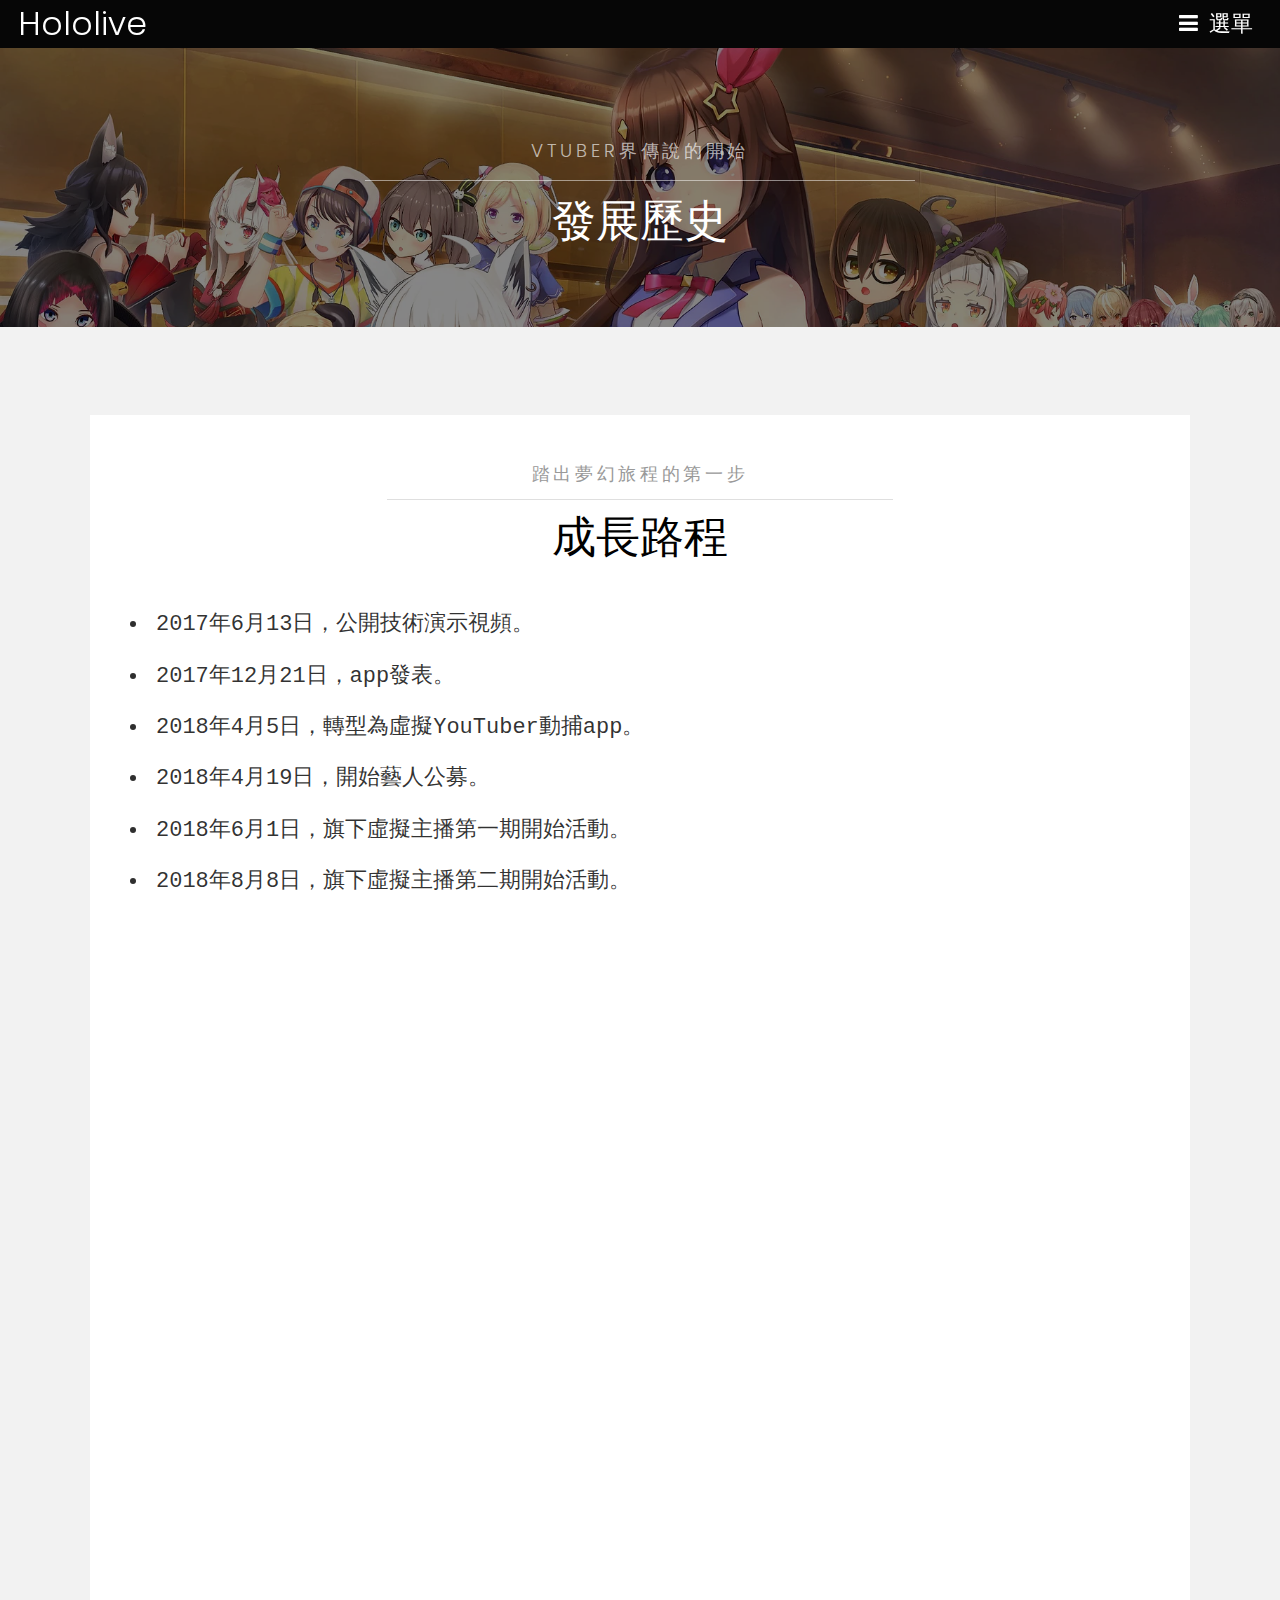
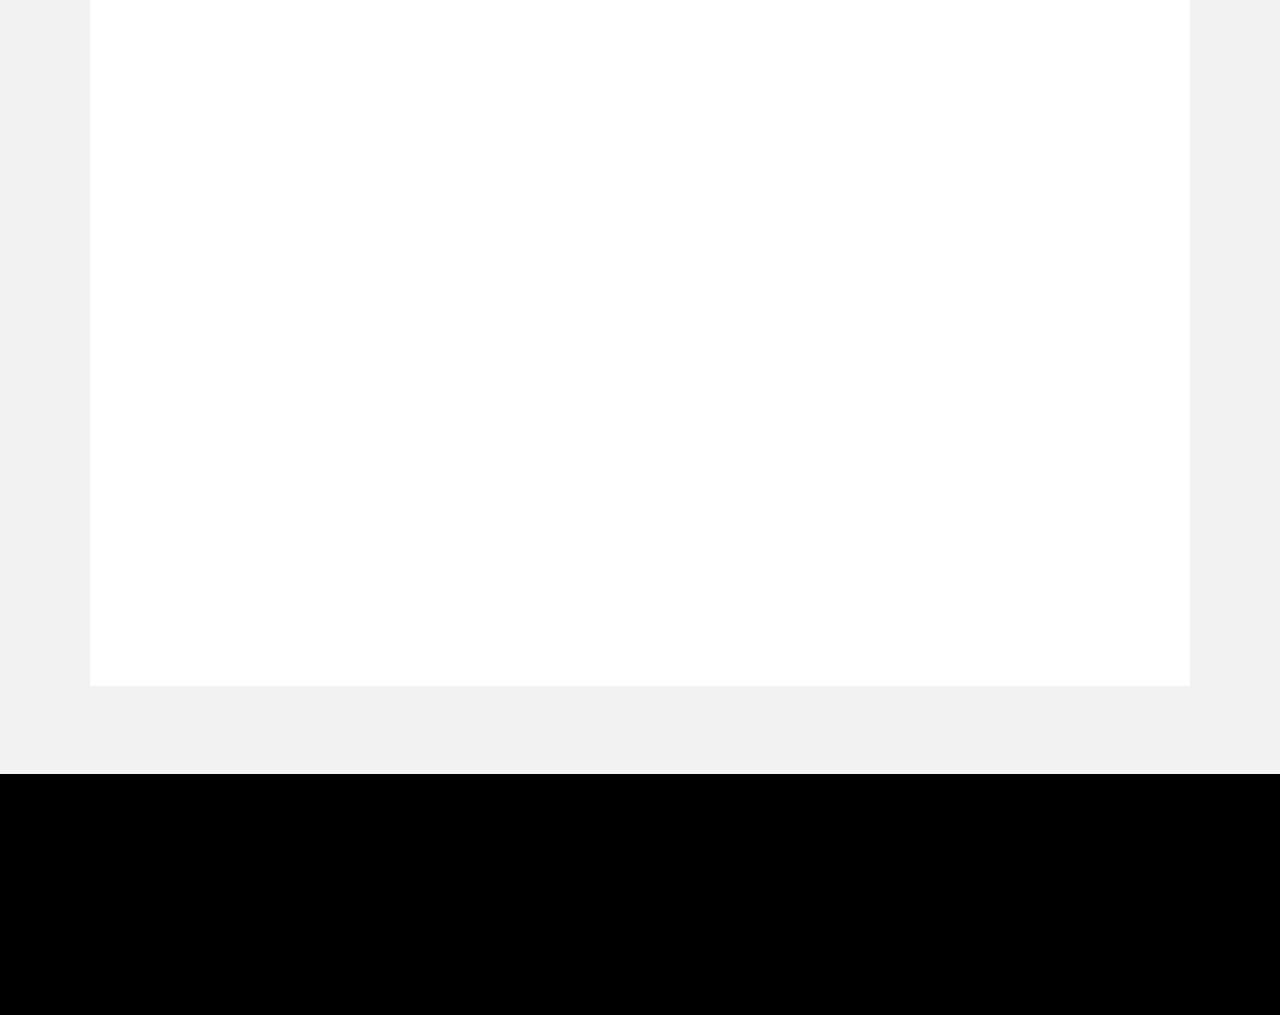
<file: history.html>
<!DOCTYPE HTML>
<!--
	Hielo by TEMPLATED
	templated.co @templatedco
	Released for free under the Creative Commons Attribution 3.0 license (templated.co/license)
-->
<html>

<head>
    <title>Hielo by TEMPLATED</title>
    <meta charset="utf-8" />
    <meta name="viewport" content="width=device-width, initial-scale=1" />
    <link href="https://cdn.jsdelivr.net/npm/bootstrap@5.0.0-beta1/dist/css/bootstrap.min.css" rel="stylesheet" integrity="sha384-giJF6kkoqNQ00vy+HMDP7azOuL0xtbfIcaT9wjKHr8RbDVddVHyTfAAsrekwKmP1" crossorigin="anonymous">
    <link rel="stylesheet" href="assets/css/main.css" />
    <link rel="stylesheet" href="https://cdnjs.cloudflare.com/ajax/libs/animate.css/4.1.1/animate.min.css" />
    <link rel="stylesheet" href="wow/WOW-master/css/libs/animate.css">
    <script src="wow/WOW-master/dist/wow.min.js"></script>
    <script>
        new WOW().init();
    </script>
</head>

<body class="subpage">

    <!-- Header -->
    <header id="header">
        <div class="logo"><a href="index.html">Hololive</a></div>
        <a href="#menu">選單</a>
    </header>

    <!-- Nav -->
    <nav id="menu">
        <ul class="links">
            <li><a href="index.html">首頁</a></li>
            <li><a href="vtuber.html">藝人</a></li>
            <li><a href="history.html">歷史</a></li>
            <li><a href="news.html">新聞</a></li>

            <li><a href="music_player.html">音樂</a></li>
            <li><a href="list.html">表單</a></li>
        </ul>
    </nav>

    <!-- One -->
    <div class="style3background">

        <div>
            <section id="One" class="wrapper style4">

                <div class="inner animate__animated animate__fadeInUp animate__slow wow">
                    <header class="align-center">
                        <p>vtuber界傳說的開始</p>
                        <h2>發展歷史</h2>
                    </header>

                </div>

            </section>
        </div>

    </div>
    <!-- Two -->
    <section id="two" class="wrapper style2">
        <div class="inner">
            <div class="box">
                <div class="content">
                    <header class="align-center animate__animated animate__zoomInDown animate__slow wow">
                        <p>踏出夢幻旅程的第一步</p>
                        <h2>成長路程</h2>
                    </header>
                    <ul class="historywords">
                        <li class="animate__animated animate__zoomInRight wow">2017年6月13日，公開技術演示視頻。</li>
                        <li class="animate__animated animate__zoomInRight wow"> 2017年12月21日，app發表。</li>
                        <li class="animate__animated animate__zoomInRight wow">2018年4月5日，轉型為虛擬YouTuber動捕app。</li>
                        <li class="animate__animated animate__zoomInRight wow">2018年4月19日，開始藝人公募。</li>
                        <li class="animate__animated animate__zoomInRight wow">2018年6月1日，旗下虛擬主播第一期開始活動。</li>
                        <li class="animate__animated animate__zoomInRight wow">2018年8月8日，旗下虛擬主播第二期開始活動。</li>
                        <li class="animate__animated animate__zoomInRight wow">2018年12月6日，創立新虛擬主播組織hololive Gamers，旗下成員“大神澪”開始活動。</li>
                        <li class="animate__animated animate__zoomInRight wow">2018年12月25日，公布由旗下VTuber出演的短篇動畫品牌“ホロアニメ”，主角“櫻巫女”加入hololive。</li>
                        <li class="animate__animated animate__zoomInRight wow">2019年1月8日，事務所與bilibili達成合作，正式開展中國地區活動。</li>
                        <li class="animate__animated animate__zoomInRight wow">2019年4月6日/4月13日，虛擬主播組織hololive Gamers旗下成員“貓又小粥”和“戌神沁音”先後開始活動。</li>
                        <li class="animate__animated animate__zoomInRight wow">2019年5月19日，創立新的虛擬主播組織INNK（INoNaKa） MUSIC，“星街彗星”和“AZKi”兩位成員已正式併入該組織。</li>
                        <li class="animate__animated animate__zoomInRight wow">2019年7月17日，旗下虛擬主播第三期開始活動。 </li>
                        <li class="animate__animated animate__zoomInRight wow">2019年9月6日，旗下虛擬主播中國區第一期開始活動。</li>
                        <li class="animate__animated animate__zoomInRight wow">2019年9月16日，第一首官方原創曲「Shiny Smily Story」正式發售。</li>
                        <li class="animate__animated animate__zoomInRight wow">2019年12月1日，INNK Music旗下成員“星街彗星”移籍至hololive所屬。</li>
                        <li class="animate__animated animate__zoomInRight wow">2019年12月2日，宣布將hololive、holostars、INNK Music合併，統稱為hololive production</li>
                        <li class="animate__animated animate__zoomInRight wow">2019年12月27日，旗下虛擬主播第四期開始活動。</li>
                        <li class="animate__animated animate__zoomInRight wow">2020年1月24日，於豐州PIT舉辦hololive春晚hololive 1st Fes. "NONSTOP STORY"演唱會。</li>
                        <li class="animate__animated animate__zoomInRight wow">2020年2月17日，第二首官方原創曲「夢見る空へ」正式發售。</li>
                        <li class="animate__animated animate__zoomInRight wow"> 2020年2月24日，第三首官方原創曲「キラメキライダー☆」正式發售。</li>
                        <li class="animate__animated animate__zoomInRight wow"> 2020年4月1日，宣布進駐論壇reddit。</li>
                        <li class="animate__animated animate__zoomInRight wow">2020年4月3日，旗下虛擬主播中國區第二期開始活動。</li>
                        <li class="animate__animated animate__zoomInRight wow">2020年4月10日，旗下虛擬主播印尼區第一期開始活動。</li>
                        <li class="animate__animated animate__zoomInRight wow"> 2020年8月12日，旗下虛擬主播第五期開始活動。</li>
                        <li class="animate__animated animate__zoomInRight wow">2020年9月12日，旗下克蘇魯主題英文虛擬主播第一期開始活動。</li>
                        <li class="animate__animated animate__zoomInRight wow">2020年11月12日，宣布旗下虛擬主播中國區其中五人將於不久後畢業。</li>
                        <li class="animate__animated animate__zoomInRight wow">2020年12月1日，旗下虛擬主播印尼區第二期開始活動。
                        </li>
                        <img class="animate__animated animate__zoomInLeft animate__slower wow" id="historyphoto" src="./images/history1.png" alt="">
                    </ul>

                </div>
            </div>
        </div>
    </section>

    <!-- Footer -->
    <footer id="footer">
        <div class="container animate__animated animate__zoomInUp wow">
            <ul class="icons">
                <div class="logolol">
                    <li><a href="https://twitter.com/hololivetv" class="icon fa-twitter "><span class="label">Twitter</span></a></li>
                    <li><a href="https://www.facebook.com/hololivetv/" class="icon fa-facebook"><span class="label">Facebook</span></a></li>
                    <li><a href="https://www.youtube.com/channel/UCJFZiqLMntJufDCHc6bQixg" class="icon fa-youtube"><span class="label">Instagram</span></a></li>
                    <li><a href="https://www.reddit.com/r/Hololive/" class="icon fa-reddit"><span class="label">Email</span></a></li>
                </div>
            </ul>
        </div>
        <div class="copyright animate__animated animate__zoomInUp wow">
            &copy; Young.
        </div>
    </footer>

    <!-- Scripts -->
    <script src="assets/js/jquery.min.js"></script>
    <script src="assets/js/jquery.scrollex.min.js"></script>
    <script src="assets/js/skel.min.js"></script>
    <script src="assets/js/util.js"></script>
    <script src="assets/js/main.js"></script>

</body>

</html>
</file>
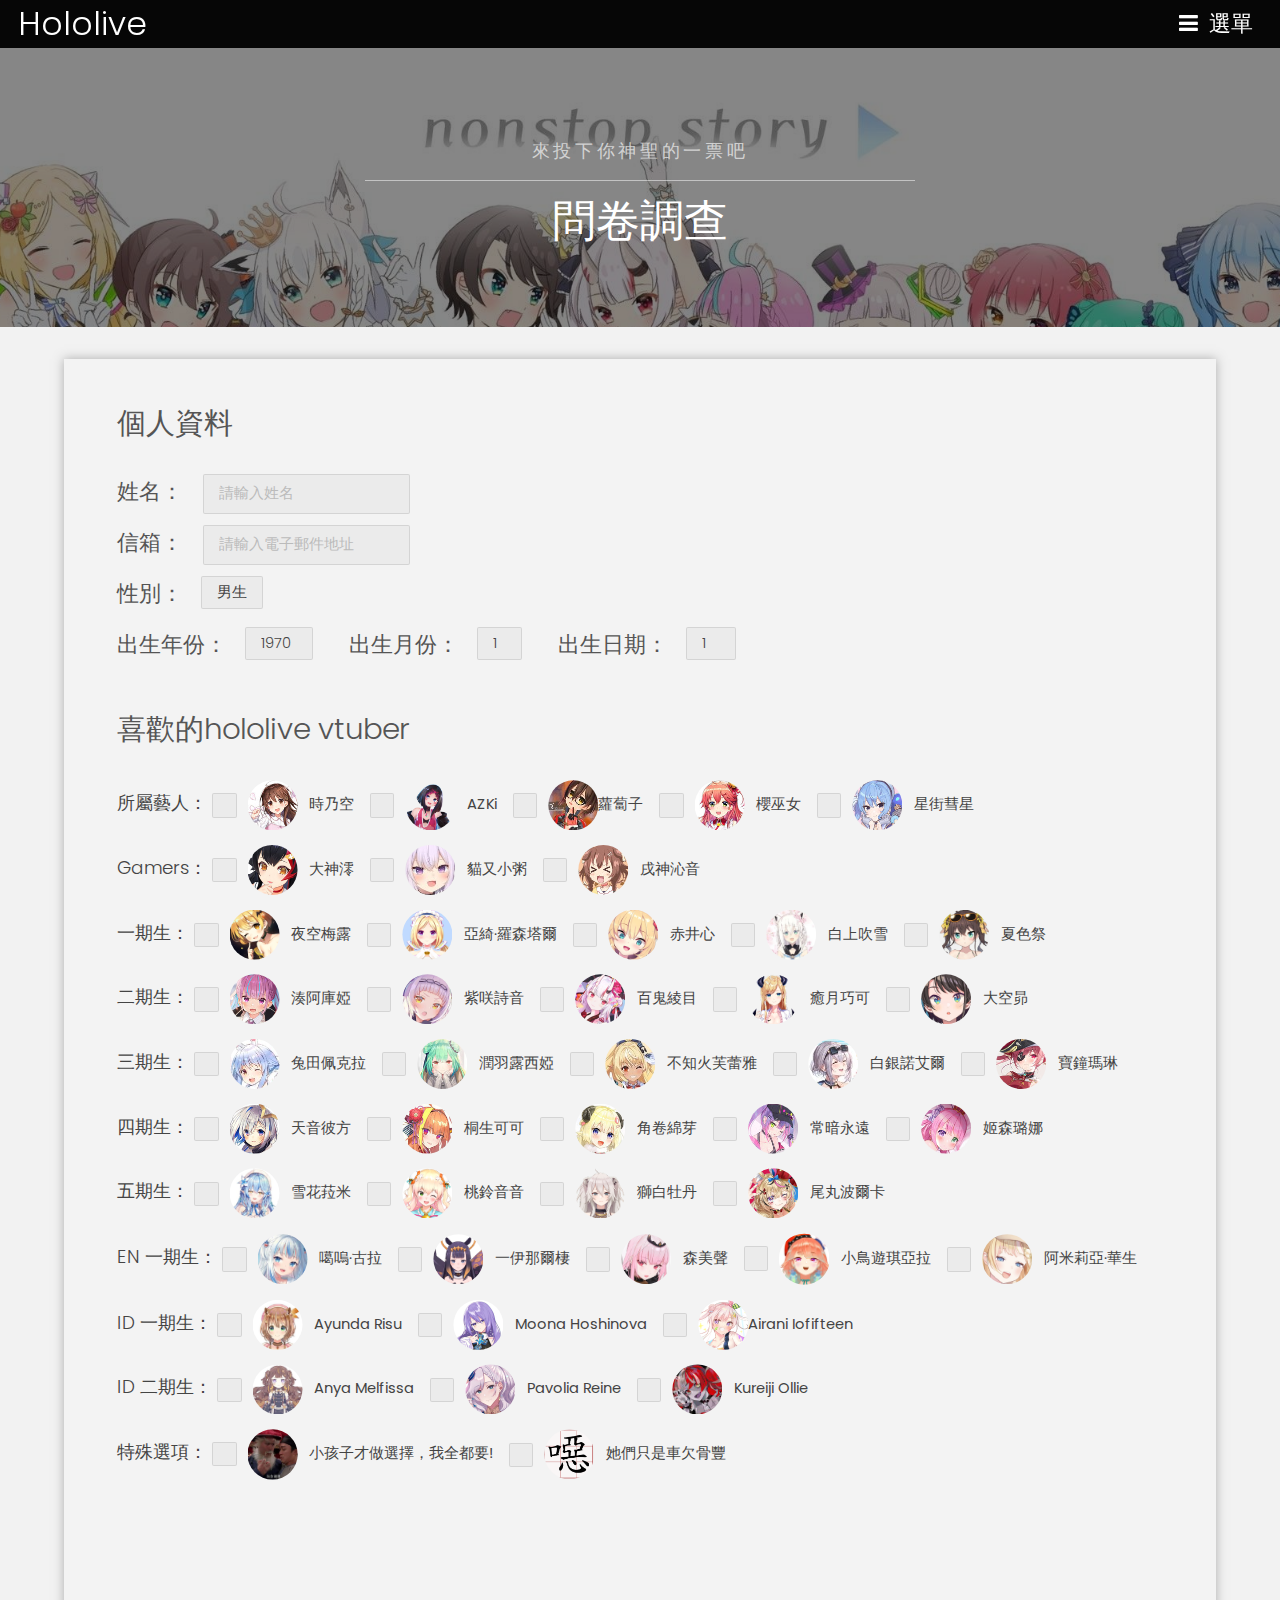
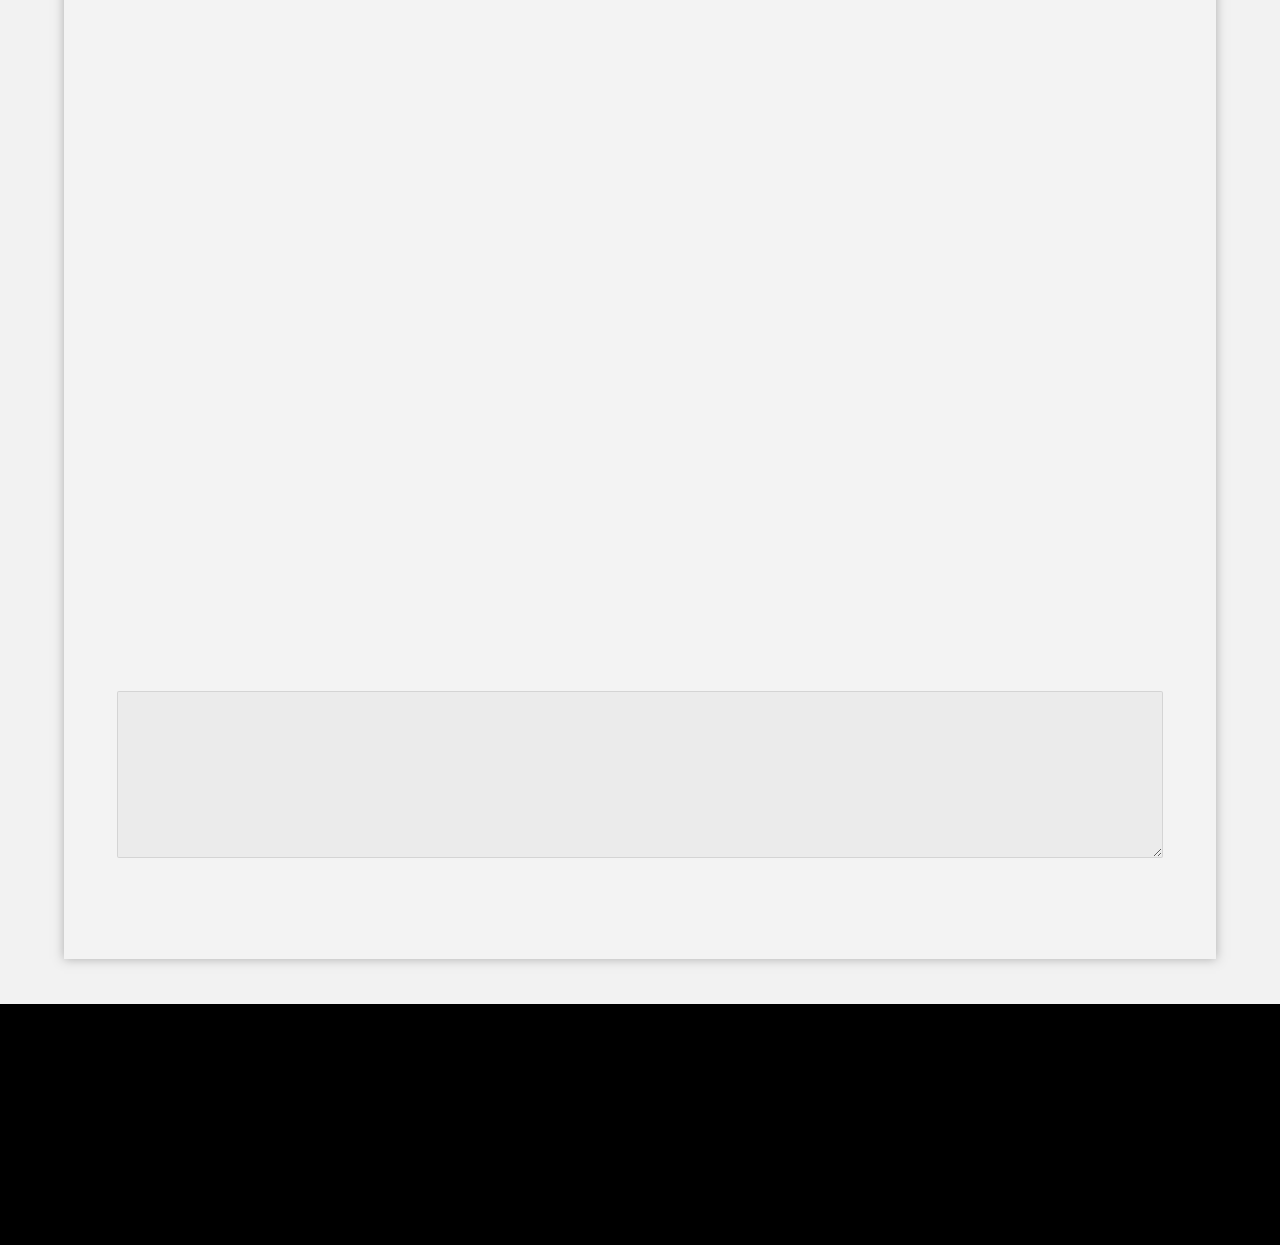
<file: list.html>
<!DOCTYPE html>
<html lang="en">

<head>

    <meta charset="UTF-8">
    <meta name="viewport" content="width=device-width, initial-scale=1.0">
    <title>Document</title>
    <link rel="stylesheet" href="assets/css/main.css" />
    <link rel="stylesheet" href="https://cdnjs.cloudflare.com/ajax/libs/animate.css/4.1.1/animate.min.css" />
    <link rel="stylesheet" href="wow/WOW-master/css/libs/animate.css">
    <script src="wow/WOW-master/dist/wow.min.js"></script>
    <script>
        new WOW().init();
    </script>

</head>

<body class="subpage">
    <!-- Header -->
    <header id="header">
        <div class="logo"><a href="index.html">Hololive</a></div>
        <a href="#menu">選單</a>
    </header>

    <!-- Nav -->
    <nav id="menu">
        <ul class="links">
            <li><a href="index.html">首頁</a></li>
            <li><a href="vtuber.html">藝人</a></li>
            <li><a href="history.html">歷史</a></li>
            <li><a href="news.html">新聞</a></li>

            <li><a href="music_player.html">音樂</a></li>
            <li><a href="list.html">表單</a></li>
        </ul>
    </nav>

    <!-- One -->
    <div class="style3background">

        <div>
            <section id="One" class="wrapper style6">

                <div class="inner">
                    <header class="align-center animate__animated animate__fadeInUp animate__slow  wow">
                        <p>來投下你神聖的一票吧</p>
                        <h2>問卷調查</h2>
                    </header>

                </div>

            </section>
        </div>

    </div>


    <div class="wrap">
        <span class="span1">

            <form action="index.html" class="pure-form" id='form' name='form'>


                <h2 class="listh2 animate__animated animate__lightSpeedInLeft animate__slow wow">個人資料</h2>
            
        <div class="personal animate__animated animate__lightSpeedInLeft animate__slow wow">
            <div class="pperson">
                <label for="person">姓名：</label>
                <input type="text" id="person" name="person" placeholder="請輸入姓名">
            </div><br>
            <div class="eemail">
                <label for="mail">信箱：</label>
                <input type="email" id="mail" name="mail" placeholder="請輸入電子郵件地址"></div>
            <br>
            <div class="sex">
                <label for="sex">性別：</label>
                <select name="sex" id="sex">
                        <option value="boy">男生</option>
                        <option value="girl">女生</option>
                        <option value="other">其他</option>
                    </select></div>
            <br>
            <div class="brith">
                <label for="birthyear">出生年份：</label>
                <select name="birthyear" id="birthyear">
                        <option value="1970">1970</option>
                        <option value="1971">1971</option>
                        <option value="1972">1972</option>
                        <option value="1973">1973</option>
                        <option value="1974">1974</option>
                        <option value="1975">1975</option>
                        <option value="1976">1976</option>
                        <option value="1977">1977</option>
                        <option value="1978">1978</option>
                        <option value="1979">1979</option>
                        <option value="1980">1980</option>
                        <option value="1981">1981</option>
                        <option value="1982">1982</option>
                        <option value="1983">1983</option>
                        <option value="1984">1984</option>
                        <option value="1985">1985</option>
                        <option value="1986">1986</option>
                        <option value="1987">1987</option>
                        <option value="1988">1988</option>
                        <option value="1989">1989</option>
                        <option value="1990">1990</option>
                        <option value="1991">1991</option>
                        <option value="1992">1992</option>
                        <option value="1993">1993</option>
                        <option value="1994">1994</option>
                        <option value="1995">1995</option>
                        <option value="1996">1996</option>
                        <option value="1997">1997</option>
                        <option value="1998">1998</option>
                        <option value="1999">1999</option>
                        <option value="2000">2000</option>
                        <option value="2001">2001</option>
                        <option value="2002">2002</option>
                        <option value="2003">2003</option>
                        <option value="2004">2004</option>
                        <option value="2005">2005</option>
                        <option value="2006">2006</option>
                        <option value="2007">2007</option>
                        <option value="2008">2008</option>
                        <option value="2009">2009</option>
                        <option value="2010">2010</option>
                        <option value="2011">2011</option>
                        <option value="2012">2012</option>
                        <option value="2013">2013</option>
                        <option value="2014">2014</option>
                        <option value="2015">2015</option>
                        <option value="2016">2016</option>
                        <option value="2017">2017</option>
                        <option value="2018">2018</option>
                        <option value="2019">2019</option>
                        <option value="2020">2020</option>
                    </select>
                <label for="birthmonth">出生月份：</label>
                <select name="birthmonth" id="birthmonth">
                        <option value="1">1</option>
                        <option value="2">2</option>
                        <option value="3">3</option>
                        <option value="4">4</option>
                        <option value="5">5</option>
                        <option value="6">6</option>
                        <option value="7">7</option>
                        <option value="8">8</option>
                        <option value="9">9</option>
                        <option value="10">10</option>
                        <option value="11">11</option>
                        <option value="12">12</option>
                    </select>
                <label for="birthday">出生日期：</label>
                <select name="birthday" id="birthday">
                        <option value="1">1</option>
                        <option value="2">2</option>
                        <option value="3">3</option>
                        <option value="4">4</option>
                        <option value="5">5</option>
                        <option value="6">6</option>
                        <option value="7">7</option>
                        <option value="8">8</option>
                        <option value="9">9</option>
                        <option value="10">10</option>
                        <option value="11">11</option>
                        <option value="12">12</option>
                        <option value="13">13</option>
                        <option value="14">14</option>
                        <option value="15">15</option>
                        <option value="16">16</option>
                        <option value="17">17</option>
                        <option value="18">18</option>
                        <option value="19">19</option>
                        <option value="20">20</option>
                        <option value="21">21</option>
                        <option value="22">22</option>
                        <option value="23">23</option>
                        <option value="24">24</option>
                        <option value="25">25</option>
                        <option value="26">26</option>
                        <option value="27">27</option>
                        <option value="28">28</option>
                        <option value="29">29</option>
                        <option value="30">30</option>
                        <option value="31">31</option>
                    </select>
            </div>
        </div>
        <h2 class="listh2 animate__animated animate__lightSpeedInLeft animate__slow wow">喜歡的hololive vtuber</h2>
        <div class="vtuberwords animate__animated animate__lightSpeedInLeft animate__slow wow">
            所屬藝人：
            <input type="checkbox" value="Tokino" name="vtuber" id="Tokino">
            <label for="Tokino"><img class=vtuberphoto src="./images/sticker1.jpg"
                            ><span>時乃空</span></label>
        <input type="checkbox" value="Yuujin" name="vtuber" id="Yuujin">
        <label for="Yuujin"><img class=vtuberphoto src="./images/sticker2.png"
                            ><span>AZKi</span></label>
        <input type="checkbox" value="Roboko" name="vtuber" id="Roboko">
        <label for="Roboko"><img class=vtuberphoto src="./images/sticker3.jpg">蘿蔔子</label>
        <input type="checkbox" value="Sakura" name="vtuber" id="Sakura">
        <label for="Sakura"><img class=vtuberphoto src="./images/sticker4.jpg"
                            ><span>櫻巫女</span></label>
        <input type="checkbox" value="Hoshimati" name="vtuber" id="Hoshimati">
        <label for="Hoshimati"><img class=vtuberphoto src="./images/sticker5.jpg"
                            ><span>星街彗星</span></label><br> Gamers：
        <input type="checkbox" value="Ookami" name="vtuber" id="Ookami">
        <label for="Ookami"><img class=vtuberphoto src="./images/sticker6.jpg"
                            ><span>大神澪</span></label>
        <input type="checkbox" value="Nekomata" name="vtuber" id="Nekomata">
        <label for="Nekomata"><img class=vtuberphoto src="./images/sticker7.jpg"
                            ><span>貓又小粥</span></label>
        <input type="checkbox" value="Inugami" name="vtuber" id="Inugami">
        <label for="Inugami"><img class=vtuberphoto src="./images/sticker8.jpg"
                            ><span>戌神沁音</span></label><br> 一期生：
        <input type="checkbox" value="Yozora" name="vtuber" id="Yozora">
        <label for="Yozora"><img class=vtuberphoto src="./images/sticker9.jpg"
                            ><span>夜空梅露</span></label>
        <input type="checkbox" value="Aki" name="vtuber" id="Aki">
        <label for="Aki"><img class=vtuberphoto src="./images/sticker10.jpg"
                            ><span>亞綺·羅森塔爾</span></label>
        <input type="checkbox" value="Akai" name="vtuber" id="Akai">
        <label for="Akai"><img class=vtuberphoto src="./images/sticker11.jpg"
                            ><span>赤井心</span></label>
        <input type="checkbox" value="Shirakami" name="vtuber" id="Shirakami">
        <label for="Shirakami"><img class=vtuberphoto src="./images/sticker12.jpg"
                            ><span>白上吹雪</span></label>
        <input type="checkbox" value="Natsuiro" name="vtuber" id="Natsuiro">
        <label for="Natsuiro"><img class=vtuberphoto src="./images/sticker13.jpg"
                            ><span>夏色祭</span></label><br> 二期生：
        <input type="checkbox" value="Minato" name="vtuber" id="Minato">
        <label for="Minato"><img class=vtuberphoto src="./images/sticker14.jpg"
                            ><span>湊阿庫婭</span></label>
        <input type="checkbox" value="Murasaki" name="vtuber" id="Murasaki">
        <label for="Murasaki"><img class=vtuberphoto src="./images/sticker15.jpg"
                            ><span>紫咲詩音</span></label>
        <input type="checkbox" value="Nakiri" name="vtuber" id="Nakiri">
        <label for="Nakiri"><img class=vtuberphoto src="./images/sticker16.jpg"
                            ><span>百鬼綾目</span></label>
        <input type="checkbox" value="Yuzuki" name="vtuber" id="Yuzuki">
        <label for="Yuzuki"><img class=vtuberphoto src="./images/sticker17.jpg"
                            ><span>癒月巧可</span></label>
        <input type="checkbox" value="Ozora" name="vtuber" id="Ozora">
        <label for="Ozora"><img class=vtuberphoto src="./images/sticker18.jpg"
                            ><span>大空昴</span></label><br> 三期生：
        <input type="checkbox" value="Usada" name="vtuber" id="Usada">
        <label for="Usada"><img class=vtuberphoto src="./images/sticker19.jpg"
                            ><span>兔田佩克拉</span></label>
        <input type="checkbox" value="Uruha" name="vtuber" id="Uruha">
        <label for="Uruha"><img class=vtuberphoto src="./images/sticker20.jpg"
                            ><span>潤羽露西婭</span></label>
        <input type="checkbox" value="Shiranui" name="vtuber" id="Shiranui">
        <label for="Shiranui"><img class=vtuberphoto src="./images/sticker21.jpg"
                            ><span>不知火芙蕾雅</span></label>
        <input type="checkbox" value="Shirogane" name="vtuber" id="Shirogane">
        <label for="Shirogane"><img class=vtuberphoto src="./images/sticker22.jpg"
                            ><span>白銀諾艾爾</span></label>
        <input type="checkbox" value="Houshou" name="vtuber" id="Houshou">
        <label for="Houshou"><img class=vtuberphoto src="./images/sticker23.jpg"
                            ><span>寶鐘瑪琳</span></label><br> 四期生：
        <input type="checkbox" value="Amane" name="vtuber" id="Amane">
        <label for="Amane"><img class=vtuberphoto src="./images/sticker24.jpg"
                            ><span>天音彼方</span></label>
        <input type="checkbox" value="Kiryuu" name="vtuber" id="Kiryuu">
        <label for="Kiryuu"><img class=vtuberphoto src="./images/sticker25.jpg"
                            ><span>桐生可可</span></label>
        <input type="checkbox" value="Tsunomaki" name="vtuber" id="Tsunomaki">
        <label for="Tsunomaki"><img class=vtuberphoto src="./images/sticker26.jpg"
                            ><span>角卷綿芽</span></label>
        <input type="checkbox" value="Tokoyami" name="vtuber" id="Tokoyami">
        <label for="Tokoyami"><img class=vtuberphoto src="./images/sticker27.jpg"
                            ><span>常暗永遠</span></label>
        <input type="checkbox" value="Himemori" name="vtuber" id="Himemori">
        <label for="Himemori"><img class=vtuberphoto src="./images/sticker28.jpg"
                            ><span>姬森璐娜</span></label><br> 五期生：
        <input type="checkbox" value="Yukihana" name="vtuber" id="Yukihana">
        <label for="Yukihana"><img class=vtuberphoto src="./images/sticker29.jpg"
                            ><span>雪花菈米</span></label>
        <input type="checkbox" value="Momosuzu" name="vtuber" id="Momosuzu">
        <label for="Momosuzu"><img class=vtuberphoto src="./images/sticker30.jpg"
                            ><span>桃鈴音音</span></label>
        <input type="checkbox" value="Shishiro" name="vtuber" id="Shishiro">
        <label for="Shishiro"><img class=vtuberphoto src="./images/sticker31.jpg"
                            ><span>獅白牡丹</span></label>
        <input type="checkbox" value="Omaru" name="vtuber" id="Omaru">
        <label for="Omaru"><img class=vtuberphoto src="./images/sticker32.jpg"
                            ><span>尾丸波爾卡</span></label><br> EN 一期生：
        <input type="checkbox" value="Gawr" name="vtuber" id="Gawr">
        <label for="Gawr"><img class=vtuberphoto src="./images/sticker33.jpg"
                            ><span>噶嗚·古拉</span></label>
        <input type="checkbox" value="Ninomae" name="vtuber" id="Ninomae">
        <label for="Ninomae"><img class=vtuberphoto src="./images/sticker34.jpg"
                            ><span>一伊那爾棲</span></label>
        <input type="checkbox" value="Mori" name="vtuber" id="Mori">
        <label for="Mori"><img class=vtuberphoto src="./images/sticker35.jpg"
                            ><span>森美聲</span></label>
        <input type="checkbox" value="Takanashi" name="vtuber" id="Takanashi">
        <label for="Takanashi"><img class=vtuberphoto src="./images/sticker36.jpg"
                            ><span>小鳥遊琪亞拉</span></label>
        <input type="checkbox" value="Amelia" name="vtuber" id="Amelia">
        <label for="Amelia"><img class=vtuberphoto src="./images/sticker37.jpg"
                            ><span>阿米莉亞·華生</span></label><br> ID 一期生：
        <input type="checkbox" value="Ayunda" name="vtuber" id="Ayunda">
        <label for="Ayunda"><img class=vtuberphoto src="./images/sticker38.jpg"
                            ><span>Ayunda Risu</span></label>
        <input type="checkbox" value="Moona" name="vtuber" id="Moona">
        <label for="Moona"><img class=vtuberphoto src="./images/sticker39.jpg" align=absmiddle><span>Moona
            Hoshinova</span></label>
        <input type="checkbox" value="Airani" name="vtuber" id="Airani">
        <label for="Airani"><img class=vtuberphoto src="./images/sticker40.jpg"
                            >Airani Iofifteen</label><br> ID 二期生：
        <input type="checkbox" value="Anya" name="vtuber" id="Anya">
        <label for="Anya"><img class=vtuberphoto src="./images/sticker41.jpg" align=absmiddle><span>Anya
            Melfissa</span></label>
        <input type="checkbox" value="Pavolia" name="vtuber" id="Pavolia">
        <label for="Pavolia"><img class=vtuberphoto src="./images/sticker42.jpg"
                            ><span>Pavolia Reine</span></label>
        <input type="checkbox" value="Kureiji" name="vtuber" id="Kureiji">
        <label for="Kureiji"><img class=vtuberphoto src="./images/sticker43.jpg"
                            ><span>Kureiji Ollie</span></label><br> 特殊選項：
        <input type="checkbox" value="wantall" name="vtuber" id="wantall">
        <label for="wantall"><img class=vtuberphoto src="./images/sticker44.jpg"
                            ><span>小孩子才做選擇，我全都要!</span></label>
        <input type="checkbox" value="notwantall" name="vtuber" id="notwantall">
        <label for="notwantall"><img class=vtuberphoto src="./images/sticker45.jpg"
                            ><span>她們只是車欠骨豐</span></label>
        <input type="checkbox" id="copy" name="copy">



        <h2 class="listh2 animate__animated animate__lightSpeedInLeft animate__slow wow">對hololive vtuber的癡迷程度</h2>
        <div class="likeword animate__animated animate__lightSpeedInLeft animate__slow wow">
            <input type="radio" value="aab" name="vtuberlike" id="aab">
            <label for="aab">根本聽都沒聽過</label><br>
            <input type="radio" value="aa" name="vtuberlike" id="aa">
            <label for="aa">無聊的時候稍微看一下</label><br>
            <input type="radio" value="bb" name="vtuberlike" id="bb">
            <label for="bb">積極找有出現的剪輯片段來看</label><br>
            <input type="radio" value="cc" name="vtuberlike" id="cc">
            <label for="cc">盡量追直播，加入會員</label><br>
            <input type="radio" value="dd" name="vtuberlike" id="dd">
            <label for="dd">必定追直播，觀看SC環節、會員限定</label><br>
            <input type="radio" value="ee" name="vtuberlike" id="ee">
            <label for="ee">有時看心情丟SC</label><br>
            <input type="radio" value="ff" name="vtuberlike" id="ff">
            <label for="ff">每場直播都會丟SC，偶爾丟高額SC</label><br>
            <input type="radio" value="gg" name="vtuberlike" id="gg">
            <label for="gg">每場直播丟一發紅SC</label><br>
            <input type="radio" value="hh" name="vtuberlike" id="hh">
            <label for="hh">每場紅SC連發</label><br>
            <input type="radio" value="ii" name="vtuberlike" id="ii">
            <label for="ii">連周邊都不放過，全部買好買滿</label>
        </div><br>
        <h2 class="listh2 animate__animated animate__lightSpeedInLeft animate__slow wow">對hololive vtuber的看法</h2>
        <div class="vtuberlook animate__animated animate__lightSpeedInLeft animate__slow wow">
            <span>好油喔~嘔嘔嘔</span>
            <input type="range" id="emoton" name="emotion" value="50">
            <span>我就愛這味~嘿嘿</span>
        </div>

        <h2 class="listh2 animate__animated animate__lightSpeedInLeft animate__slow wow">想要對hololive vtuber說什麼呢？</h2>
        <div class="vtubertextarea">
            <textarea name="content" id='content' rows="5" cols="30"></textarea>
        </div><br>
        <div class="purebuttonbox animate__animated animate__lightSpeedInLeft animate__slow wow">
            <button class="pure-button " onclick="TheAlert() ">送出</button></div>

        <script>
            function TheAlert() {
                alert("感謝你的參與~ ");
            }
        </script>
        </form>
        </span>
    </div>

    <div class="slider_container ">

        <div>
            <img src="images/list_img5.jpg" class="bbackground " height="100%" width="100%" />
            <span class=" info"></span>
        </div>
        <div>
            <img src="images/list_img4.jpg" class="bbackground " height="100%" width="100%" />
            <span class="info"></span>
        </div>
        <div>
            <img src="images/list_img3.jpg" class="bbackground " height="100%" width="100%" />
            <span class="info"></span>
        </div>
        <div>
            <img src="images/list_img2.jpg" class="bbackground " height="100%" width="100%" />
            <span class="info"></span>
        </div>
        <div>
            <img src="images/list_img1.jpg" class="bbackground " height="100%" width="100%" />
            <span class="info"></span>
        </div>
    </div>
    <!-- Footer -->
    <footer id="footer">
        <div class="container animate__animated animate__lightSpeedInLeft animate__slow wow">
            <ul class="icons">
                <div class="logolol">
                    <li><a href="https://twitter.com/hololivetv" class="icon fa-twitter "><span
                            class="label">Twitter</span></a></li>
                    <li><a href="https://www.facebook.com/hololivetv/" class="icon fa-facebook"><span
                            class="label">Facebook</span></a></li>
                    <li><a href="https://www.youtube.com/channel/UCJFZiqLMntJufDCHc6bQixg" class="icon fa-youtube"><span
                            class="label">Instagram</span></a></li>
                    <li><a href="https://www.reddit.com/r/Hololive/" class="icon fa-reddit"><span
                            class="label">Reddit</span></a></li>
                </div>
            </ul>
        </div>
        <div class="copyright icons animate__animated animate__lightSpeedInLeft animate__slow wow">
            &copy; Young.
        </div>
    </footer>

    <!-- Scripts -->
    <script src="assets/js/jquery.min.js"></script>
    <script src="assets/js/jquery.scrollex.min.js"></script>
    <script src="assets/js/skel.min.js"></script>
    <script src="assets/js/util.js"></script>
    <script src="assets/js/main.js"></script>

</body>

</html>
</file>
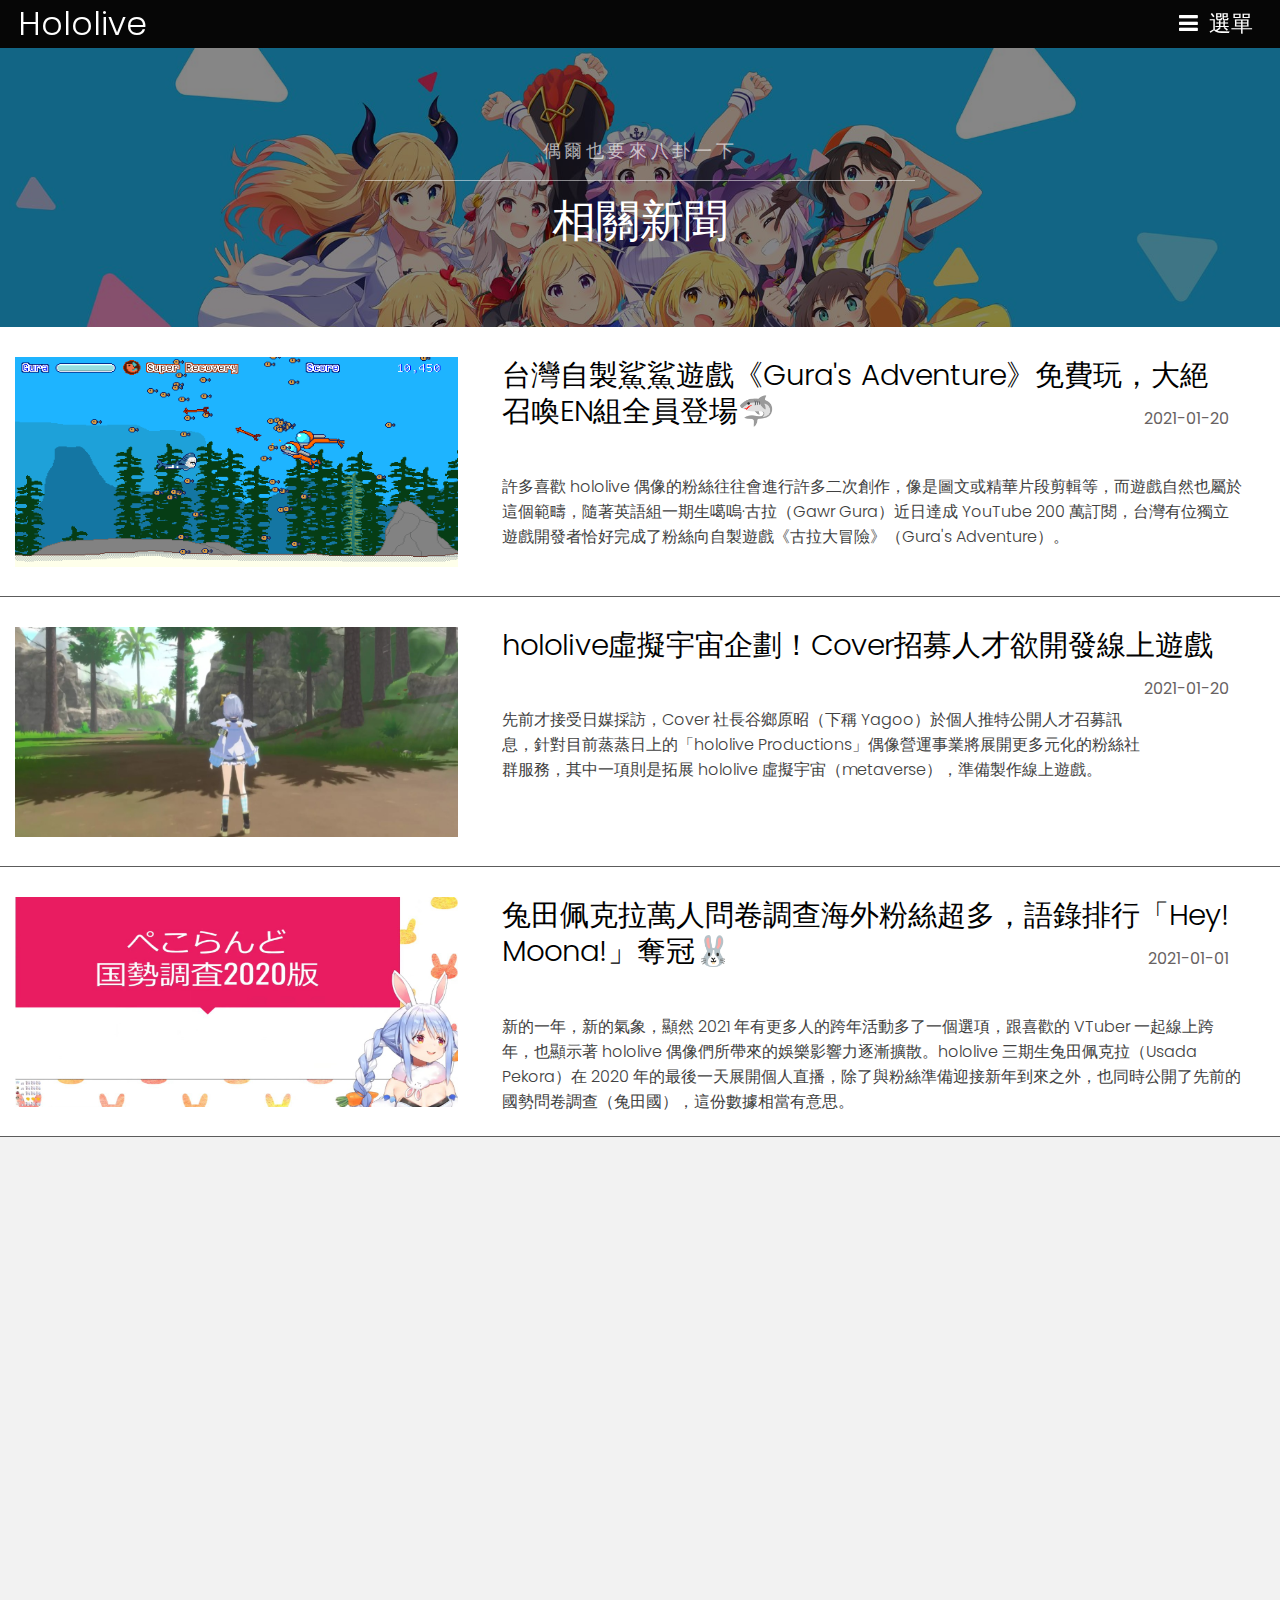
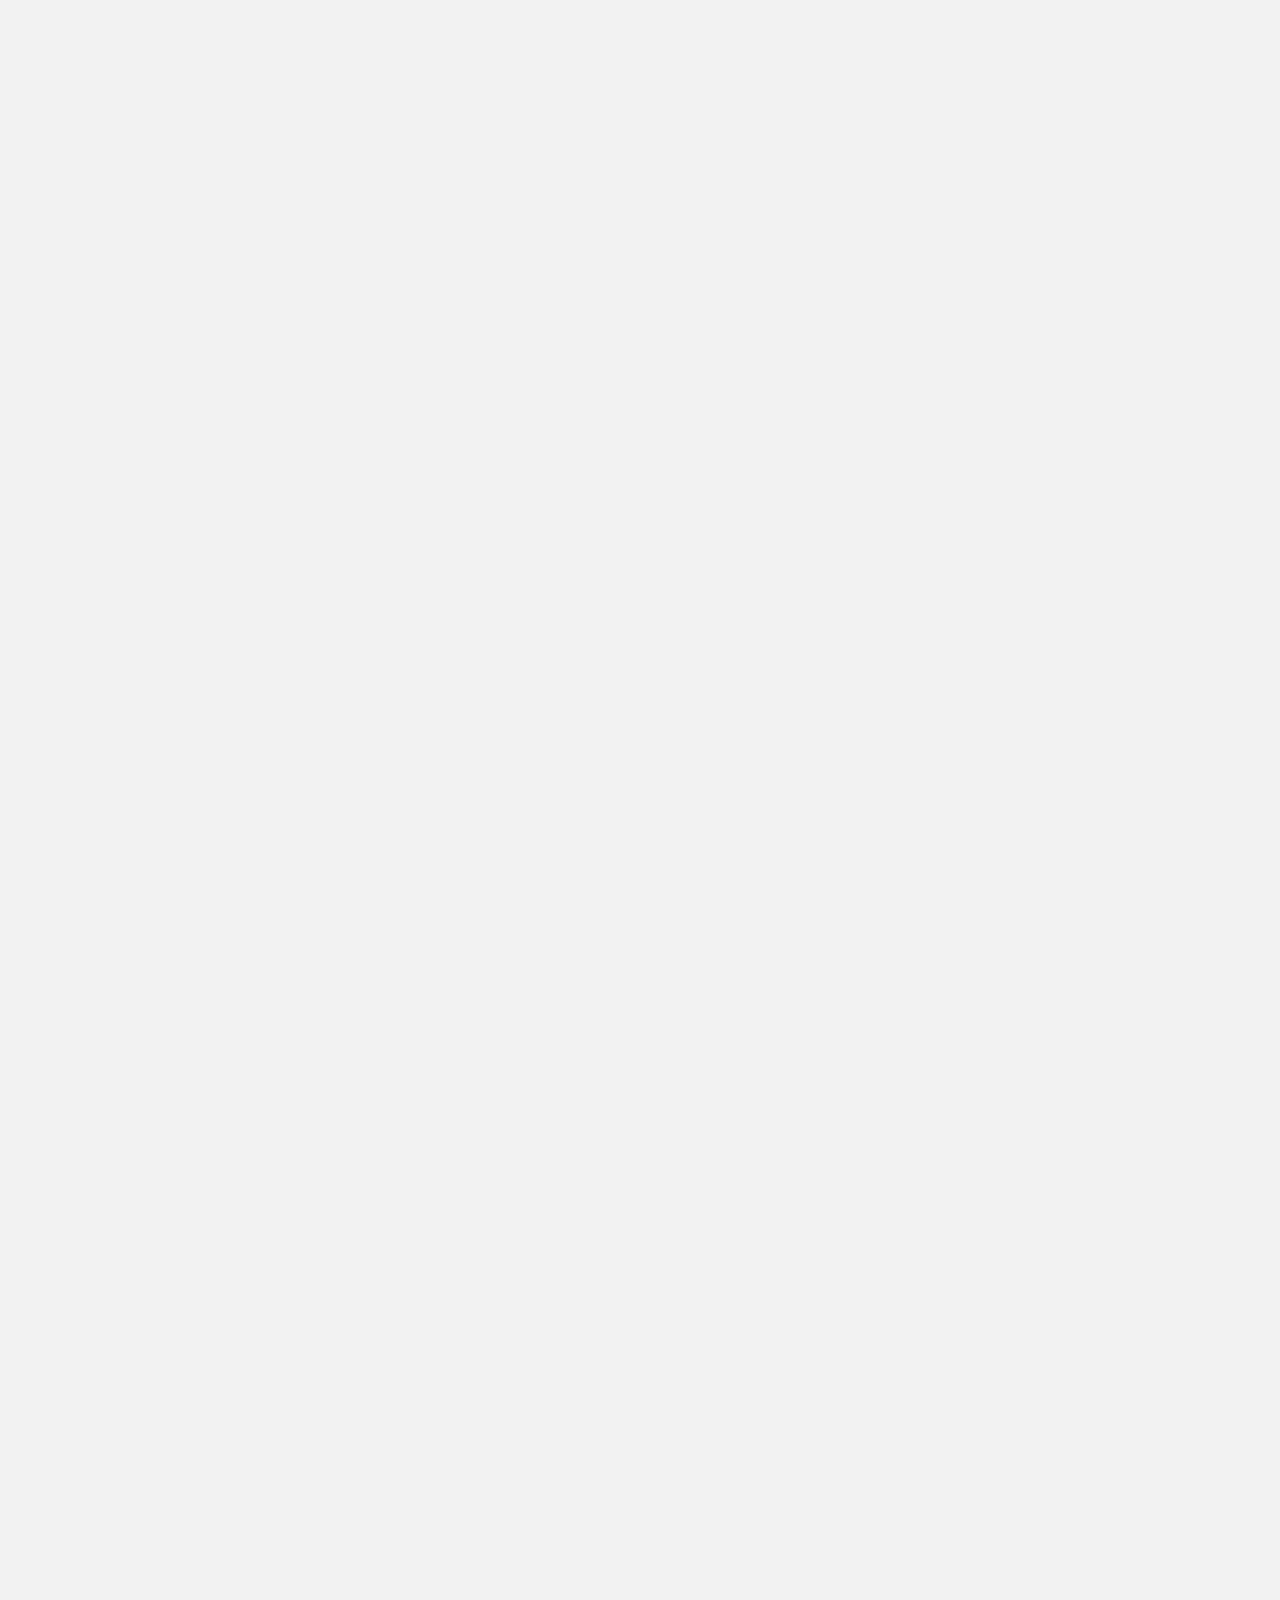
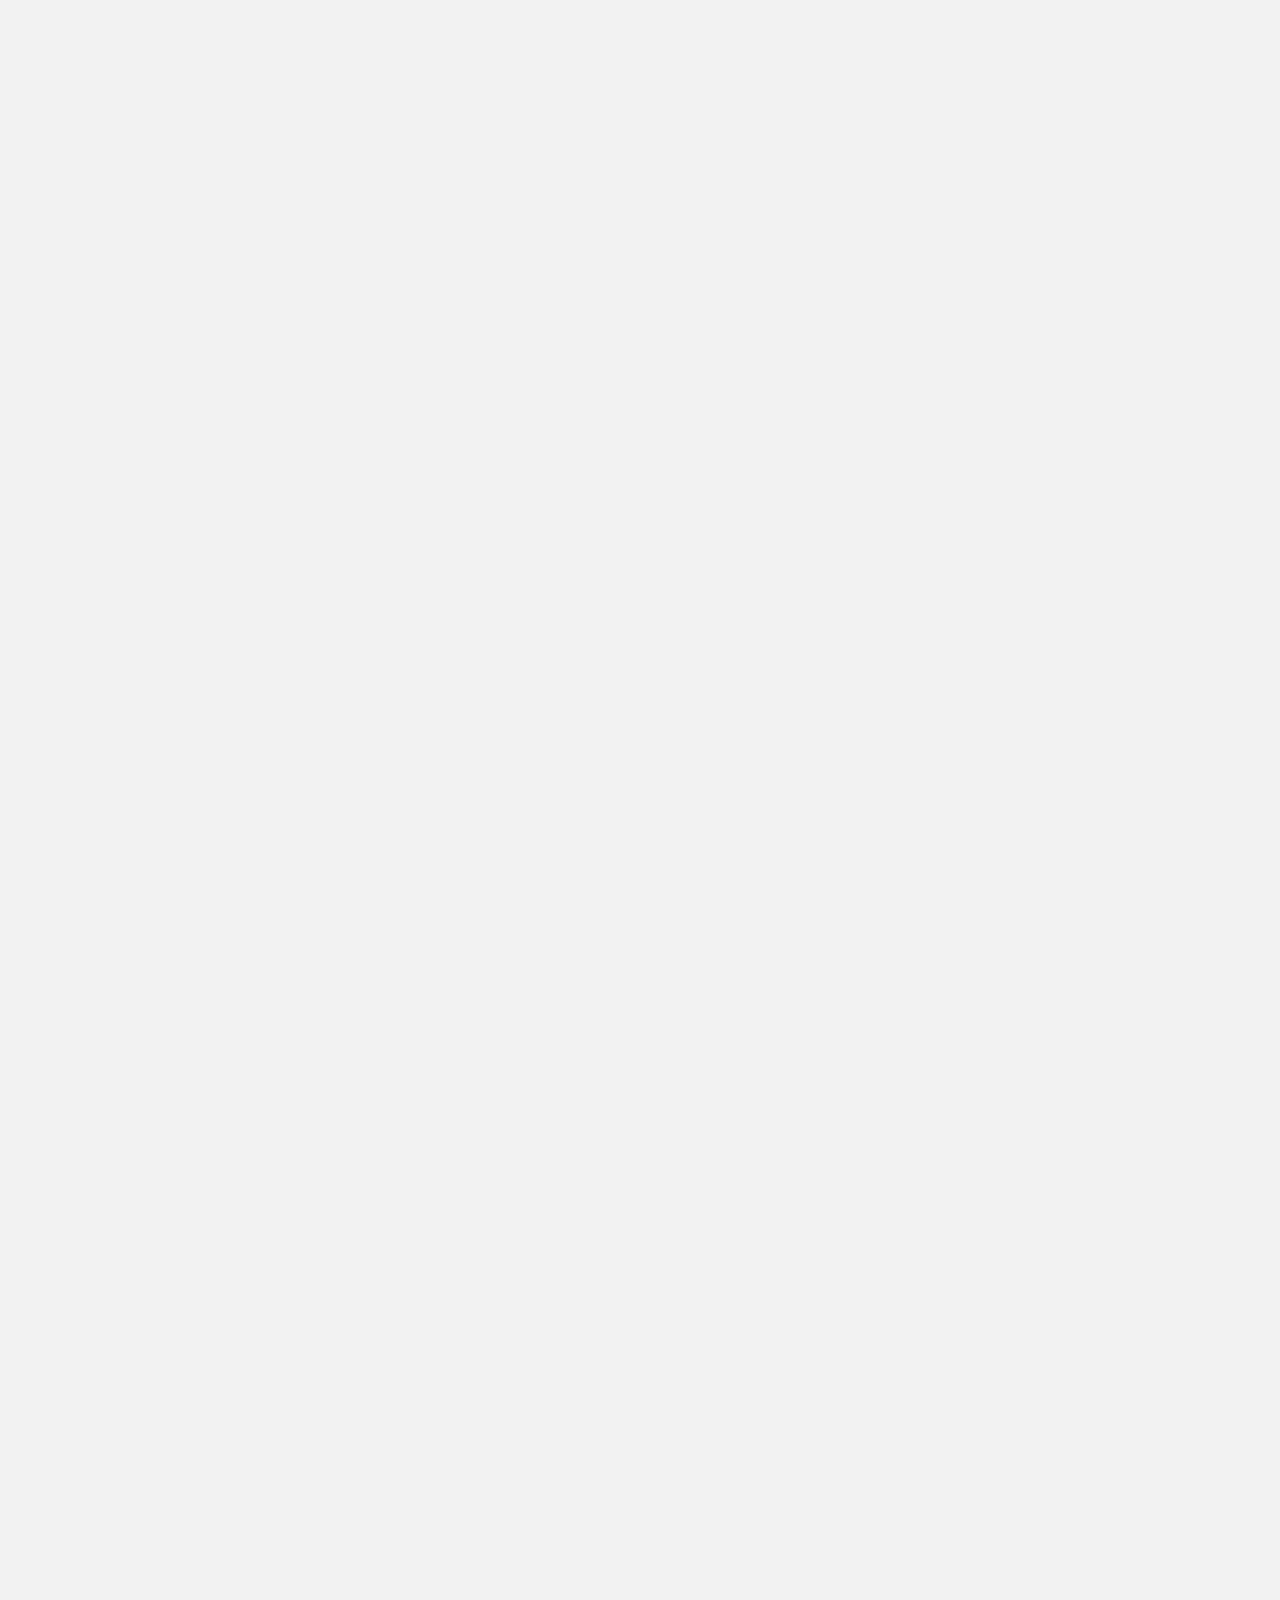
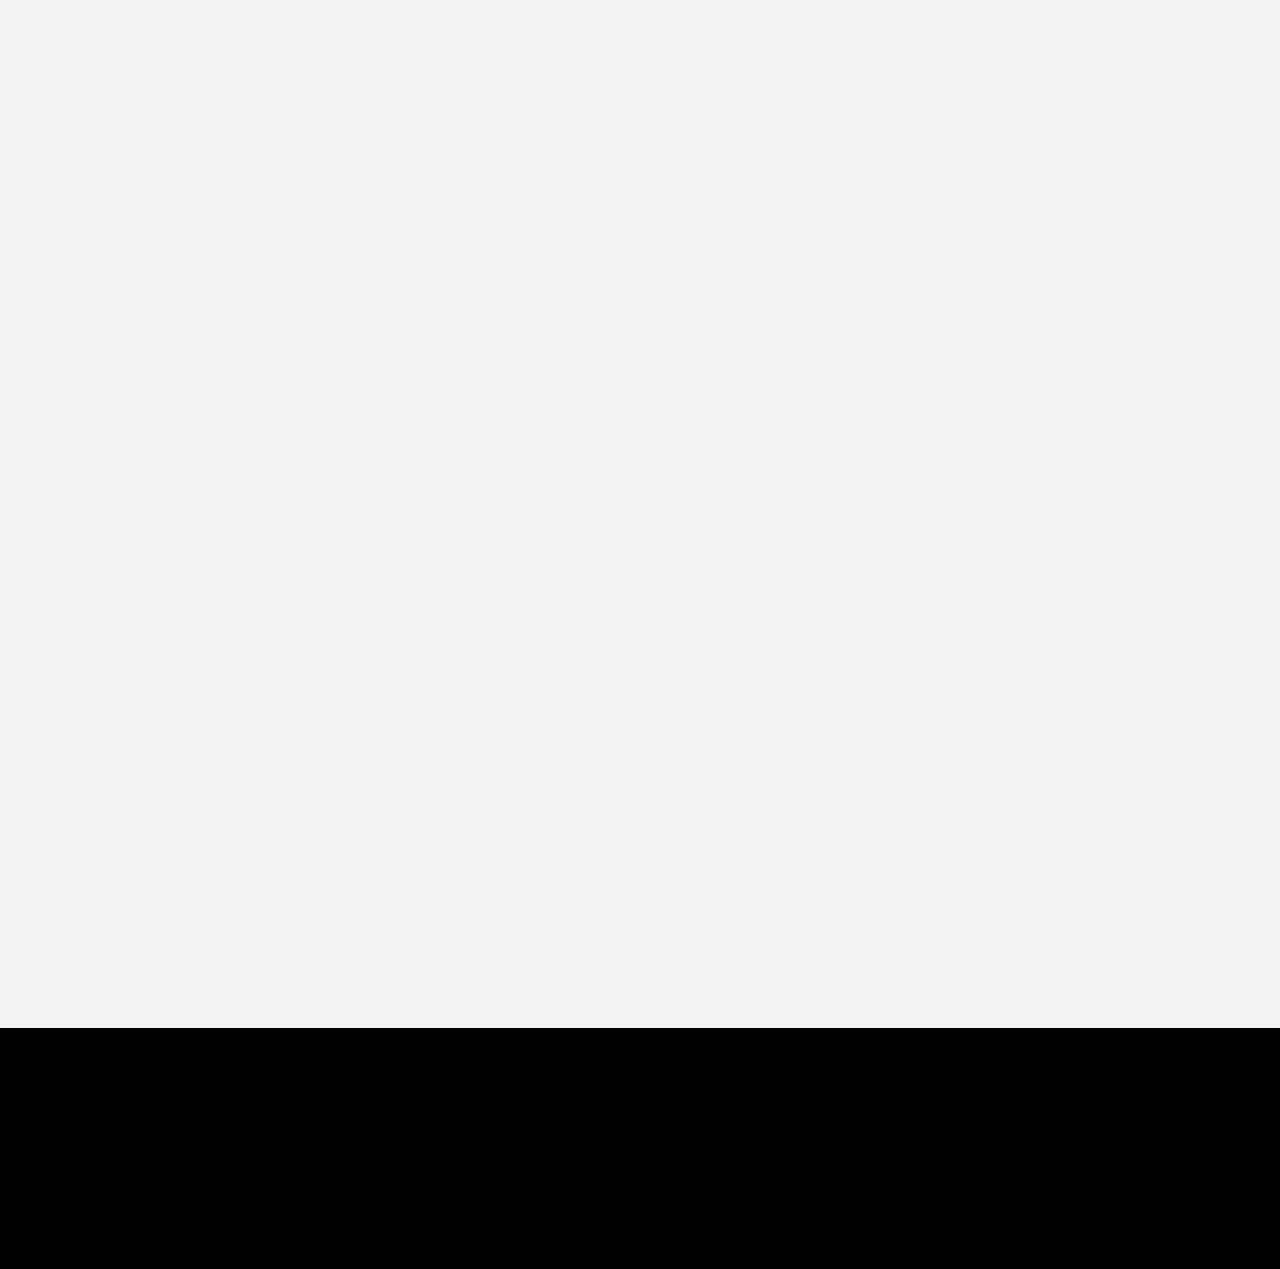
<file: news.html>
<!DOCTYPE HTML>

<html>

<head>
    <title>Hielo by TEMPLATED</title>
    <meta charset="utf-8" />
    <meta name="viewport" content="width=device-width, initial-scale=1" />
    <link href="https://cdn.jsdelivr.net/npm/bootstrap@5.0.0-beta1/dist/css/bootstrap.min.css" rel="stylesheet" integrity="sha384-giJF6kkoqNQ00vy+HMDP7azOuL0xtbfIcaT9wjKHr8RbDVddVHyTfAAsrekwKmP1" crossorigin="anonymous">
    <link rel="stylesheet" href="assets/css/main.css" />
    <link rel="stylesheet" href="https://cdnjs.cloudflare.com/ajax/libs/animate.css/4.1.1/animate.min.css" />
    <link rel="stylesheet" href="wow/WOW-master/css/libs/animate.css">
    <script src="wow/WOW-master/dist/wow.min.js"></script>
    <script>
        new WOW().init();
    </script>
</head>

<body class="subpage">

    <!-- Header -->
    <header id="header">
        <div class="logo"><a href="index.html">Hololive</a></div>
        <a href="#menu">選單</a>
    </header>

    <!-- Nav -->
    <nav id="menu">
        <ul class="links">
            <li><a href="index.html">首頁</a></li>
            <li><a href="vtuber.html">藝人</a></li>
            <li><a href="history.html">歷史</a></li>
            <li><a href="news.html">新聞</a></li>

            <li><a href="music_player.html">音樂</a></li>
            <li><a href="list.html">表單</a></li>
        </ul>
    </nav>

    <!-- One -->
    <div class="style3background">

        <div>
            <section id="One" class="wrapper style7">

                <div class="inner animate__animated animate__fadeInUp animate__slow wow">
                    <header class="align-center">
                        <p>偶爾也要來八卦一下</p>
                        <h2>相關新聞</h2>
                    </header>

                </div>

            </section>
        </div>

    </div>
    <!-- Two -->


    <section id="one" class="">


        <div class="inner animate__animated animate__bounceInUp  wow">
            <a href="https://www.4gamers.com.tw/news/detail/46380/taiwan-developer-made-a-fan-game-for-gawr-gura">
                <div class="news-list">
                    <ul class="clearfix">
                        <li><img src="images/news0.jpg" alt="">
                            <h3>台灣自製鯊鯊遊戲《Gura's Adventure》免費玩，大絕召喚EN組全員登場🦈<span>2021-01-20</span></h3>
                            <p>許多喜歡 hololive 偶像的粉絲往往會進行許多二次創作，像是圖文或精華片段剪輯等，而遊戲自然也屬於這個範疇，隨著英語組一期生噶嗚·古拉（Gawr Gura）近日達成 YouTube 200 萬訂閱，台灣有位獨立遊戲開發者恰好完成了粉絲向自製遊戲《古拉大冒險》（Gura's Adventure）。

                            </p>

                        </li>

                    </ul>



                </div>

            </a>



        </div>
        <div class="inner animate__animated animate__bounceInUp  wow">
            <a href="https://www.4gamers.com.tw/news/detail/46373/hololive-hiring-for-metaverse-project-online-game-development">
                <div class="news-list ">
                    <ul class="clearfix">
                        <li><img src="images/news01.jpg" alt="">
                            <h3>hololive虛擬宇宙企劃！Cover招募人才欲開發線上遊戲<span>2021-01-20</span></h3>
                            <p>先前才接受日媒採訪，Cover 社長谷鄉原昭（下稱 Yagoo）於個人推特公開人才召募訊息，針對目前蒸蒸日上的「hololive Productions」偶像營運事業將展開更多元化的粉絲社群服務，其中一項則是拓展 hololive 虛擬宇宙（metaverse），準備製作線上遊戲。

                            </p>

                        </li>

                    </ul>



                </div>

            </a>



        </div>


        <div class="inner animate__animated animate__bounceInUp  wow">
            <a href="https://www.4gamers.com.tw/news/detail/46130/usada-pekora-questionnaire-revealed">
                <div class="news-list">
                    <ul class="clearfix">
                        <li><img src="images/news1.jpg" alt="">
                            <h3>兔田佩克拉萬人問卷調查海外粉絲超多，語錄排行「Hey! Moona!」奪冠🐰<span>2021-01-01</span></h3>
                            <p>新的一年，新的氣象，顯然 2021 年有更多人的跨年活動多了一個選項，跟喜歡的 VTuber 一起線上跨年，也顯示著 hololive 偶像們所帶來的娛樂影響力逐漸擴散。hololive 三期生兔田佩克拉（Usada Pekora）在 2020 年的最後一天展開個人直播，除了與粉絲準備迎接新年到來之外，也同時公開了先前的國勢問卷調查（兔田國），這份數據相當有意思。</p>

                        </li>

                    </ul>



                </div>

            </a>



        </div>

        <div class="inner  animate__animated animate__bounceInUp wow">
            <a href="https://www.4gamers.com.tw/news/detail/46109/hololive-en-joins-princess-connect-re-dive-journey-to-global-launch">
                <div class="news-list">
                    <ul class="clearfix">
                        <li><img src="images/news2.jpg" alt="">
                            <h3>《超異域公主連結 Re:Dive》國際版將與hololive EN全員進行合作宣傳<span>2020-12-30 </span></h3>
                            <p>由 Cygames 開發的手機遊戲《超異域公主連結 Re:Dive》（Princess Connect! Re: Dive）將在明年進軍海外市場推出國際版，海外代理發行商 Crunchyroll Games 於今（30）日宣布將與 hololive EN 進行合作，一期生將全員加入國際版宣傳活動。 根據 Crunchyroll Games 官方公告，這一次合作將會與 Gawr Gura（噶嗚·古拉）、Mori Calliope（森美聲）、Ninomae
                                Ina'nis（一伊那爾棲）、Takanashi Kiara（小鳥遊琪亞拉）、Amelia Watson（艾米莉亞·華生）一期生 5 位全員參與宣傳推廣，而直播日期尚未公開。</p>
                        </li>
                    </ul>
                </div>
            </a>





        </div>
        <div class="inner animate__animated animate__bounceInUp  wow">
            <a href="https://www.4gamers.com.tw/news/detail/46103/hololive-buzzwords-ranking-2020-inculding-sneeze-helping">
                <div class="news-list">
                    <ul class="clearfix">
                        <li><img src="images/news3.jpg" alt="">
                            <h3>hololive流行語大賞「打噴嚏幫大忙」、貼貼、Ahoy!、「哈洽馬!?」皆入榜🤧<span>2020-12-29</span></h3>
                            <p>這陣子許多人應該看到網路統計今年的台灣爆紅流行語，其中兔田佩克拉的口癖「Peko」也入榜，也證明了 hololive 在台灣網路圈的影響力。日本也有專業鄉民自行推出了「hololive 流行語大賞 2020」，透過 Google Cloud 平台整理出過往數據，秀出粉絲們最常用的流行語——令人意外的是，連「打噴嚏幫大忙」都有入榜，並且還有進一步的分析。</p>
                        </li>
                    </ul>
                </div>
            </a>





        </div>

        <div class="inner animate__animated animate__bounceInUp wow">
            <a href="https://www.4gamers.com.tw/news/detail/46050/hololive-publish-bloom-concert">
                <div class="news-list">
                    <ul class="clearfix">
                        <li><img src="images/news4.jpg" alt="">
                            <h3>hololive演唱會剛落幕新演唱會計畫啟動，音音決定換裝<span>2020-12-22</span></h3>
                            <p>hololive 旗下的 VTuber們稍早結束 hololive 2nd fes. Beyond the Stage 第二天的演唱會，同時在演唱會中發表接下來下一場演唱會「Bloom」的計畫。 繼第一天的演唱會以 50 多萬篇推文在推特一度攻佔趨勢第一後，第二天的演唱會風潮更盛，爆出 70 多萬篇推文，在推特同樣拿下了趨勢第一。演唱會後 hololive 也公布了接下來的計畫，除了將發售本次演唱會的 BD 外，還將於 2021 年 2 月
                                17 日再度舉辦演唱會「Bloom hololive IDOL PROJECT 1st Live」，將是 hololive 首場全原創曲的演唱會，即日起開始售票，線上票價為未稅價 6,000 日圓，同樣於 SPWN 與 niconico 進行直播，另有開放抽選制的線下售票。

                            </p>
                        </li>
                    </ul>
                </div>
            </a>


        </div>

        <div class="inner animate__animated animate__bounceInUp wow">
            <a href="https://www.4gamers.com.tw/news/detail/46029/hololive-concert-got-twitter-no1">
                <div class="news-list">
                    <ul class="clearfix">
                        <li><img src="images/news5.jpg" alt="">
                            <h3>hololive演唱會力壓日本群星聖誕特別節目，一度衝上推特趨勢第一<span>2020-12-21</span></h3>
                            <p>日本 VTuber 品牌 hololive 於今日舉行旗下第二次大型官方售票演唱會，一度衝上日本推特趨勢第一。 首日由四期生的五位成員擔綱開場後，首日演唱會的主要成員包括了時乃空、AZKi、樱巫女、夜空梅露、赤井心、湊阿庫婭、癒月巧可、紫咲詩音、兔田佩克拉、潤羽露西婭、寶鐘瑪琳。整場演唱會以即時 3D 投影的方式進行，最後也直接輸出 3D 模組。由於疫情緣故，本次並沒有開放線下入場，而是全部採網路購票線上觀看。



                            </p>
                        </li>
                    </ul>
                </div>
            </a>





        </div>

        <div class="inner animate__animated animate__bounceInUp wow">
            <a href="https://www.4gamers.com.tw/news/detail/45985/china-asus-pressure-japan-asus-cooperate-with-hololive">
                <div class="news-list">
                    <ul class="clearfix">
                        <li><img src="images/news6.jpg" alt="">
                            <h3>華碩內戰，中國施壓日本撤掉ROG與Hololive合作直播<span>2020-12-17</span></h3>
                            <p>

                                華碩（ASUS）電競品牌 ROG 在今日捲入「中國認同」戰火，而且演出自家人打自家人的鬧劇。 日本 ROG 長期經營日本 PC 市場有著不錯的名聲，市場感覺敏銳的他們早就看上了 Hololive Vtuber 們，過去有過幾次合作的紀錄。今（17）日日本 ROG ，原本再次預定與 Hololive 的 Vtuber們合作，在晚間請到了白上吹雪（白上フブキ）、貓又小粥（猫又おかゆ）、獅白牡丹（獅白ぼたん）三位，要來為自家的產品來一波年度工商，而且連專屬的商城頁面都已經準備好。





                            </p>
                        </li>
                    </ul>
                </div>
            </a>

        </div>

        <div class="inner animate__animated animate__bounceInUp wow">
            <a href="https://www.4gamers.com.tw/news/detail/45847/game-played-by-those-hololive-vtubers-in-store">
                <div class="news-list">
                    <ul class="clearfix">
                        <li><img src="images/news7.jpg" alt="">
                            <h3>「這是Hololive Vtuber玩的遊戲」，遊戲賣店專屬貨架讓網友感嘆新時代到了<span>2020-12-08 </span></h3>
                            <p>

                                多數玩家都很能理解實況主能帶動遊戲曝光，日本就有遊戲賣店將近期火紅的 Hololive Vtuber 們做出了一個專屬貨架，將他們實況過的遊戲放在一起來吸引消費者目光，也讓日本網友感嘆「新時代到了」。從網友 @Hashi6001 的推特可以看得出來，這間遊戲賣店把 Hololive Vtuber 們作為了二手遊戲片的宣傳（因為是二手所以可以推論應該不是官方合作），這個貨架擺放的就是她們曾經實況的遊戲。







                            </p>
                        </li>
                    </ul>
                </div>
            </a>

        </div>
        <div class="inner animate__animated animate__bounceInUp wow">
            <a href="https://www.4gamers.com.tw/news/detail/45830/hololive-indonesia-2nd-generation-debut-first-day-have-earned-their-silver">
                <div class="news-list">
                    <ul class="clearfix">
                        <li><img src="images/news8.jpg" alt="">
                            <h3>hololive印尼二期生全員銀盾達成，Anya、Reine出道前即破10萬訂閱<span>2020-12-01 </span></h3>
                            <p>

                                上週末 hololive 印尼組「hololive Indonesia」二期生出道的 Kureiji Ollie、Anya Melfissa、Pavolia Reine 等三位 VTuber 於 4 日起依序出道，成績斐然，皆在出道第一天即達成 10 萬訂閱的 YouTube「白銀創作者獎」。 事實上，自 Cover 公告印尼二期生與公開其各自 YouTube 頻道後，三位新人的頻道未出道前便湧入破萬人訂閱追蹤，而殭屍女高中生 Ollie 出道直播更是一鳴一驚人，目前已擁有 21 萬追蹤訂閱，武器少女
                                Anya 與孔雀大小姐 Reine 在出道直播前便達成 10 萬訂閱。









                            </p>
                        </li>
                    </ul>
                </div>
            </a>

        </div>
        <div class="inner animate__animated animate__bounceInUp wow">
            <a href="https://www.4gamers.com.tw/news/detail/45675/hololive-hold-their-olympic">
                <div class="news-list">
                    <ul class="clearfix">
                        <li><img src="images/news9.jfif" alt="">
                            <h3>VTuber紅白對抗「hololive運動會」沒有輸家，推特趨勢衝上第一<span>2020-11-23 </span></h3>
                            <p>原先預計在今年夏季於日本舉辦的 2020 年奧林匹克運動會延到了明年，但對於關注 VTbuer 實況圈的網友來說，11 月 21 日有過一場比奧運還要更令人開心的事，那就是集結 hololive Productions 旗下多名主播共同舉行的實況合作活動——「hololive 運動會」（ホロライブ運動会）。就在上週末，由零期生櫻巫女（さくらみこ）與 Gamers 組大神澪（大神ミオ）主辦，集結 hololive 品牌近 30 位 VTuber
                                齊聚一堂協力打造舞台，在《Minecraft》hololive 伺服器中進行了「hololive 秋季運動會」。在這場盛會中，最值得一提的便是舞台的設計，靠著 VTuber 合力私下抽空作業，共同打造了鳥人











                            </p>
                        </li>
                    </ul>
                </div>
            </a>

        </div>
        <div class="inner animate__animated animate__bounceInUp wow">
            <a href="https://www.4gamers.com.tw/news/detail/45600/nikkei-news-published-vtuber-research-about-hololive-trending">
                <div class="news-list">
                    <ul class="clearfix">
                        <li><img src="images/news10.jpg" alt="">
                            <h3>hololive獲日經新聞關注！桐生可可、潤羽露希婭、兔田佩克拉SuperChat斗內世界前三<span>2020-11-17 </span></h3>
                            <p>日本經濟新聞（日本経済新聞）於今（17）日以《VTuber，聊天賺1億元，斗內世界排名前三獨佔》（Vチューバー、雑談で1億円　投げ銭世界トップ3独占）篇幅報導關於目前 VTuber 興起的驚人經濟現象，並以世界斗內排名前三的 VTuber 進行焦點專題，這三位皆為 hololive 旗下的虛擬主播，分別為桐生可可（桐生ココ｜Kiryu Coco）、潤羽露希婭（潤羽るしあ｜Uruha Rushia）、兔田佩克拉（兎田ぺこら｜Usada Pekora）。













                            </p>
                        </li>
                    </ul>
                </div>
            </a>

        </div>
        <div class="inner animate__animated animate__bounceInUp wow">
            <a href="https://www.4gamers.com.tw/news/detail/45593/cover-dismiss-hololive-cn-group-members-update">
                <div class="news-list">
                    <ul class="clearfix">
                        <li><img src="images/news11.jpg" alt="">
                            <h3>Cover更新「hololiveCN」全成員畢業確定，谷郷元昭：會繼續努力<span>2020-11-16 </span></h3>
                            <p>

                                日本 Cover 公司在上週發布官方公告宣布旗下「hololive 中國」（hololive CN）5 名 VTuber 主播畢業訊息，今（16）日再度更新進度，一期生黑桃影也確定在本月畢業離開 hololive，至此似乎也宣告 hololive 退出中國市場的經營。 11 月 12 日，Cover 公司宣布夜霧（Yogiri）、希薇婭（Civia）、朵莉絲（Doris）、阿媂婭（Artia）、羅莎琳（Rosalyn）等五名成員畢業時間點，獨缺一期生黑桃影訊息，今日則正式宣布畢業時間點落在 11
                                月 21 日，同時一期生希薇婭的畢業時間也提前一個月，至 11 月 19 日離開 hololive。













                            </p>
                        </li>
                    </ul>
                </div>
            </a>

        </div>
        <div class="inner animate__animated animate__bounceInUp wow">
            <a href="https://www.4gamers.com.tw/news/detail/45497/now-we-have-13000-vtubers-since-jan-plus-3000">
                <div class="news-list">
                    <ul class="clearfix">
                        <li><img src="images/news12.jpg" alt="">
                            <h3>VTuber全球總數13000位突破，訂閱前十幾乎都是hololive<span>2020-11-09 </span></h3>
                            <p>日本數據調研公司 User Local 最新報告，備受網路世代歡迎的虛擬主播（Virtual YouTuber；VTuber）市場逐漸增長，全球目前已正式突破 13,000 位 VTuber 活躍當中，其中訂閱數排行前十位中，就有 8 位是 hololive Production 旗下的 VTuber。 根據報告，User Local 從 2018 年超過 1,000 位起便開始持續追蹤，人數增長最快時期在 2018 年，2019 年後稍微趨緩但仍持續增長，2020
                                年 1 月 15 日 VTuber 全球突破 1 萬人，等於今年增加了有 3000 位以上的 VTuber。















                            </p>
                        </li>
                    </ul>
                </div>
            </a>

        </div>
        <div class="inner animate__animated animate__bounceInUp wow">
            <a href="https://www.4gamers.com.tw/news/detail/45442/sakura-kakumei-hanasaku-otome-tachi-pre-register">
                <div class="news-list">
                    <ul class="clearfix">
                        <li><img src="images/news13.jpg" alt="">
                            <h3>看好VTuber人氣，《櫻花革命》事前登錄破30萬就邀白上吹雪+寶鐘瑪琳聲優<span>2020-11-04 </span></h3>
                            <p>由 SEGA 與 Delightworks 開發的櫻花大戰系列首款手遊 《櫻花革命～綻放的少女們～》事前登錄人數在 10 月底達成 20 萬，官方於推特宣布，事前登錄超過 30 萬將邀請 hololive 旗下 VTuber 白上吹雪（白上フブキ）和寶鐘瑪琳（宝鐘マリン）的聲優加入遊戲陣容。《櫻花革命～綻放的少女們～》承襲了櫻花大戰的多項特色與設定，也有其餘原創特徵，像是過往的女角們駕駛的機器人「靈子甲冑／戰鬥機」在本作則化身為「靈子戰裝」，和角色融為一體。在故事上則著重於
                                「帝國華擊團」與「大帝國華擊團 B.L.A.C.K」 的對抗，和過去由華擊團對抗降魔的設定不太相同。

















                            </p>
                        </li>
                    </ul>
                </div>
            </a>

        </div>
        <div class="inner animate__animated animate__bounceInUp wow">
            <a href="https://www.4gamers.com.tw/news/detail/45428/spotify-taiwan-pop-trending-list-has-houshou-marines-ep">
                <div class="news-list">
                    <ul class="clearfix">
                        <li><img src="images/news14.jpg" alt="">
                            <h3>hololive「寶鐘瑪琳」單曲出現在Spotify台灣流行樂歌單，鄉民笑稱被自己滑倒<span>2020-11-03 </span></h3>
                            <p>
                                作為目前主流的串流音樂平台之一，Spotify 掌握即時的使用者數據來製訂各種不同排行榜與時下流行歌單，讓使用者能定時收聽最新的音樂流行趨勢，不過我們並不清楚這個機制究竟有沒有 BUG，有網友在 Spotify 官方建立的「台灣流行樂」清單中，看見了一首全是日語的歌曲，hololive 旗下 VTuber 寶鐘瑪琳（宝鐘マリン｜Houshou Marine）所演唱的《Ahoy!! 我們是寶鐘海賊團☆》（Ahoy!! 我ら宝鐘海賊団 ☆）。


















                            </p>
                        </li>
                    </ul>
                </div>
            </a>

        </div>
        <div class="inner animate__animated animate__bounceInUp wow">
            <a href="https://www.4gamers.com.tw/news/detail/45396/upd8-will-close-down-on-dec-31st">
                <div class="news-list">
                    <ul class="clearfix">
                        <li><img src="images/news15.jpg" alt="">
                            <h3>Vtuber平台upd8宣布今年終止營運，虛擬主播經營邁向新時代<span>2020-11-02 </span></h3>
                            <p>
                                由 Activ8 成立的 upd8 平台宣布將於 12 月 31 日正式終止營運，也意味著虛擬直播主（Vtuber）邁向了一個新時代。 包含了 Vtuber 的開山祖師「絆愛」，還有 Omega Sisters、音無Rhythm、YuNi 等 Vtuber 都是過去 upd8 合作的對象，upd8 並非是個統籌 Vtuber 的經紀公司，而較為類似一個中介的媒和平台，用來解決 Vtuber 方與廣告主方的需求。




















                            </p>
                        </li>
                    </ul>
                </div>
            </a>

        </div>
        <div class="inner animate__animated animate__bounceInUp wow">
            <a href="https://www.4gamers.com.tw/news/detail/45284/vtuber-gawr-gura-have-reach-1-million-subscribes-only-40-days">
                <div class="news-list">
                    <ul class="clearfix">
                        <li><img src="images/news16.jpg" alt="">
                            <h3>萌鯊魚VTuber「Gawr Gura」出道40天破百萬訂閱，hololive社內第一人<span>2020-10-23 </span></h3>
                            <p>

                                就在昨晚，虛擬偶像事務所 hololive production 旗下迎來了首位 YouTube 百萬訂閱的藝人，噶嗚·古拉（Gawr Gura），一位出道才滿一個多月便引起海外粉絲風靡的鯊魚萌妹，而她創下百萬訂閱的時間僅花了約 40 天的時間，成為 hololive 旗下第一位百萬訂閱 YouTuber。 人設是亞特蘭蒂斯的後裔，因為海底太無聊於是上岸來當 YouTuber 的噶嗚·古拉（Gawr Gura），其虛擬造型是個戴著鯊魚頭套的萌妹，是 hololive 在今年 9 月第一批主攻英語市場的
                                hololive English 品牌旗下藝人之一。





















                            </p>
                        </li>
                    </ul>
                </div>
            </a>

        </div>
        <div class="inner animate__animated animate__bounceInUp wow">
            <a href="https://www.4gamers.com.tw/news/detail/44972/haachama-and-coco-is-going--be-ban-for-3-weeks">
                <div class="news-list">
                    <ul class="clearfix">
                        <li><img src="images/news17.jpg" alt="">
                            <h3>遭中國網友出征，hololive赤井心&桐生可可停止活動3週<span>2020-09-27 </span></h3>
                            <p>

                                日本 COVER 株式會社旗下虛擬偶像事務 hololive 品牌的 VTuber「赤井心」（赤井はあと）與「桐生可可」（桐生ココ），兩人因近日實況直播活動中分享了頻道內各國粉絲佔比數據時，意外掀起中國粉絲激烈反彈，導致兩人直播活動暫時遭到停止。 事情起因為 hololive 一期生 VTuber 赤井心在上週 24 日實況時（網友備份），公開了自己 YouTube 頻道的各國粉絲佔比，其中顯示了台灣粉絲佔了 7% 訂閱數。然而，該直播中赤井心以國家區域來公布，引起中國網友不滿台灣被視為國家的事實，遂引發中國網友撻伐。























                            </p>
                        </li>
                    </ul>
                </div>
            </a>

        </div>
        <div class="inner animate__animated animate__bounceInUp wow">
            <a href="https://www.4gamers.com.tw/news/detail/44861/how-hololive-rise-up-and-won-vtuber-market-on-internet">
                <div class="news-list">
                    <ul class="clearfix">
                        <li><img src="images/news18.jpg" alt="">
                            <h3>1小時被斗內近千萬元！hololive崛起的VTuber奇蹟世代<span>2020-09-20 </span></h3>
                            <p>隨著時代的進步，向來被視為次文化的「虛擬偶像」在近年來逐漸發光發熱，而如果你是稍有注意 VTuber 市場的朋友，你一定很難忽略自去年來開始崛起、並在海內外擁有龐大粉絲支持的一群 VTuber，例如湊阿庫婭、兔田佩克拉、白上吹雪、潤羽露西婭、以及桐生可可等名字，而她們全都來自同一家經紀公司，hololive production。 前一陣子，北美 SNS 社群開始傳起一隻可愛的鯊魚娘 VTuber 粉絲圖文創作，一開始我還不以為意，只是覺得鯊魚娘

























                            </p>
                        </li>
                    </ul>
                </div>
            </a>

        </div>



        <div class="newsbutton animate__animated animate__bounceInUp  wow">
            <a href="https://www.4gamers.com.tw/news/tag/hololive" class="button alt icon fa-newspaper-o">點我看更多</a>
        </div>








    </section>





    <!-- Footer -->
    <footer id="footer">
        <div class="container animate__animated animate__bounceInUp  wow">
            <ul class="icons">
                <div class="logolol">
                    <li><a href="https://twitter.com/hololivetv" class="icon fa-twitter "><span class="label">Twitter</span></a></li>
                    <li><a href="https://www.facebook.com/hololivetv/" class="icon fa-facebook"><span class="label">Facebook</span></a></li>
                    <li><a href="https://www.youtube.com/channel/UCJFZiqLMntJufDCHc6bQixg" class="icon fa-youtube"><span class="label">Instagram</span></a></li>
                    <li><a href="https://www.reddit.com/r/Hololive/" class="icon fa-reddit"><span class="label">Email</span></a></li>
                </div>
            </ul>
        </div>
        <div class="copyright animate__animated animate__bounceInUp  wow">
            &copy; Young.
        </div>
    </footer>

    <!-- Scripts -->
    <script src="assets/js/jquery.min.js"></script>
    <script src="assets/js/jquery.scrollex.min.js"></script>
    <script src="assets/js/skel.min.js"></script>
    <script src="assets/js/util.js"></script>
    <script src="assets/js/main.js"></script>

</body>

</html>
</file>
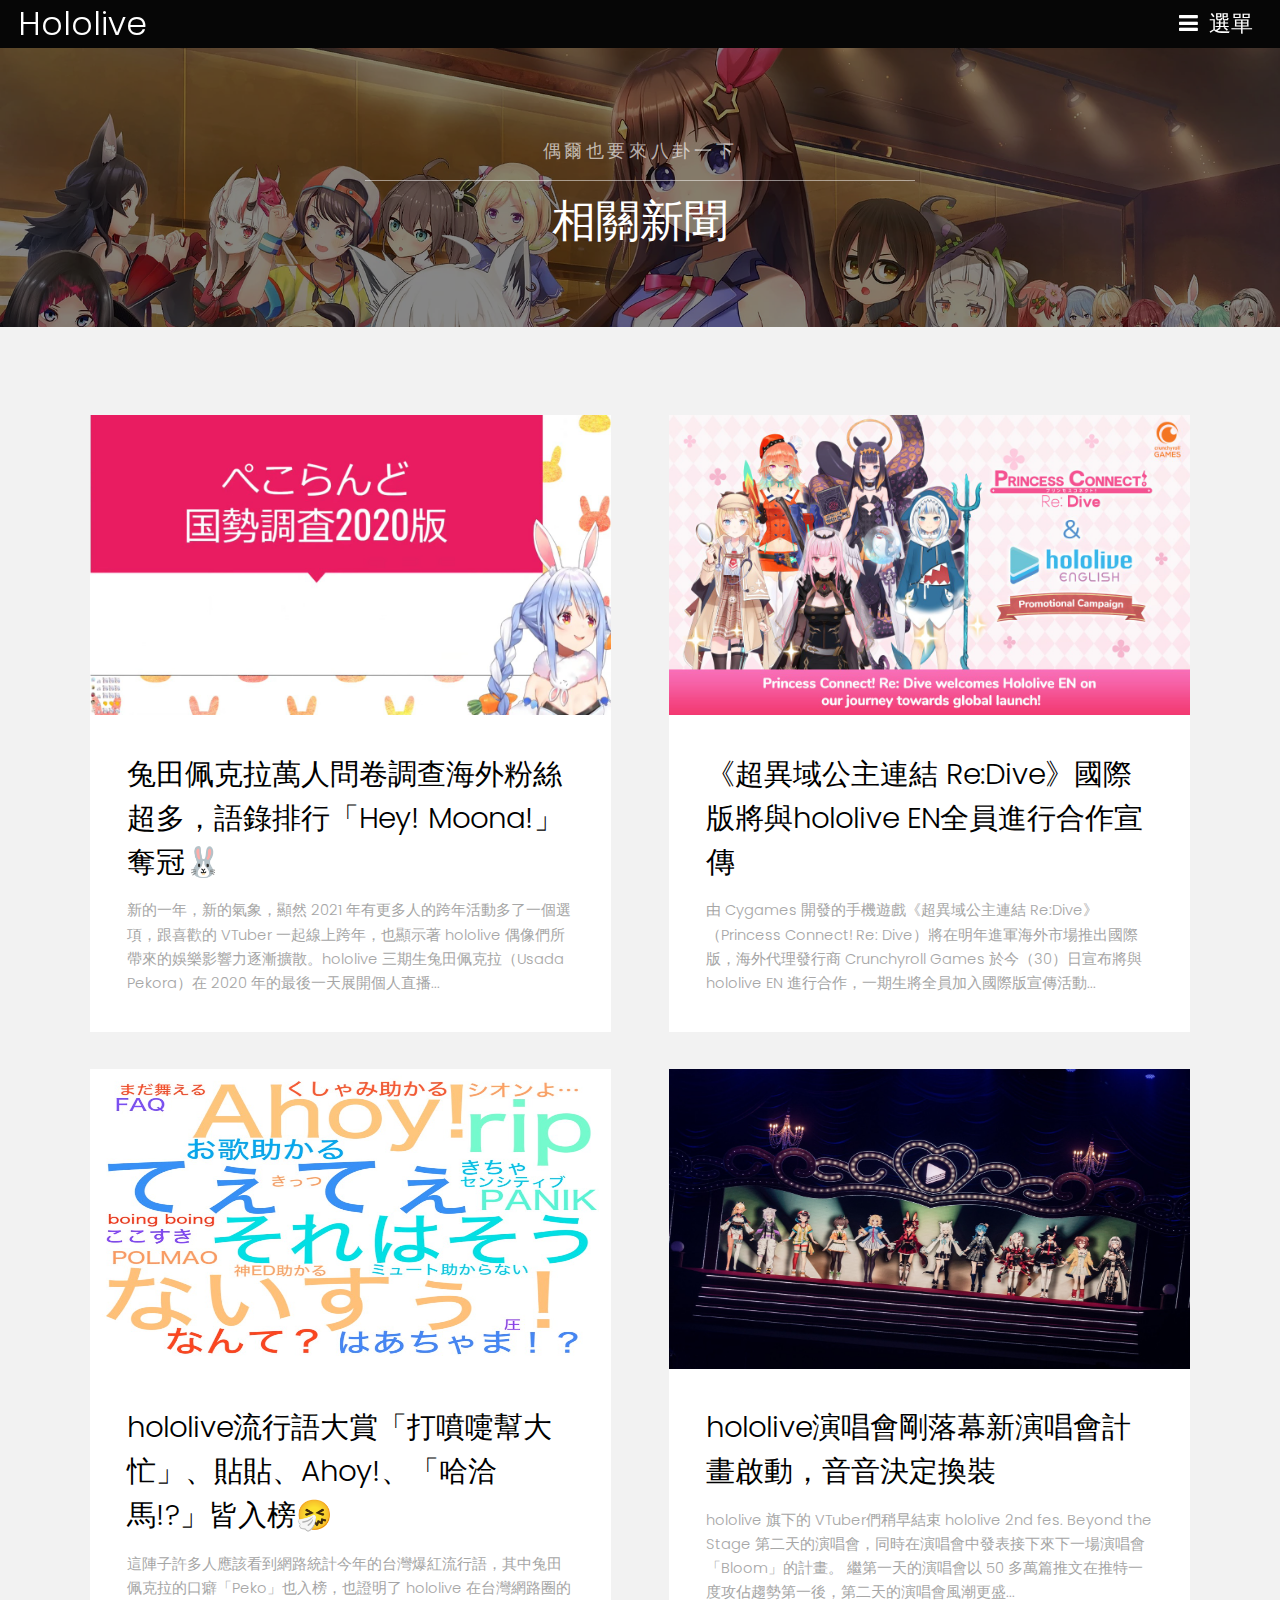
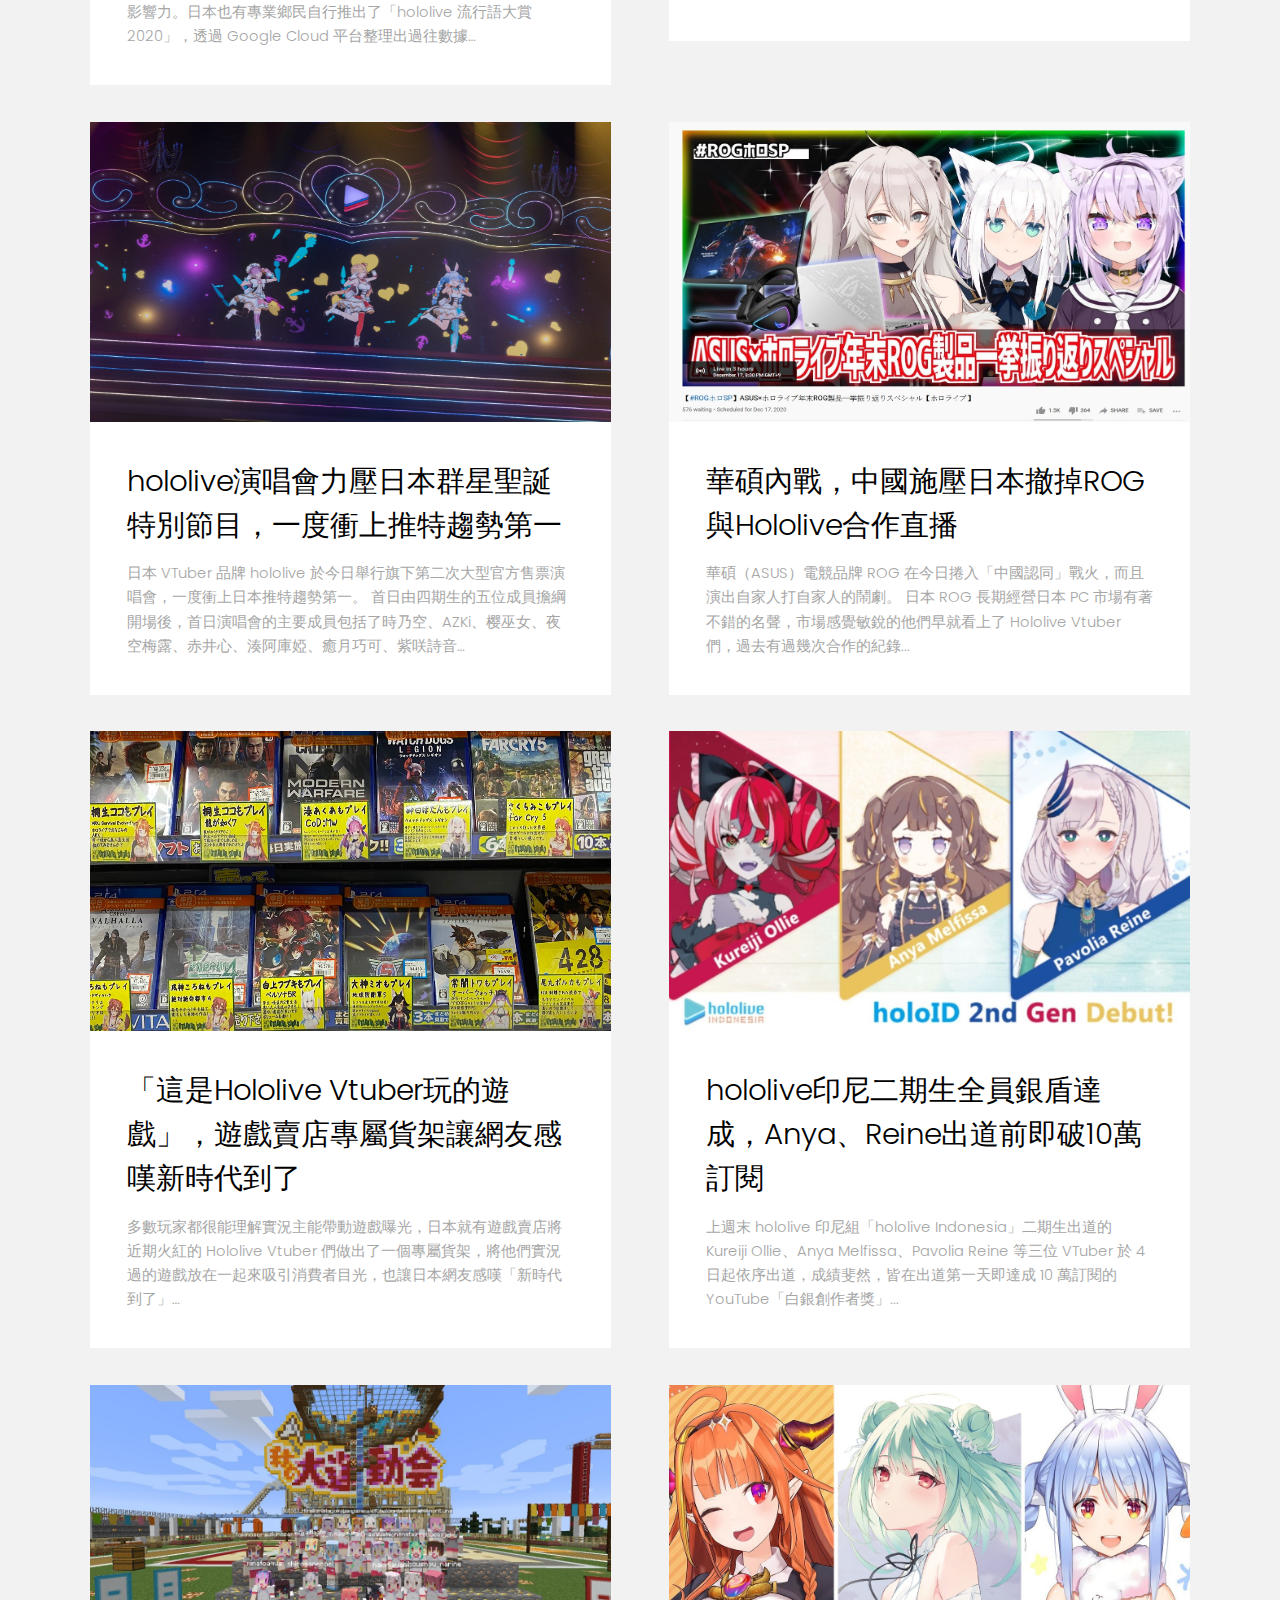
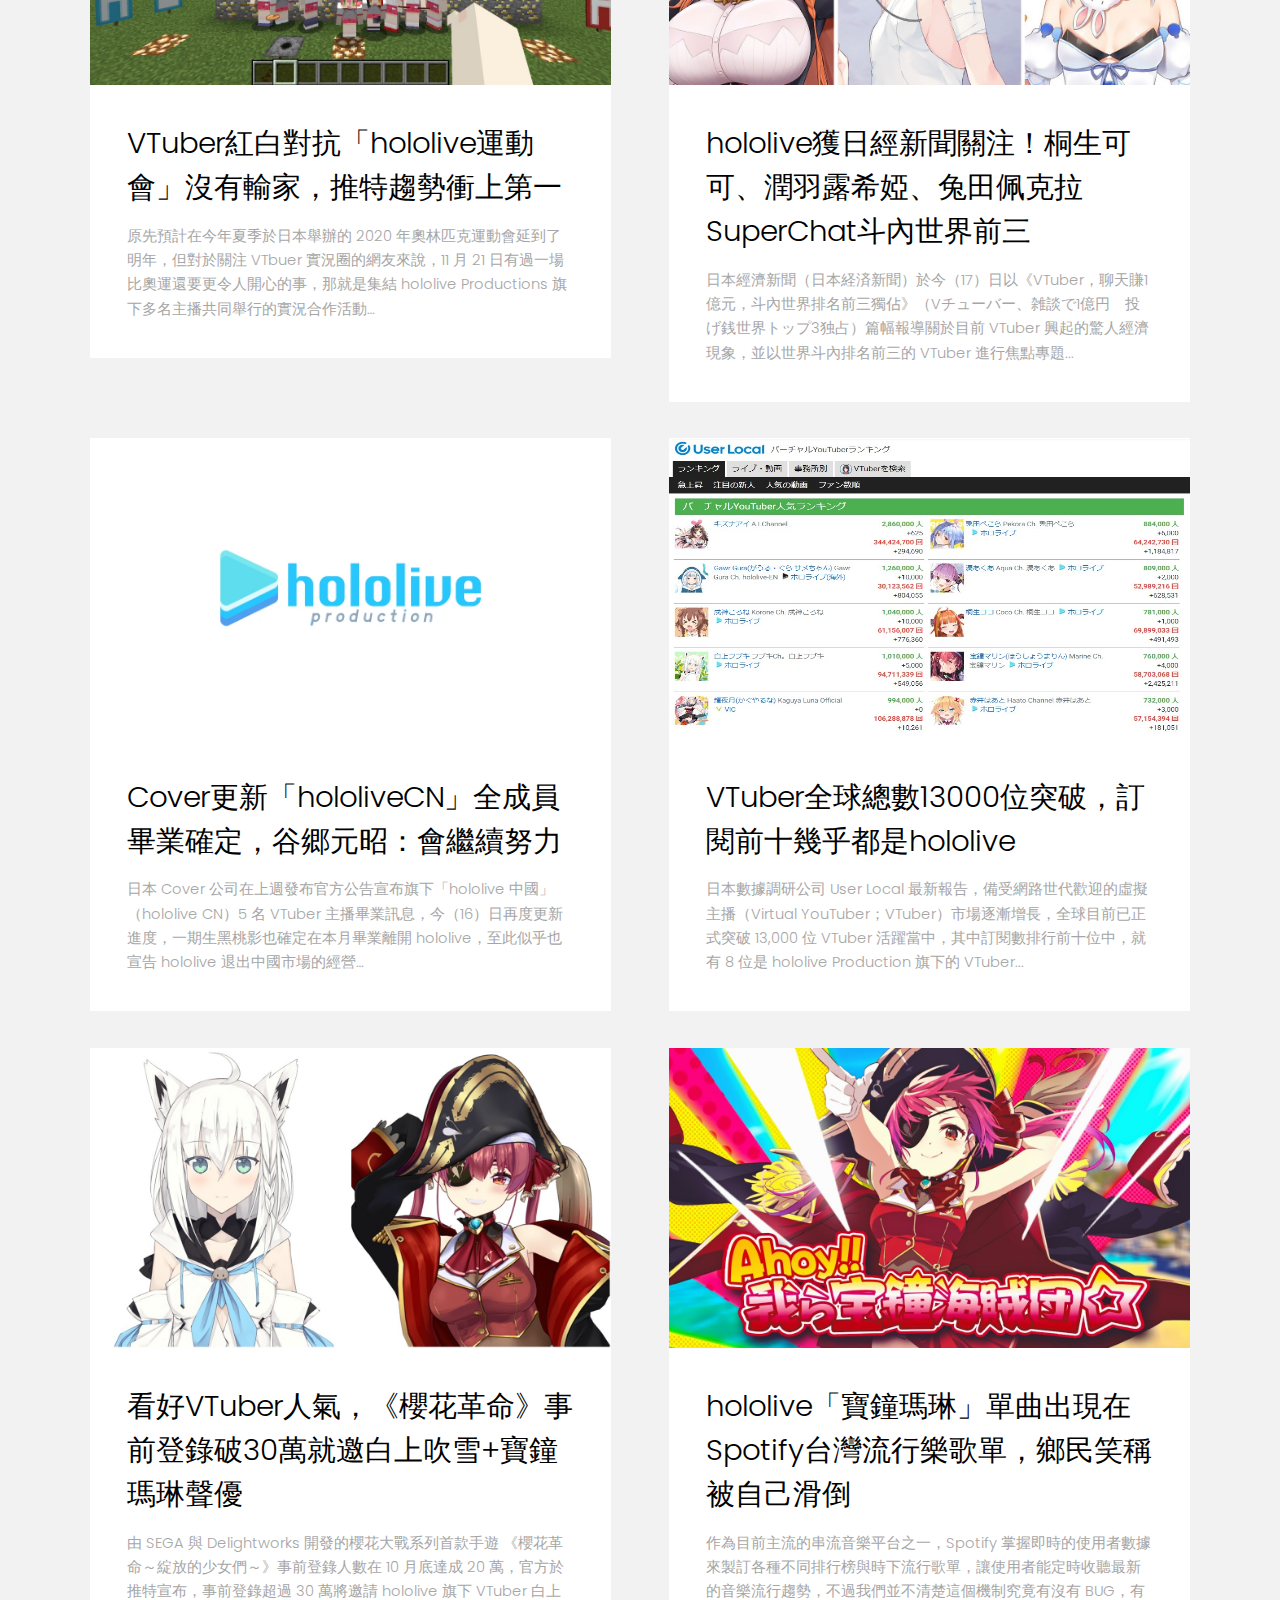
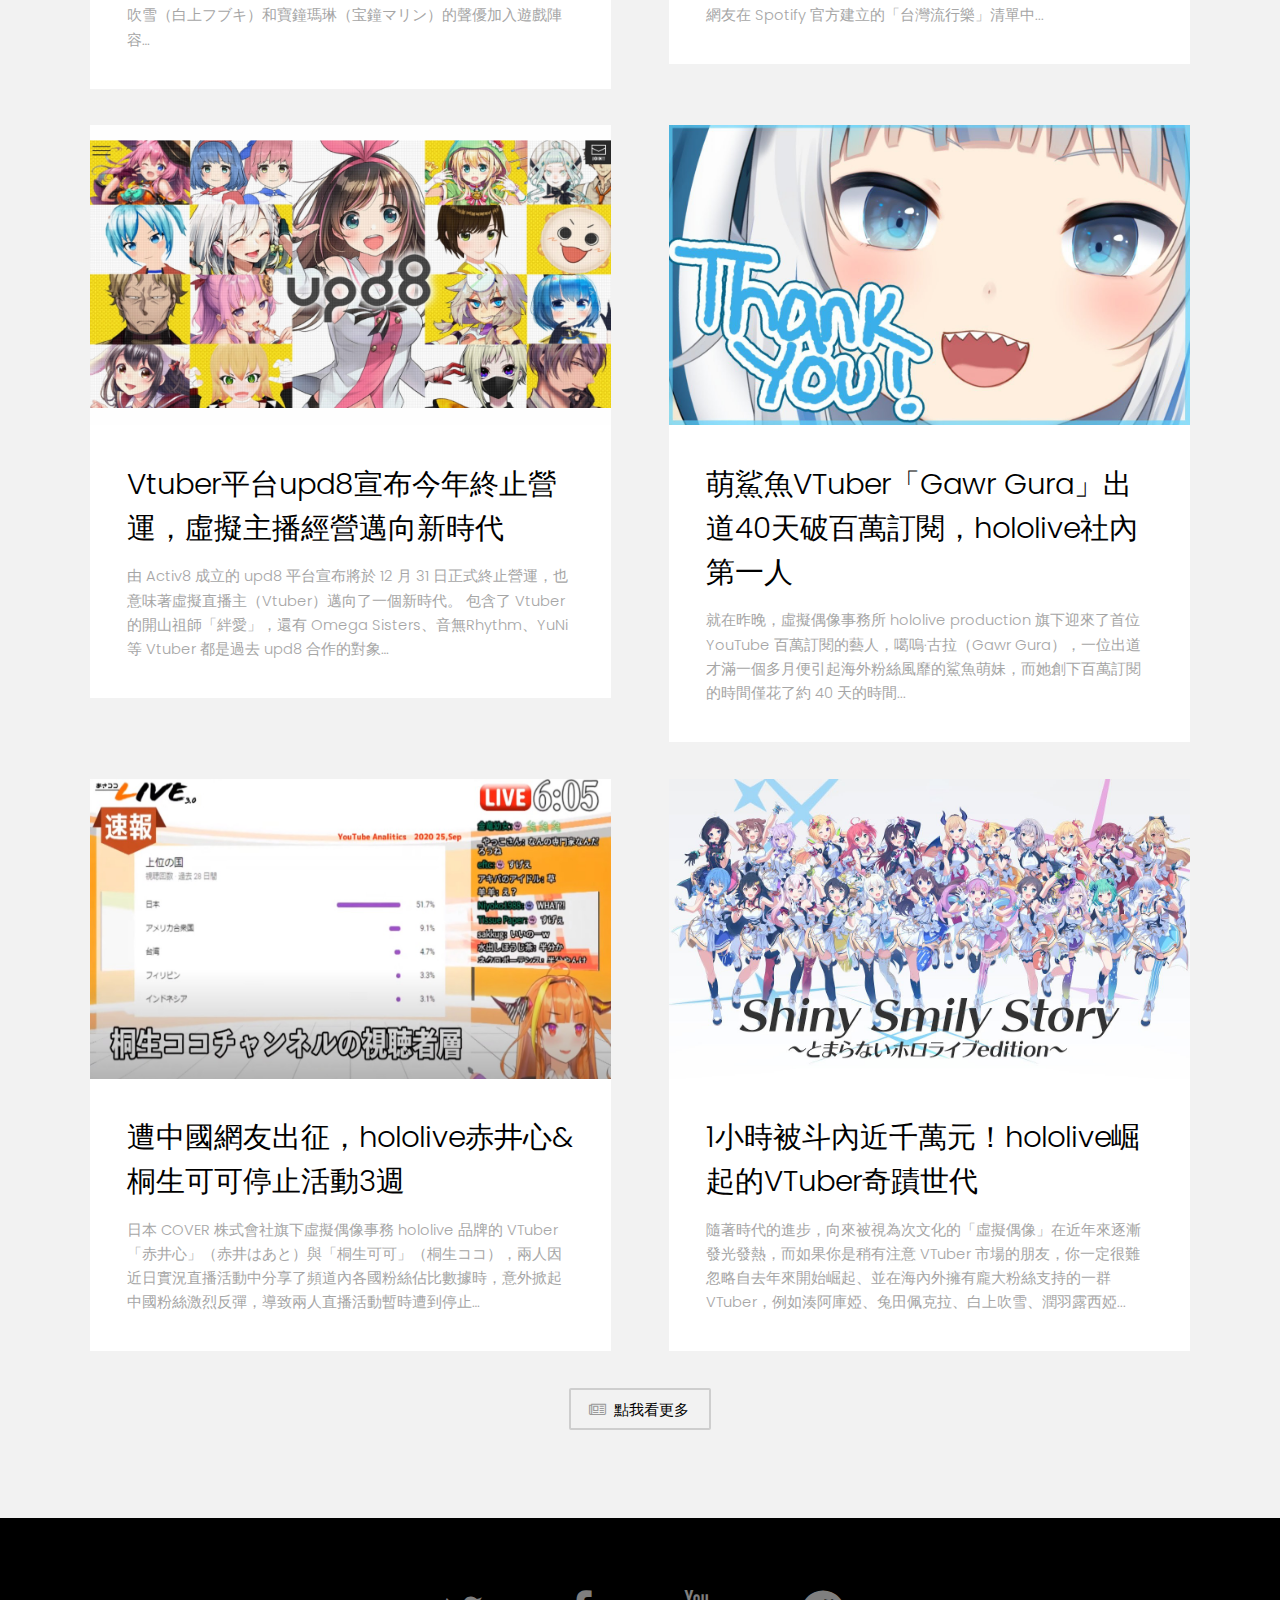
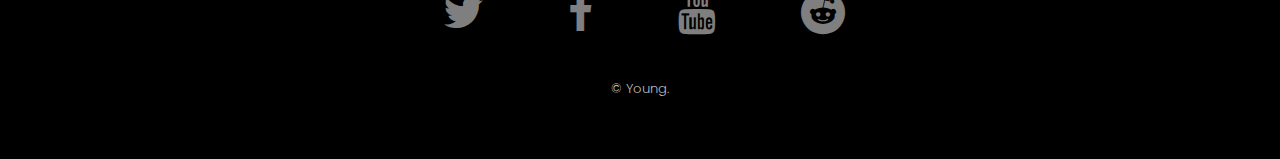
<file: news2.html>
<!DOCTYPE HTML>
<!--
	Hielo by TEMPLATED
	templated.co @templatedco
	Released for free under the Creative Commons Attribution 3.0 license (templated.co/license)
-->
<html>

<head>
    <title>Hielo by TEMPLATED</title>
    <meta charset="utf-8" />
    <meta name="viewport" content="width=device-width, initial-scale=1" />
    <link href="https://cdn.jsdelivr.net/npm/bootstrap@5.0.0-beta1/dist/css/bootstrap.min.css" rel="stylesheet" integrity="sha384-giJF6kkoqNQ00vy+HMDP7azOuL0xtbfIcaT9wjKHr8RbDVddVHyTfAAsrekwKmP1" crossorigin="anonymous">
    <link rel="stylesheet" href="assets/css/main.css" />
</head>

<body class="subpage">

    <!-- Header -->
    <header id="header">
        <div class="logo"><a href="index.html">Hololive</a></div>
        <a href="#menu">選單</a>
    </header>

    <!-- Nav -->
    <nav id="menu">
        <ul class="links">
            <li><a href="index.html">首頁</a></li>
            <li><a href="vutuber.html">藝人</a></li>
            <li><a href="history.html">歷史</a></li>
            <li><a href="news.html">新聞</a></li>
            <li><a href="elements.html">Elements</a></li>
            <li><a href="young.html">表單</a></li>
        </ul>
    </nav>

    <!-- One -->
    <div class="style3background">

        <div>
            <section id="One" class="wrapper style4">

                <div class="inner">
                    <header class="align-center">
                        <p>偶爾也要來八卦一下</p>
                        <h2>相關新聞</h2>
                    </header>

                </div>

            </section>
        </div>

    </div>
    <!-- Two -->
    <section id="one" class="wrapper style2">
        <div class="inner">
            <div class="grid-style">

                <div>
                    <div class="box">
                        <a href="https://www.4gamers.com.tw/news/detail/46130/usada-pekora-questionnaire-revealed">
                            <div class="image fit">

                                <img src="images/news1.jpg" alt="" />

                            </div>
                            <div class="newstitle">
                                <header class="align-left">
                                    <h3>兔田佩克拉萬人問卷調查海外粉絲超多，語錄排行「Hey! Moona!」奪冠🐰</h3>
                                </header>
                                <p> 新的一年，新的氣象，顯然 2021 年有更多人的跨年活動多了一個選項，跟喜歡的 VTuber 一起線上跨年，也顯示著 hololive 偶像們所帶來的娛樂影響力逐漸擴散。hololive 三期生兔田佩克拉（Usada Pekora）在 2020 年的最後一天展開個人直播...</p>

                            </div>
                        </a>
                    </div>
                </div>

                <div>
                    <div class="box">
                        <a href="https://www.4gamers.com.tw/news/detail/46109/hololive-en-joins-princess-connect-re-dive-journey-to-global-launch">
                            <div class="image fit">

                                <img src="images/news2.jpg" alt="" />

                            </div>
                            <div class="newstitle">
                                <header class="align-left">
                                    <h3>《超異域公主連結 Re:Dive》國際版將與hololive EN全員進行合作宣傳</h3>
                                </header>
                                <p>由 Cygames 開發的手機遊戲《超異域公主連結 Re:Dive》（Princess Connect! Re: Dive）將在明年進軍海外市場推出國際版，海外代理發行商 Crunchyroll Games 於今（30）日宣布將與 hololive EN 進行合作，一期生將全員加入國際版宣傳活動...</p>

                            </div>
                        </a>
                    </div>
                </div>

            </div>
        </div>

        <div class="inner">
            <div class="grid-style">

                <div>
                    <div class="box">
                        <a href="https://www.4gamers.com.tw/news/detail/46103/hololive-buzzwords-ranking-2020-inculding-sneeze-helping">
                            <div class="image fit">

                                <img src="images/news3.jpg" alt="" />

                            </div>
                            <div class="newstitle">
                                <header class="align-left">
                                    <h3>hololive流行語大賞「打噴嚏幫大忙」、貼貼、Ahoy!、「哈洽馬!?」皆入榜🤧</h3>
                                </header>
                                <p> 這陣子許多人應該看到網路統計今年的台灣爆紅流行語，其中兔田佩克拉的口癖「Peko」也入榜，也證明了 hololive 在台灣網路圈的影響力。日本也有專業鄉民自行推出了「hololive 流行語大賞 2020」，透過 Google Cloud 平台整理出過往數據…</p>

                            </div>
                        </a>
                    </div>
                </div>

                <div>
                    <div class="box">
                        <a href="https://www.4gamers.com.tw/news/detail/46050/hololive-publish-bloom-concert">
                            <div class="image fit">

                                <img src="images/news4.jpg" alt="" />

                            </div>
                            <div class="newstitle">
                                <header class="align-left">
                                    <h3>hololive演唱會剛落幕新演唱會計畫啟動，音音決定換裝</h3>
                                </header>
                                <p>hololive 旗下的 VTuber們稍早結束 hololive 2nd fes. Beyond the Stage 第二天的演唱會，同時在演唱會中發表接下來下一場演唱會「Bloom」的計畫。 繼第一天的演唱會以 50 多萬篇推文在推特一度攻佔趨勢第一後，第二天的演唱會風潮更盛...</p>

                            </div>
                        </a>
                    </div>
                </div>

            </div>
        </div>

        <div class="inner">
            <div class="grid-style">

                <div>
                    <div class="box">
                        <a href="https://www.4gamers.com.tw/news/detail/46029/hololive-concert-got-twitter-no1">
                            <div class="image fit">

                                <img src="images/news5.jpg" alt="" />

                            </div>
                            <div class="newstitle">
                                <header class="align-left">
                                    <h3>hololive演唱會力壓日本群星聖誕特別節目，一度衝上推特趨勢第一</h3>
                                </header>
                                <p> 日本 VTuber 品牌 hololive 於今日舉行旗下第二次大型官方售票演唱會，一度衝上日本推特趨勢第一。 首日由四期生的五位成員擔綱開場後，首日演唱會的主要成員包括了時乃空、AZKi、樱巫女、夜空梅露、赤井心、湊阿庫婭、癒月巧可、紫咲詩音…



                                </p>

                            </div>
                        </a>
                    </div>
                </div>

                <div>
                    <div class="box">
                        <a href="https://www.4gamers.com.tw/news/detail/45985/china-asus-pressure-japan-asus-cooperate-with-hololive">
                            <div class="image fit">

                                <img src="images/news6.jpg" alt="" />

                            </div>
                            <div class="newstitle">
                                <header class="align-left">
                                    <h3>華碩內戰，中國施壓日本撤掉ROG與Hololive合作直播</h3>
                                </header>
                                <p>華碩（ASUS）電競品牌 ROG 在今日捲入「中國認同」戰火，而且演出自家人打自家人的鬧劇。 日本 ROG 長期經營日本 PC 市場有著不錯的名聲，市場感覺敏銳的他們早就看上了 Hololive Vtuber 們，過去有過幾次合作的紀錄...</p>

                            </div>
                        </a>
                    </div>
                </div>

            </div>
        </div>

        <div class="inner">
            <div class="grid-style">

                <div>
                    <div class="box">
                        <a href="https://www.4gamers.com.tw/news/detail/45847/game-played-by-those-hololive-vtubers-in-store">
                            <div class="image fit">

                                <img src="images/news7.jpg" alt="" />

                            </div>
                            <div class="newstitle">
                                <header class="align-left">
                                    <h3>「這是Hololive Vtuber玩的遊戲」，遊戲賣店專屬貨架讓網友感嘆新時代到了</h3>
                                </header>
                                <p> 多數玩家都很能理解實況主能帶動遊戲曝光，日本就有遊戲賣店將近期火紅的 Hololive Vtuber 們做出了一個專屬貨架，將他們實況過的遊戲放在一起來吸引消費者目光，也讓日本網友感嘆「新時代到了」…



                                </p>

                            </div>
                        </a>
                    </div>
                </div>

                <div>
                    <div class="box">
                        <a href="https://www.4gamers.com.tw/news/detail/45830/hololive-indonesia-2nd-generation-debut-first-day-have-earned-their-silver">
                            <div class="image fit">

                                <img src="images/news8.jpg" alt="" />

                            </div>
                            <div class="newstitle">
                                <header class="align-left">
                                    <h3>hololive印尼二期生全員銀盾達成，Anya、Reine出道前即破10萬訂閱
                                    </h3>
                                </header>
                                <p>上週末 hololive 印尼組「hololive Indonesia」二期生出道的 Kureiji Ollie、Anya Melfissa、Pavolia Reine 等三位 VTuber 於 4 日起依序出道，成績斐然，皆在出道第一天即達成 10 萬訂閱的 YouTube「白銀創作者獎」...</p>

                            </div>
                        </a>
                    </div>
                </div>

            </div>
        </div>

        <div class="inner">
            <div class="grid-style">

                <div>
                    <div class="box">
                        <a href="https://www.4gamers.com.tw/news/detail/45675/hololive-hold-their-olympic">
                            <div class="image fit">

                                <img src="images/news9.jfif" alt="" />

                            </div>
                            <div class="newstitle">
                                <header class="align-left">
                                    <h3>VTuber紅白對抗「hololive運動會」沒有輸家，推特趨勢衝上第一</h3>
                                </header>
                                <p> 原先預計在今年夏季於日本舉辦的 2020 年奧林匹克運動會延到了明年，但對於關注 VTbuer 實況圈的網友來說，11 月 21 日有過一場比奧運還要更令人開心的事，那就是集結 hololive Productions 旗下多名主播共同舉行的實況合作活動…



                                </p>

                            </div>
                        </a>
                    </div>
                </div>

                <div>
                    <div class="box">
                        <a href="https://www.4gamers.com.tw/news/detail/45600/nikkei-news-published-vtuber-research-about-hololive-trending">
                            <div class="image fit">

                                <img src="images/news10.jpg" alt="" />

                            </div>
                            <div class="newstitle">
                                <header class="align-left">
                                    <h3>hololive獲日經新聞關注！桐生可可、潤羽露希婭、兔田佩克拉SuperChat斗內世界前三</h3>
                                </header>
                                <p>日本經濟新聞（日本経済新聞）於今（17）日以《VTuber，聊天賺1億元，斗內世界排名前三獨佔》（Vチューバー、雑談で1億円　投げ銭世界トップ3独占）篇幅報導關於目前 VTuber 興起的驚人經濟現象，並以世界斗內排名前三的 VTuber 進行焦點專題...</p>

                            </div>
                        </a>
                    </div>
                </div>

            </div>
        </div>
        <div class="inner">
            <div class="grid-style">

                <div>
                    <div class="box">
                        <a href="https://www.4gamers.com.tw/news/detail/45593/cover-dismiss-hololive-cn-group-members-update">
                            <div class="image fit">

                                <img src="images/news11.jpg" alt="" />

                            </div>
                            <div class="newstitle">
                                <header class="align-left">
                                    <h3>Cover更新「hololiveCN」全成員畢業確定，谷郷元昭：會繼續努力</h3>
                                </header>
                                <p> 日本 Cover 公司在上週發布官方公告宣布旗下「hololive 中國」（hololive CN）5 名 VTuber 主播畢業訊息，今（16）日再度更新進度，一期生黑桃影也確定在本月畢業離開 hololive，至此似乎也宣告 hololive 退出中國市場的經營…



                                </p>

                            </div>
                        </a>
                    </div>
                </div>

                <div>
                    <div class="box">
                        <a href="https://www.4gamers.com.tw/news/detail/45497/now-we-have-13000-vtubers-since-jan-plus-3000">
                            <div class="image fit">

                                <img src="images/news12.jpg" alt="" />

                            </div>
                            <div class="newstitle">
                                <header class="align-left">
                                    <h3>VTuber全球總數13000位突破，訂閱前十幾乎都是hololive</h3>
                                </header>
                                <p>日本數據調研公司 User Local 最新報告，備受網路世代歡迎的虛擬主播（Virtual YouTuber；VTuber）市場逐漸增長，全球目前已正式突破 13,000 位 VTuber 活躍當中，其中訂閱數排行前十位中，就有 8 位是 hololive Production 旗下的 VTuber...</p>

                            </div>
                        </a>
                    </div>
                </div>

            </div>
        </div>
        <div class="inner">
            <div class="grid-style">

                <div>
                    <div class="box">
                        <a href="https://www.4gamers.com.tw/news/detail/45442/sakura-kakumei-hanasaku-otome-tachi-pre-register">
                            <div class="image fit">

                                <img src="images/news13.jpg" alt="" />

                            </div>
                            <div class="newstitle">
                                <header class="align-left">
                                    <h3>看好VTuber人氣，《櫻花革命》事前登錄破30萬就邀白上吹雪+寶鐘瑪琳聲優</h3>
                                </header>
                                <p> 由 SEGA 與 Delightworks 開發的櫻花大戰系列首款手遊 《櫻花革命～綻放的少女們～》事前登錄人數在 10 月底達成 20 萬，官方於推特宣布，事前登錄超過 30 萬將邀請 hololive 旗下 VTuber 白上吹雪（白上フブキ）和寶鐘瑪琳（宝鐘マリン）的聲優加入遊戲陣容…



                                </p>

                            </div>
                        </a>
                    </div>
                </div>

                <div>
                    <div class="box">
                        <a href="https://www.4gamers.com.tw/news/detail/45428/spotify-taiwan-pop-trending-list-has-houshou-marines-ep">
                            <div class="image fit">

                                <img src="images/news14.jpg" alt="" />

                            </div>
                            <div class="newstitle">
                                <header class="align-left">
                                    <h3>hololive「寶鐘瑪琳」單曲出現在Spotify台灣流行樂歌單，鄉民笑稱被自己滑倒</h3>
                                </header>
                                <p>作為目前主流的串流音樂平台之一，Spotify 掌握即時的使用者數據來製訂各種不同排行榜與時下流行歌單，讓使用者能定時收聽最新的音樂流行趨勢，不過我們並不清楚這個機制究竟有沒有 BUG，有網友在 Spotify 官方建立的「台灣流行樂」清單中...</p>

                            </div>
                        </a>
                    </div>
                </div>

            </div>
        </div>


        <div class="inner">
            <div class="grid-style">

                <div>
                    <div class="box">
                        <a href="https://www.4gamers.com.tw/news/detail/45396/upd8-will-close-down-on-dec-31st">
                            <div class="image fit">

                                <img src="images/news15.jpg" alt="" />

                            </div>
                            <div class="newstitle">
                                <header class="align-left">
                                    <h3>Vtuber平台upd8宣布今年終止營運，虛擬主播經營邁向新時代</h3>
                                </header>
                                <p> 由 Activ8 成立的 upd8 平台宣布將於 12 月 31 日正式終止營運，也意味著虛擬直播主（Vtuber）邁向了一個新時代。 包含了 Vtuber 的開山祖師「絆愛」，還有 Omega Sisters、音無Rhythm、YuNi 等 Vtuber 都是過去 upd8 合作的對象…



                                </p>

                            </div>
                        </a>
                    </div>
                </div>

                <div>
                    <div class="box">
                        <a href="https://www.4gamers.com.tw/news/detail/45284/vtuber-gawr-gura-have-reach-1-million-subscribes-only-40-days">
                            <div class="image fit">

                                <img src="images/news16.jpg" alt="" />

                            </div>
                            <div class="newstitle">
                                <header class="align-left">
                                    <h3>萌鯊魚VTuber「Gawr Gura」出道40天破百萬訂閱，hololive社內第一人</h3>
                                </header>
                                <p>就在昨晚，虛擬偶像事務所 hololive production 旗下迎來了首位 YouTube 百萬訂閱的藝人，噶嗚·古拉（Gawr Gura），一位出道才滿一個多月便引起海外粉絲風靡的鯊魚萌妹，而她創下百萬訂閱的時間僅花了約 40 天的時間...</p>

                            </div>
                        </a>
                    </div>
                </div>

            </div>
        </div>

        <div class="inner">
            <div class="grid-style">

                <div>
                    <div class="box">
                        <a href="https://www.4gamers.com.tw/news/detail/44972/haachama-and-coco-is-going--be-ban-for-3-weeks">
                            <div class="image fit">

                                <img src="images/news17.jpg" alt="" />

                            </div>
                            <div class="newstitle">
                                <header class="align-left">
                                    <h3>遭中國網友出征，hololive赤井心&桐生可可停止活動3週</h3>
                                </header>
                                <p> 日本 COVER 株式會社旗下虛擬偶像事務 hololive 品牌的 VTuber「赤井心」（赤井はあと）與「桐生可可」（桐生ココ），兩人因近日實況直播活動中分享了頻道內各國粉絲佔比數據時，意外掀起中國粉絲激烈反彈，導致兩人直播活動暫時遭到停止…



                                </p>

                            </div>
                        </a>
                    </div>
                </div>

                <div>
                    <div class="box">
                        <a href="https://www.4gamers.com.tw/news/detail/44861/how-hololive-rise-up-and-won-vtuber-market-on-internet">
                            <div class="image fit">

                                <img src="images/news18.jpg" alt="" />

                            </div>
                            <div class="newstitle">
                                <header class="align-left">
                                    <h3>1小時被斗內近千萬元！hololive崛起的VTuber奇蹟世代</h3>
                                </header>
                                <p>隨著時代的進步，向來被視為次文化的「虛擬偶像」在近年來逐漸發光發熱，而如果你是稍有注意 VTuber 市場的朋友，你一定很難忽略自去年來開始崛起、並在海內外擁有龐大粉絲支持的一群 VTuber，例如湊阿庫婭、兔田佩克拉、白上吹雪、潤羽露西婭...</p>

                            </div>
                        </a>
                    </div>
                </div>

            </div>
        </div>
        <div class="newsbutton">
            <a href="https://www.4gamers.com.tw/news/tag/hololive" class="button alt icon fa-newspaper-o">點我看更多</a>
        </div>








    </section>





    <!-- Footer -->
    <footer id="footer">
        <div class="container">
            <ul class="icons">
                <div class="logolol">
                    <li><a href="https://twitter.com/hololivetv" class="icon fa-twitter "><span class="label">Twitter</span></a></li>
                    <li><a href="https://www.facebook.com/hololivetv/" class="icon fa-facebook"><span class="label">Facebook</span></a></li>
                    <li><a href="https://www.youtube.com/channel/UCJFZiqLMntJufDCHc6bQixg" class="icon fa-youtube"><span class="label">Instagram</span></a></li>
                    <li><a href="https://www.reddit.com/r/Hololive/" class="icon fa-reddit"><span class="label">Email</span></a></li>
                </div>
            </ul>
        </div>
        <div class="copyright">
            &copy; Young.
        </div>
    </footer>

    <!-- Scripts -->
    <script src="assets/js/jquery.min.js"></script>
    <script src="assets/js/jquery.scrollex.min.js"></script>
    <script src="assets/js/skel.min.js"></script>
    <script src="assets/js/util.js"></script>
    <script src="assets/js/main.js"></script>

</body>

</html>
</file>
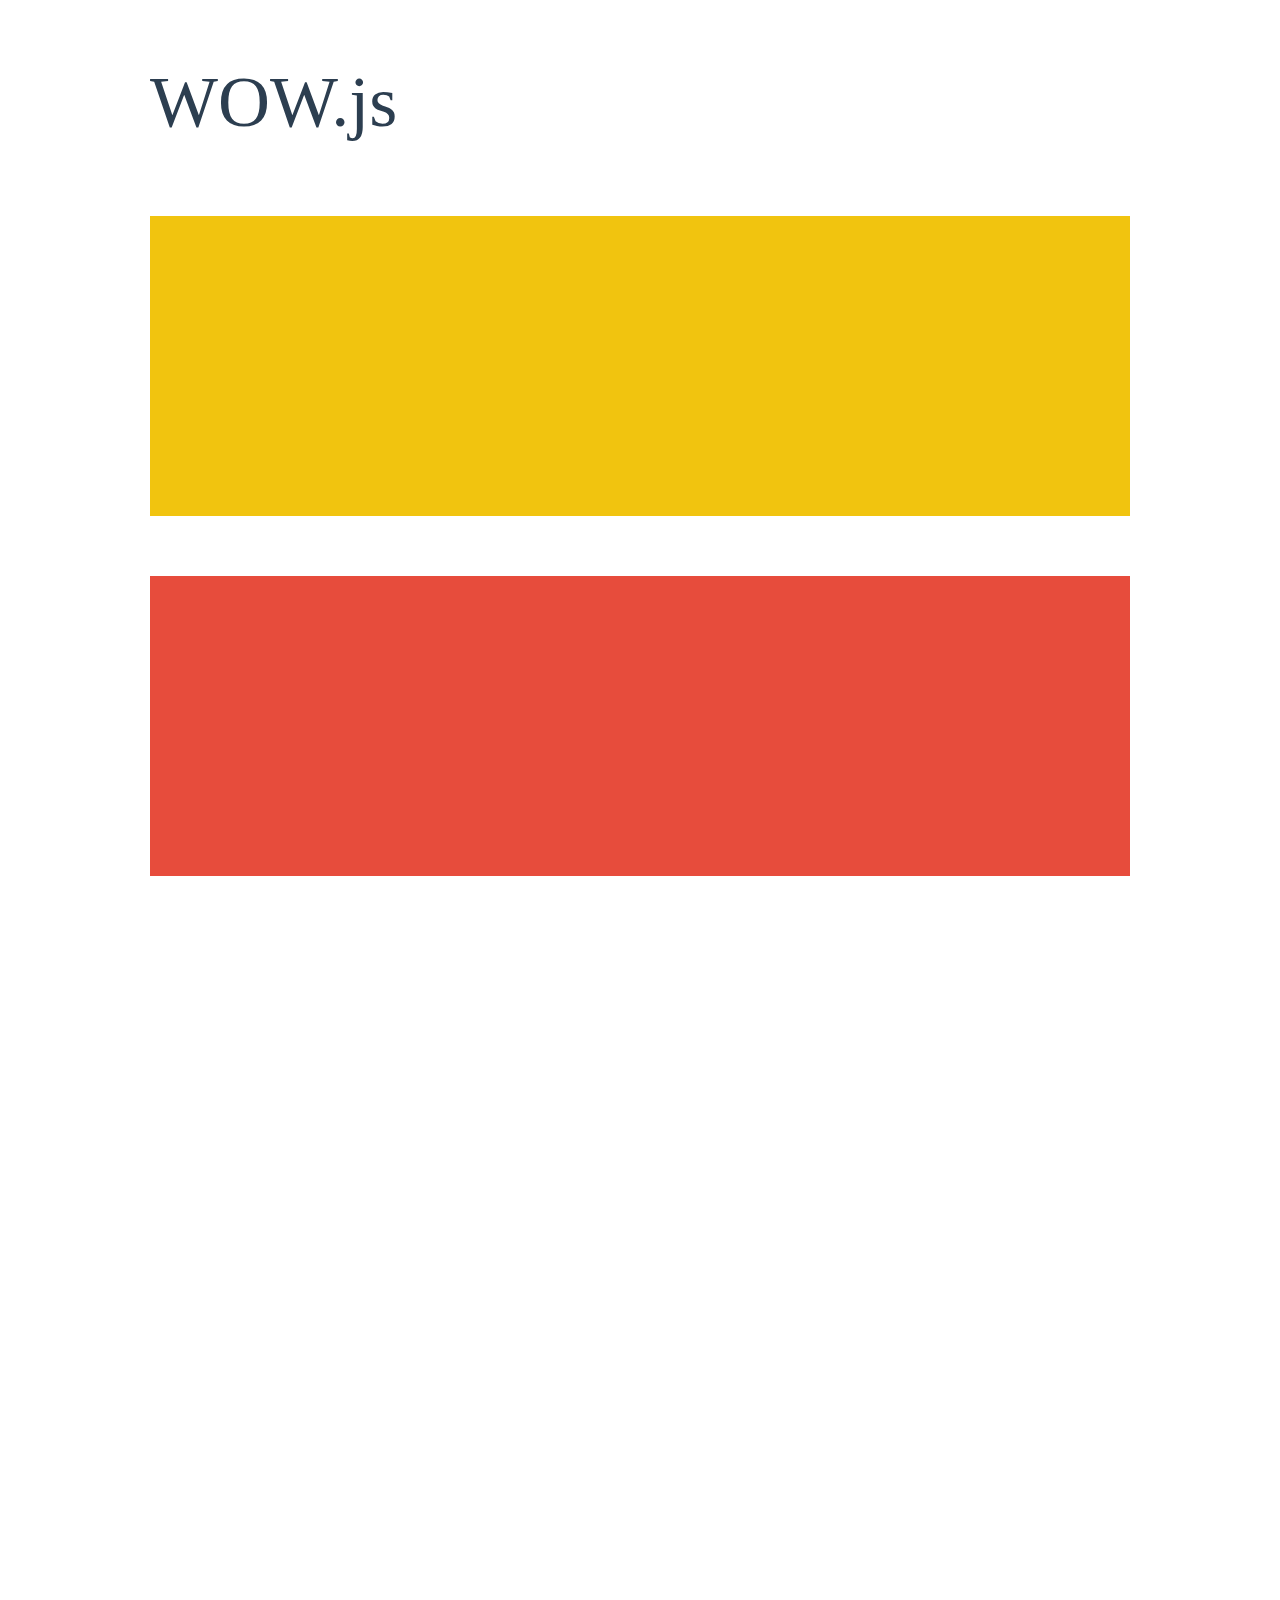
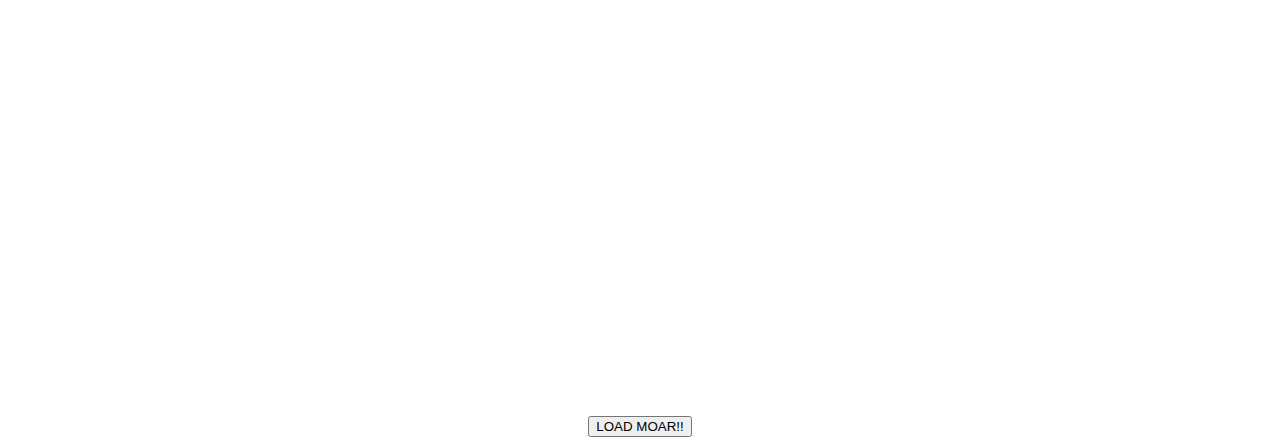
<file: wow/WOW-master/demo.html>
<!doctype html>

<html lang="en">
<head>
  <meta charset="utf-8">
  <title>WOW</title>
  <link rel="stylesheet" href="css/libs/animate.css">
  <link rel="stylesheet" href="css/site.css">
  <style>
    .wow:first-child {
      visibility: hidden;
    }
  </style>
  <!--[if IE]>
    <script src="http://html5shiv.googlecode.com/svn/trunk/html5.js"></script>
  <![endif]-->
</head>

<body>
  <div id="container">
    <header>
      <h1>WOW.js</h1>
    </header>
    <div id="main">
      <section class="wow fadeInDown" style="background-color: #f1c40f;"></section>
      <section class="wow pulse" style="background-color: #e74c3c;" data-wow-iteration="infinite" data-wow-duration="1500ms"></section>
      <section class="section--purple wow slideInRight" data-wow-delay="2s"></section>
      <section class="section--blue wow bounceInLeft" data-wow-offset="300"></section>
      <section class="section--green wow slideInLeft" data-wow-duration="4s"></section>
      <button id="moar">LOAD MOAR!!</button>
    </div>
  </div>
  <script src="dist/wow.js"></script>
  <script>
    wow = new WOW(
      {
        animateClass: 'animated',
        offset:       100,
        callback:     function(box) {
          console.log("WOW: animating <" + box.tagName.toLowerCase() + ">")
        }
      }
    );
    wow.init();
    document.getElementById('moar').onclick = function() {
      var section = document.createElement('section');
      section.className = 'section--purple wow fadeInDown';
      this.parentNode.insertBefore(section, this);
    };
  </script>
</body>
</html>
</file>
<file: wow/WOW-master/css/site.css>
h1 {
  font-size:     72px;
  line-height:   1.5;
  color: #2c3e50;
  font-weight:   100;
}

#container {
  width:  980px;
  margin: 0 auto;
}

section {
  height: 300px;
  margin: 60px 0;
}

.section--purple {
  background-color: #9b59b6;
}

.section--blue {
  background-color: #3498db;
}

.section--green {
  background-color: #2ecc71;
}

#main {
  text-align: center;
}

#more {
  margin: 20px auto 48px;
}
</file>
<file: assets/css/main.css>
@charset "UTF-8";
@import url(font-awesome.min.css);
@import url("https://fonts.googleapis.com/css?family=Poppins:300,400,500,600,700");

/* Reset */

html,
body,
div,
span,
applet,
object,
iframe,
h1,
h2,
h3,
h4,
h5,
h6,
p,
blockquote,
pre,
a,
abbr,
acronym,
address,
big,
cite,
code,
del,
dfn,
em,
img,
ins,
kbd,
q,
s,
samp,
small,
strike,
strong,
sub,
sup,
tt,
var,
b,
u,
i,
center,
dl,
dt,
dd,
ol,
ul,
li,
fieldset,
form,
label,
legend,
table,
caption,
tbody,
tfoot,
thead,
tr,
th,
td,
article,
aside,
canvas,
details,
embed,
figure,
figcaption,
footer,
header,
hgroup,
menu,
nav,
output,
ruby,
section,
summary,
time,
mark,
audio,
video {
    margin: 0;
    padding: 0;
    border: 0;
    font-size: 100%;
    font: inherit;
    vertical-align: baseline;
}

article,
aside,
details,
figcaption,
figure,
footer,
header,
hgroup,
menu,
nav,
section {
    display: block;
}

body {
    line-height: 1;
}

ol,
ul {
    list-style: none;
}

blockquote,
q {
    quotes: none;
}

blockquote:before,
blockquote:after,
q:before,
q:after {
    content: '';
    content: none;
}

table {
    border-collapse: collapse;
    border-spacing: 0;
}

body {
    -webkit-text-size-adjust: none;
}


/* Box Model */

*,
*:before,
*:after {
    -moz-box-sizing: border-box;
    -webkit-box-sizing: border-box;
    box-sizing: border-box;
}


/* Containers */

.container {
    margin-left: auto;
    margin-right: auto;
}

.container.\31 25\25 {
    width: 100%;
    max-width: 100rem;
    min-width: 80rem;
}

.container.\37 5\25 {
    width: 60rem;
}

.container.\35 0\25 {
    width: 40rem;
}

.container.\32 5\25 {
    width: 20rem;
}

.container {
    width: 80rem;
}

@media screen and (max-width: 1680px) {
    .container.\31 25\25 {
        width: 100%;
        max-width: 100rem;
        min-width: 80rem;
    }
    .container.\37 5\25 {
        width: 60rem;
    }
    .container.\35 0\25 {
        width: 40rem;
    }
    .container.\32 5\25 {
        width: 20rem;
    }
    .container {
        width: 80rem;
    }
}

@media screen and (max-width: 1280px) {
    .container.\31 25\25 {
        width: 100%;
        max-width: 81.25rem;
        min-width: 65rem;
    }
    .container.\37 5\25 {
        width: 48.75rem;
    }
    .container.\35 0\25 {
        width: 32.5rem;
    }
    .container.\32 5\25 {
        width: 16.25rem;
    }
    .container {
        width: 65rem;
    }
}

@media screen and (max-width: 980px) {
    .container.\31 25\25 {
        width: 100%;
        max-width: 112.5%;
        min-width: 90%;
    }
    .container.\37 5\25 {
        width: 67.5%;
    }
    .container.\35 0\25 {
        width: 45%;
    }
    .container.\32 5\25 {
        width: 22.5%;
    }
    .container {
        width: 90%;
    }
}

@media screen and (max-width: 736px) {
    .container.\31 25\25 {
        width: 100%;
        max-width: 112.5%;
        min-width: 90%;
    }
    .container.\37 5\25 {
        width: 67.5%;
    }
    .container.\35 0\25 {
        width: 45%;
    }
    .container.\32 5\25 {
        width: 22.5%;
    }
    .container {
        width: 90% !important;
    }
}

@media screen and (max-width: 480px) {
    .container.\31 25\25 {
        width: 100%;
        max-width: 112.5%;
        min-width: 90%;
    }
    .container.\37 5\25 {
        width: 67.5%;
    }
    .container.\35 0\25 {
        width: 45%;
    }
    .container.\32 5\25 {
        width: 22.5%;
    }
    .container {
        width: 90% !important;
    }
}


/* Grid */

.row {
    border-bottom: solid 1px transparent;
    -moz-box-sizing: border-box;
    -webkit-box-sizing: border-box;
    box-sizing: border-box;
}

.row>* {
    float: left;
    -moz-box-sizing: border-box;
    -webkit-box-sizing: border-box;
    box-sizing: border-box;
}

.row:after,
.row:before {
    content: '';
    display: block;
    clear: both;
    height: 0;
}

.row.uniform>*> :first-child {
    margin-top: 0;
}

.row.uniform>*> :last-child {
    margin-bottom: 0;
}

.row.\30 \25>* {
    padding: 0 0 0 0rem;
}

.row.\30 \25 {
    margin: 0 0 -1px 0rem;
}

.row.uniform.\30 \25>* {
    padding: 0rem 0 0 0rem;
}

.row.uniform.\30 \25 {
    margin: 0rem 0 -1px 0rem;
}

.row>* {
    padding: 0 0 0 2rem;
}

.row {
    margin: 0 0 -1px -2rem;
}

.row.uniform>* {
    padding: 2rem 0 0 2rem;
}

.row.uniform {
    margin: -2rem 0 -1px -2rem;
}

.row.\32 00\25>* {
    padding: 0 0 0 4rem;
}

.row.\32 00\25 {
    margin: 0 0 -1px -4rem;
}

.row.uniform.\32 00\25>* {
    padding: 4rem 0 0 4rem;
}

.row.uniform.\32 00\25 {
    margin: -4rem 0 -1px -4rem;
}

.row.\31 50\25>* {
    padding: 0 0 0 3rem;
}

.row.\31 50\25 {
    margin: 0 0 -1px -3rem;
}

.row.uniform.\31 50\25>* {
    padding: 3rem 0 0 3rem;
}

.row.uniform.\31 50\25 {
    margin: -3rem 0 -1px -3rem;
}

.row.\35 0\25>* {
    padding: 0 0 0 1rem;
}

.row.\35 0\25 {
    margin: 0 0 -1px -1rem;
}

.row.uniform.\35 0\25>* {
    padding: 1rem 0 0 1rem;
}

.row.uniform.\35 0\25 {
    margin: -1rem 0 -1px -1rem;
}

.row.\32 5\25>* {
    padding: 0 0 0 0.5rem;
}

.row.\32 5\25 {
    margin: 0 0 -1px -0.5rem;
}

.row.uniform.\32 5\25>* {
    padding: 0.5rem 0 0 0.5rem;
}

.row.uniform.\32 5\25 {
    margin: -0.5rem 0 -1px -0.5rem;
}

.\31 2u,
.\31 2u\24 {
    width: 100%;
    clear: none;
    margin-left: 0;
}

.\31 1u,
.\31 1u\24 {
    width: 91.6666666667%;
    clear: none;
    margin-left: 0;
}

.\31 0u,
.\31 0u\24 {
    width: 83.3333333333%;
    clear: none;
    margin-left: 0;
}

.\39 u,
.\39 u\24 {
    width: 75%;
    clear: none;
    margin-left: 0;
}

.\38 u,
.\38 u\24 {
    width: 66.6666666667%;
    clear: none;
    margin-left: 0;
}

.\37 u,
.\37 u\24 {
    width: 58.3333333333%;
    clear: none;
    margin-left: 0;
}

.\36 u,
.\36 u\24 {
    width: 50%;
    clear: none;
    margin-left: 0;
}

.\35 u,
.\35 u\24 {
    width: 41.6666666667%;
    clear: none;
    margin-left: 0;
}

.\34 u,
.\34 u\24 {
    width: 33.3333333333%;
    clear: none;
    margin-left: 0;
}

.\33 u,
.\33 u\24 {
    width: 25%;
    clear: none;
    margin-left: 0;
}

.\32 u,
.\32 u\24 {
    width: 16.6666666667%;
    clear: none;
    margin-left: 0;
}

.\31 u,
.\31 u\24 {
    width: 8.3333333333%;
    clear: none;
    margin-left: 0;
}

.\31 2u\24+*,
.\31 1u\24+*,
.\31 0u\24+*,
.\39 u\24+*,
.\38 u\24+*,
.\37 u\24+*,
.\36 u\24+*,
.\35 u\24+*,
.\34 u\24+*,
.\33 u\24+*,
.\32 u\24+*,
.\31 u\24+* {
    clear: left;
}

.\-11u {
    margin-left: 91.66667%;
}

.\-10u {
    margin-left: 83.33333%;
}

.\-9u {
    margin-left: 75%;
}

.\-8u {
    margin-left: 66.66667%;
}

.\-7u {
    margin-left: 58.33333%;
}

.\-6u {
    margin-left: 50%;
}

.\-5u {
    margin-left: 41.66667%;
}

.\-4u {
    margin-left: 33.33333%;
}

.\-3u {
    margin-left: 25%;
}

.\-2u {
    margin-left: 16.66667%;
}

.\-1u {
    margin-left: 8.33333%;
}

@media screen and (max-width: 1680px) {
    .row>* {
        padding: 0 0 0 2rem;
    }
    .row {
        margin: 0 0 -1px -2rem;
    }
    .row.uniform>* {
        padding: 2rem 0 0 2rem;
    }
    .row.uniform {
        margin: -2rem 0 -1px -2rem;
    }
    .row.\32 00\25>* {
        padding: 0 0 0 4rem;
    }
    .row.\32 00\25 {
        margin: 0 0 -1px -4rem;
    }
    .row.uniform.\32 00\25>* {
        padding: 4rem 0 0 4rem;
    }
    .row.uniform.\32 00\25 {
        margin: -4rem 0 -1px -4rem;
    }
    .row.\31 50\25>* {
        padding: 0 0 0 3rem;
    }
    .row.\31 50\25 {
        margin: 0 0 -1px -3rem;
    }
    .row.uniform.\31 50\25>* {
        padding: 3rem 0 0 3rem;
    }
    .row.uniform.\31 50\25 {
        margin: -3rem 0 -1px -3rem;
    }
    .row.\35 0\25>* {
        padding: 0 0 0 1rem;
    }
    .row.\35 0\25 {
        margin: 0 0 -1px -1rem;
    }
    .row.uniform.\35 0\25>* {
        padding: 1rem 0 0 1rem;
    }
    .row.uniform.\35 0\25 {
        margin: -1rem 0 -1px -1rem;
    }
    .row.\32 5\25>* {
        padding: 0 0 0 0.5rem;
    }
    .row.\32 5\25 {
        margin: 0 0 -1px -0.5rem;
    }
    .row.uniform.\32 5\25>* {
        padding: 0.5rem 0 0 0.5rem;
    }
    .row.uniform.\32 5\25 {
        margin: -0.5rem 0 -1px -0.5rem;
    }
    .\31 2u\28xlarge\29,
    .\31 2u\24\28xlarge\29 {
        width: 100%;
        clear: none;
        margin-left: 0;
    }
    .\31 1u\28xlarge\29,
    .\31 1u\24\28xlarge\29 {
        width: 91.6666666667%;
        clear: none;
        margin-left: 0;
    }
    .\31 0u\28xlarge\29,
    .\31 0u\24\28xlarge\29 {
        width: 83.3333333333%;
        clear: none;
        margin-left: 0;
    }
    .\39 u\28xlarge\29,
    .\39 u\24\28xlarge\29 {
        width: 75%;
        clear: none;
        margin-left: 0;
    }
    .\38 u\28xlarge\29,
    .\38 u\24\28xlarge\29 {
        width: 66.6666666667%;
        clear: none;
        margin-left: 0;
    }
    .\37 u\28xlarge\29,
    .\37 u\24\28xlarge\29 {
        width: 58.3333333333%;
        clear: none;
        margin-left: 0;
    }
    .\36 u\28xlarge\29,
    .\36 u\24\28xlarge\29 {
        width: 50%;
        clear: none;
        margin-left: 0;
    }
    .\35 u\28xlarge\29,
    .\35 u\24\28xlarge\29 {
        width: 41.6666666667%;
        clear: none;
        margin-left: 0;
    }
    .\34 u\28xlarge\29,
    .\34 u\24\28xlarge\29 {
        width: 33.3333333333%;
        clear: none;
        margin-left: 0;
    }
    .\33 u\28xlarge\29,
    .\33 u\24\28xlarge\29 {
        width: 25%;
        clear: none;
        margin-left: 0;
    }
    .\32 u\28xlarge\29,
    .\32 u\24\28xlarge\29 {
        width: 16.6666666667%;
        clear: none;
        margin-left: 0;
    }
    .\31 u\28xlarge\29,
    .\31 u\24\28xlarge\29 {
        width: 8.3333333333%;
        clear: none;
        margin-left: 0;
    }
    .\31 2u\24\28xlarge\29+*,
    .\31 1u\24\28xlarge\29+*,
    .\31 0u\24\28xlarge\29+*,
    .\39 u\24\28xlarge\29+*,
    .\38 u\24\28xlarge\29+*,
    .\37 u\24\28xlarge\29+*,
    .\36 u\24\28xlarge\29+*,
    .\35 u\24\28xlarge\29+*,
    .\34 u\24\28xlarge\29+*,
    .\33 u\24\28xlarge\29+*,
    .\32 u\24\28xlarge\29+*,
    .\31 u\24\28xlarge\29+* {
        clear: left;
    }
    .\-11u\28xlarge\29 {
        margin-left: 91.66667%;
    }
    .\-10u\28xlarge\29 {
        margin-left: 83.33333%;
    }
    .\-9u\28xlarge\29 {
        margin-left: 75%;
    }
    .\-8u\28xlarge\29 {
        margin-left: 66.66667%;
    }
    .\-7u\28xlarge\29 {
        margin-left: 58.33333%;
    }
    .\-6u\28xlarge\29 {
        margin-left: 50%;
    }
    .\-5u\28xlarge\29 {
        margin-left: 41.66667%;
    }
    .\-4u\28xlarge\29 {
        margin-left: 33.33333%;
    }
    .\-3u\28xlarge\29 {
        margin-left: 25%;
    }
    .\-2u\28xlarge\29 {
        margin-left: 16.66667%;
    }
    .\-1u\28xlarge\29 {
        margin-left: 8.33333%;
    }
}

@media screen and (max-width: 1280px) {
    .row>* {
        padding: 0 0 0 1.5rem;
    }
    .row {
        margin: 0 0 -1px -1.5rem;
    }
    .row.uniform>* {
        padding: 1.5rem 0 0 1.5rem;
    }
    .row.uniform {
        margin: -1.5rem 0 -1px -1.5rem;
    }
    .row.\32 00\25>* {
        padding: 0 0 0 3rem;
    }
    .row.\32 00\25 {
        margin: 0 0 -1px -3rem;
    }
    .row.uniform.\32 00\25>* {
        padding: 3rem 0 0 3rem;
    }
    .row.uniform.\32 00\25 {
        margin: -3rem 0 -1px -3rem;
    }
    .row.\31 50\25>* {
        padding: 0 0 0 2.25rem;
    }
    .row.\31 50\25 {
        margin: 0 0 -1px -2.25rem;
    }
    .row.uniform.\31 50\25>* {
        padding: 2.25rem 0 0 2.25rem;
    }
    .row.uniform.\31 50\25 {
        margin: -2.25rem 0 -1px -2.25rem;
    }
    .row.\35 0\25>* {
        padding: 0 0 0 0.75rem;
    }
    .row.\35 0\25 {
        margin: 0 0 -1px -0.75rem;
    }
    .row.uniform.\35 0\25>* {
        padding: 0.75rem 0 0 0.75rem;
    }
    .row.uniform.\35 0\25 {
        margin: -0.75rem 0 -1px -0.75rem;
    }
    .row.\32 5\25>* {
        padding: 0 0 0 0.375rem;
    }
    .row.\32 5\25 {
        margin: 0 0 -1px -0.375rem;
    }
    .row.uniform.\32 5\25>* {
        padding: 0.375rem 0 0 0.375rem;
    }
    .row.uniform.\32 5\25 {
        margin: -0.375rem 0 -1px -0.375rem;
    }
    .\31 2u\28large\29,
    .\31 2u\24\28large\29 {
        width: 100%;
        clear: none;
        margin-left: 0;
    }
    .\31 1u\28large\29,
    .\31 1u\24\28large\29 {
        width: 91.6666666667%;
        clear: none;
        margin-left: 0;
    }
    .\31 0u\28large\29,
    .\31 0u\24\28large\29 {
        width: 83.3333333333%;
        clear: none;
        margin-left: 0;
    }
    .\39 u\28large\29,
    .\39 u\24\28large\29 {
        width: 75%;
        clear: none;
        margin-left: 0;
    }
    .\38 u\28large\29,
    .\38 u\24\28large\29 {
        width: 66.6666666667%;
        clear: none;
        margin-left: 0;
    }
    .\37 u\28large\29,
    .\37 u\24\28large\29 {
        width: 58.3333333333%;
        clear: none;
        margin-left: 0;
    }
    .\36 u\28large\29,
    .\36 u\24\28large\29 {
        width: 50%;
        clear: none;
        margin-left: 0;
    }
    .\35 u\28large\29,
    .\35 u\24\28large\29 {
        width: 41.6666666667%;
        clear: none;
        margin-left: 0;
    }
    .\34 u\28large\29,
    .\34 u\24\28large\29 {
        width: 33.3333333333%;
        clear: none;
        margin-left: 0;
    }
    .\33 u\28large\29,
    .\33 u\24\28large\29 {
        width: 25%;
        clear: none;
        margin-left: 0;
    }
    .\32 u\28large\29,
    .\32 u\24\28large\29 {
        width: 16.6666666667%;
        clear: none;
        margin-left: 0;
    }
    .\31 u\28large\29,
    .\31 u\24\28large\29 {
        width: 8.3333333333%;
        clear: none;
        margin-left: 0;
    }
    .\31 2u\24\28large\29+*,
    .\31 1u\24\28large\29+*,
    .\31 0u\24\28large\29+*,
    .\39 u\24\28large\29+*,
    .\38 u\24\28large\29+*,
    .\37 u\24\28large\29+*,
    .\36 u\24\28large\29+*,
    .\35 u\24\28large\29+*,
    .\34 u\24\28large\29+*,
    .\33 u\24\28large\29+*,
    .\32 u\24\28large\29+*,
    .\31 u\24\28large\29+* {
        clear: left;
    }
    .\-11u\28large\29 {
        margin-left: 91.66667%;
    }
    .\-10u\28large\29 {
        margin-left: 83.33333%;
    }
    .\-9u\28large\29 {
        margin-left: 75%;
    }
    .\-8u\28large\29 {
        margin-left: 66.66667%;
    }
    .\-7u\28large\29 {
        margin-left: 58.33333%;
    }
    .\-6u\28large\29 {
        margin-left: 50%;
    }
    .\-5u\28large\29 {
        margin-left: 41.66667%;
    }
    .\-4u\28large\29 {
        margin-left: 33.33333%;
    }
    .\-3u\28large\29 {
        margin-left: 25%;
    }
    .\-2u\28large\29 {
        margin-left: 16.66667%;
    }
    .\-1u\28large\29 {
        margin-left: 8.33333%;
    }
}

@media screen and (max-width: 980px) {
    .row>* {
        padding: 0 0 0 1.5rem;
    }
    .row {
        margin: 0 0 -1px -1.5rem;
    }
    .row.uniform>* {
        padding: 1.5rem 0 0 1.5rem;
    }
    .row.uniform {
        margin: -1.5rem 0 -1px -1.5rem;
    }
    .row.\32 00\25>* {
        padding: 0 0 0 3rem;
    }
    .row.\32 00\25 {
        margin: 0 0 -1px -3rem;
    }
    .row.uniform.\32 00\25>* {
        padding: 3rem 0 0 3rem;
    }
    .row.uniform.\32 00\25 {
        margin: -3rem 0 -1px -3rem;
    }
    .row.\31 50\25>* {
        padding: 0 0 0 2.25rem;
    }
    .row.\31 50\25 {
        margin: 0 0 -1px -2.25rem;
    }
    .row.uniform.\31 50\25>* {
        padding: 2.25rem 0 0 2.25rem;
    }
    .row.uniform.\31 50\25 {
        margin: -2.25rem 0 -1px -2.25rem;
    }
    .row.\35 0\25>* {
        padding: 0 0 0 0.75rem;
    }
    .row.\35 0\25 {
        margin: 0 0 -1px -0.75rem;
    }
    .row.uniform.\35 0\25>* {
        padding: 0.75rem 0 0 0.75rem;
    }
    .row.uniform.\35 0\25 {
        margin: -0.75rem 0 -1px -0.75rem;
    }
    .row.\32 5\25>* {
        padding: 0 0 0 0.375rem;
    }
    .row.\32 5\25 {
        margin: 0 0 -1px -0.375rem;
    }
    .row.uniform.\32 5\25>* {
        padding: 0.375rem 0 0 0.375rem;
    }
    .row.uniform.\32 5\25 {
        margin: -0.375rem 0 -1px -0.375rem;
    }
    .\31 2u\28medium\29,
    .\31 2u\24\28medium\29 {
        width: 100%;
        clear: none;
        margin-left: 0;
    }
    .\31 1u\28medium\29,
    .\31 1u\24\28medium\29 {
        width: 91.6666666667%;
        clear: none;
        margin-left: 0;
    }
    .\31 0u\28medium\29,
    .\31 0u\24\28medium\29 {
        width: 83.3333333333%;
        clear: none;
        margin-left: 0;
    }
    .\39 u\28medium\29,
    .\39 u\24\28medium\29 {
        width: 75%;
        clear: none;
        margin-left: 0;
    }
    .\38 u\28medium\29,
    .\38 u\24\28medium\29 {
        width: 66.6666666667%;
        clear: none;
        margin-left: 0;
    }
    .\37 u\28medium\29,
    .\37 u\24\28medium\29 {
        width: 58.3333333333%;
        clear: none;
        margin-left: 0;
    }
    .\36 u\28medium\29,
    .\36 u\24\28medium\29 {
        width: 50%;
        clear: none;
        margin-left: 0;
    }
    .\35 u\28medium\29,
    .\35 u\24\28medium\29 {
        width: 41.6666666667%;
        clear: none;
        margin-left: 0;
    }
    .\34 u\28medium\29,
    .\34 u\24\28medium\29 {
        width: 33.3333333333%;
        clear: none;
        margin-left: 0;
    }
    .\33 u\28medium\29,
    .\33 u\24\28medium\29 {
        width: 25%;
        clear: none;
        margin-left: 0;
    }
    .\32 u\28medium\29,
    .\32 u\24\28medium\29 {
        width: 16.6666666667%;
        clear: none;
        margin-left: 0;
    }
    .\31 u\28medium\29,
    .\31 u\24\28medium\29 {
        width: 8.3333333333%;
        clear: none;
        margin-left: 0;
    }
    .\31 2u\24\28medium\29+*,
    .\31 1u\24\28medium\29+*,
    .\31 0u\24\28medium\29+*,
    .\39 u\24\28medium\29+*,
    .\38 u\24\28medium\29+*,
    .\37 u\24\28medium\29+*,
    .\36 u\24\28medium\29+*,
    .\35 u\24\28medium\29+*,
    .\34 u\24\28medium\29+*,
    .\33 u\24\28medium\29+*,
    .\32 u\24\28medium\29+*,
    .\31 u\24\28medium\29+* {
        clear: left;
    }
    .\-11u\28medium\29 {
        margin-left: 91.66667%;
    }
    .\-10u\28medium\29 {
        margin-left: 83.33333%;
    }
    .\-9u\28medium\29 {
        margin-left: 75%;
    }
    .\-8u\28medium\29 {
        margin-left: 66.66667%;
    }
    .\-7u\28medium\29 {
        margin-left: 58.33333%;
    }
    .\-6u\28medium\29 {
        margin-left: 50%;
    }
    .\-5u\28medium\29 {
        margin-left: 41.66667%;
    }
    .\-4u\28medium\29 {
        margin-left: 33.33333%;
    }
    .\-3u\28medium\29 {
        margin-left: 25%;
    }
    .\-2u\28medium\29 {
        margin-left: 16.66667%;
    }
    .\-1u\28medium\29 {
        margin-left: 8.33333%;
    }
}

@media screen and (max-width: 736px) {
    .row>* {
        padding: 0 0 0 1.25rem;
    }
    .row {
        margin: 0 0 -1px -1.25rem;
    }
    .row.uniform>* {
        padding: 1.25rem 0 0 1.25rem;
    }
    .row.uniform {
        margin: -1.25rem 0 -1px -1.25rem;
    }
    .row.\32 00\25>* {
        padding: 0 0 0 2.5rem;
    }
    .row.\32 00\25 {
        margin: 0 0 -1px -2.5rem;
    }
    .row.uniform.\32 00\25>* {
        padding: 2.5rem 0 0 2.5rem;
    }
    .row.uniform.\32 00\25 {
        margin: -2.5rem 0 -1px -2.5rem;
    }
    .row.\31 50\25>* {
        padding: 0 0 0 1.875rem;
    }
    .row.\31 50\25 {
        margin: 0 0 -1px -1.875rem;
    }
    .row.uniform.\31 50\25>* {
        padding: 1.875rem 0 0 1.875rem;
    }
    .row.uniform.\31 50\25 {
        margin: -1.875rem 0 -1px -1.875rem;
    }
    .row.\35 0\25>* {
        padding: 0 0 0 0.625rem;
    }
    .row.\35 0\25 {
        margin: 0 0 -1px -0.625rem;
    }
    .row.uniform.\35 0\25>* {
        padding: 0.625rem 0 0 0.625rem;
    }
    .row.uniform.\35 0\25 {
        margin: -0.625rem 0 -1px -0.625rem;
    }
    .row.\32 5\25>* {
        padding: 0 0 0 0.3125rem;
    }
    .row.\32 5\25 {
        margin: 0 0 -1px -0.3125rem;
    }
    .row.uniform.\32 5\25>* {
        padding: 0.3125rem 0 0 0.3125rem;
    }
    .row.uniform.\32 5\25 {
        margin: -0.3125rem 0 -1px -0.3125rem;
    }
    .\31 2u\28small\29,
    .\31 2u\24\28small\29 {
        width: 100%;
        clear: none;
        margin-left: 0;
    }
    .\31 1u\28small\29,
    .\31 1u\24\28small\29 {
        width: 91.6666666667%;
        clear: none;
        margin-left: 0;
    }
    .\31 0u\28small\29,
    .\31 0u\24\28small\29 {
        width: 83.3333333333%;
        clear: none;
        margin-left: 0;
    }
    .\39 u\28small\29,
    .\39 u\24\28small\29 {
        width: 75%;
        clear: none;
        margin-left: 0;
    }
    .\38 u\28small\29,
    .\38 u\24\28small\29 {
        width: 66.6666666667%;
        clear: none;
        margin-left: 0;
    }
    .\37 u\28small\29,
    .\37 u\24\28small\29 {
        width: 58.3333333333%;
        clear: none;
        margin-left: 0;
    }
    .\36 u\28small\29,
    .\36 u\24\28small\29 {
        width: 50%;
        clear: none;
        margin-left: 0;
    }
    .\35 u\28small\29,
    .\35 u\24\28small\29 {
        width: 41.6666666667%;
        clear: none;
        margin-left: 0;
    }
    .\34 u\28small\29,
    .\34 u\24\28small\29 {
        width: 33.3333333333%;
        clear: none;
        margin-left: 0;
    }
    .\33 u\28small\29,
    .\33 u\24\28small\29 {
        width: 25%;
        clear: none;
        margin-left: 0;
    }
    .\32 u\28small\29,
    .\32 u\24\28small\29 {
        width: 16.6666666667%;
        clear: none;
        margin-left: 0;
    }
    .\31 u\28small\29,
    .\31 u\24\28small\29 {
        width: 8.3333333333%;
        clear: none;
        margin-left: 0;
    }
    .\31 2u\24\28small\29+*,
    .\31 1u\24\28small\29+*,
    .\31 0u\24\28small\29+*,
    .\39 u\24\28small\29+*,
    .\38 u\24\28small\29+*,
    .\37 u\24\28small\29+*,
    .\36 u\24\28small\29+*,
    .\35 u\24\28small\29+*,
    .\34 u\24\28small\29+*,
    .\33 u\24\28small\29+*,
    .\32 u\24\28small\29+*,
    .\31 u\24\28small\29+* {
        clear: left;
    }
    .\-11u\28small\29 {
        margin-left: 91.66667%;
    }
    .\-10u\28small\29 {
        margin-left: 83.33333%;
    }
    .\-9u\28small\29 {
        margin-left: 75%;
    }
    .\-8u\28small\29 {
        margin-left: 66.66667%;
    }
    .\-7u\28small\29 {
        margin-left: 58.33333%;
    }
    .\-6u\28small\29 {
        margin-left: 50%;
    }
    .\-5u\28small\29 {
        margin-left: 41.66667%;
    }
    .\-4u\28small\29 {
        margin-left: 33.33333%;
    }
    .\-3u\28small\29 {
        margin-left: 25%;
    }
    .\-2u\28small\29 {
        margin-left: 16.66667%;
    }
    .\-1u\28small\29 {
        margin-left: 8.33333%;
    }
}

@media screen and (max-width: 480px) {
    .row>* {
        padding: 0 0 0 1.25rem;
    }
    .row {
        margin: 0 0 -1px -1.25rem;
    }
    .row.uniform>* {
        padding: 1.25rem 0 0 1.25rem;
    }
    .row.uniform {
        margin: -1.25rem 0 -1px -1.25rem;
    }
    .row.\32 00\25>* {
        padding: 0 0 0 2.5rem;
    }
    .row.\32 00\25 {
        margin: 0 0 -1px -2.5rem;
    }
    .row.uniform.\32 00\25>* {
        padding: 2.5rem 0 0 2.5rem;
    }
    .row.uniform.\32 00\25 {
        margin: -2.5rem 0 -1px -2.5rem;
    }
    .row.\31 50\25>* {
        padding: 0 0 0 1.875rem;
    }
    .row.\31 50\25 {
        margin: 0 0 -1px -1.875rem;
    }
    .row.uniform.\31 50\25>* {
        padding: 1.875rem 0 0 1.875rem;
    }
    .row.uniform.\31 50\25 {
        margin: -1.875rem 0 -1px -1.875rem;
    }
    .row.\35 0\25>* {
        padding: 0 0 0 0.625rem;
    }
    .row.\35 0\25 {
        margin: 0 0 -1px -0.625rem;
    }
    .row.uniform.\35 0\25>* {
        padding: 0.625rem 0 0 0.625rem;
    }
    .row.uniform.\35 0\25 {
        margin: -0.625rem 0 -1px -0.625rem;
    }
    .row.\32 5\25>* {
        padding: 0 0 0 0.3125rem;
    }
    .row.\32 5\25 {
        margin: 0 0 -1px -0.3125rem;
    }
    .row.uniform.\32 5\25>* {
        padding: 0.3125rem 0 0 0.3125rem;
    }
    .row.uniform.\32 5\25 {
        margin: -0.3125rem 0 -1px -0.3125rem;
    }
    .\31 2u\28xsmall\29,
    .\31 2u\24\28xsmall\29 {
        width: 100%;
        clear: none;
        margin-left: 0;
    }
    .\31 1u\28xsmall\29,
    .\31 1u\24\28xsmall\29 {
        width: 91.6666666667%;
        clear: none;
        margin-left: 0;
    }
    .\31 0u\28xsmall\29,
    .\31 0u\24\28xsmall\29 {
        width: 83.3333333333%;
        clear: none;
        margin-left: 0;
    }
    .\39 u\28xsmall\29,
    .\39 u\24\28xsmall\29 {
        width: 75%;
        clear: none;
        margin-left: 0;
    }
    .\38 u\28xsmall\29,
    .\38 u\24\28xsmall\29 {
        width: 66.6666666667%;
        clear: none;
        margin-left: 0;
    }
    .\37 u\28xsmall\29,
    .\37 u\24\28xsmall\29 {
        width: 58.3333333333%;
        clear: none;
        margin-left: 0;
    }
    .\36 u\28xsmall\29,
    .\36 u\24\28xsmall\29 {
        width: 50%;
        clear: none;
        margin-left: 0;
    }
    .\35 u\28xsmall\29,
    .\35 u\24\28xsmall\29 {
        width: 41.6666666667%;
        clear: none;
        margin-left: 0;
    }
    .\34 u\28xsmall\29,
    .\34 u\24\28xsmall\29 {
        width: 33.3333333333%;
        clear: none;
        margin-left: 0;
    }
    .\33 u\28xsmall\29,
    .\33 u\24\28xsmall\29 {
        width: 25%;
        clear: none;
        margin-left: 0;
    }
    .\32 u\28xsmall\29,
    .\32 u\24\28xsmall\29 {
        width: 16.6666666667%;
        clear: none;
        margin-left: 0;
    }
    .\31 u\28xsmall\29,
    .\31 u\24\28xsmall\29 {
        width: 8.3333333333%;
        clear: none;
        margin-left: 0;
    }
    .\31 2u\24\28xsmall\29+*,
    .\31 1u\24\28xsmall\29+*,
    .\31 0u\24\28xsmall\29+*,
    .\39 u\24\28xsmall\29+*,
    .\38 u\24\28xsmall\29+*,
    .\37 u\24\28xsmall\29+*,
    .\36 u\24\28xsmall\29+*,
    .\35 u\24\28xsmall\29+*,
    .\34 u\24\28xsmall\29+*,
    .\33 u\24\28xsmall\29+*,
    .\32 u\24\28xsmall\29+*,
    .\31 u\24\28xsmall\29+* {
        clear: left;
    }
    .\-11u\28xsmall\29 {
        margin-left: 91.66667%;
    }
    .\-10u\28xsmall\29 {
        margin-left: 83.33333%;
    }
    .\-9u\28xsmall\29 {
        margin-left: 75%;
    }
    .\-8u\28xsmall\29 {
        margin-left: 66.66667%;
    }
    .\-7u\28xsmall\29 {
        margin-left: 58.33333%;
    }
    .\-6u\28xsmall\29 {
        margin-left: 50%;
    }
    .\-5u\28xsmall\29 {
        margin-left: 41.66667%;
    }
    .\-4u\28xsmall\29 {
        margin-left: 33.33333%;
    }
    .\-3u\28xsmall\29 {
        margin-left: 25%;
    }
    .\-2u\28xsmall\29 {
        margin-left: 16.66667%;
    }
    .\-1u\28xsmall\29 {
        margin-left: 8.33333%;
    }
}


/* Basic */

@-ms-viewport {
    width: device-width;
}

body {
    -ms-overflow-style: scrollbar;
}

@media screen and (max-width: 480px) {
    html,
    body {
        min-width: 320px;
    }
}

body {
    background: #fff;
}

body.is-loading *,
body.is-loading *:before,
body.is-loading *:after {
    -moz-animation: none !important;
    -webkit-animation: none !important;
    -ms-animation: none !important;
    animation: none !important;
    -moz-transition: none !important;
    -webkit-transition: none !important;
    -ms-transition: none !important;
    transition: none !important;
}


/* Type */

html {
    font-size: 13pt;
}

@media screen and (max-width: 1680px) {
    html {
        font-size: 11pt;
    }
}

@media screen and (max-width: 1280px) {
    html {
        font-size: 11pt;
    }
}

@media screen and (max-width: 980px) {
    html {
        font-size: 12pt;
    }
}

@media screen and (max-width: 736px) {
    html {
        font-size: 12pt;
    }
}

@media screen and (max-width: 480px) {
    html {
        font-size: 12pt;
    }
}

body {
    background-color: #f2f2f2;
    color: #444;
}

body,
input,
select,
textarea {
    font-family: "Poppins", sans-serif;
    font-weight: 300;
    font-size: 1rem;
    line-height: 1.65;
}

a {
    text-decoration: none;
}

a:hover {
    text-decoration: none;
}

strong,
b {
    font-weight: 600;
}

em,
i {
    font-style: italic;
}

p {
    margin: 0 0 2rem 0;
}

p.special {
    text-transform: uppercase;
    font-size: 1.5rem;
    font-weight: 300;
    margin: 0 0 .5rem 0;
    padding: 0 0 1rem 0;
    letter-spacing: .25rem;
}

p.special:after {
    content: '';
    position: absolute;
    margin: auto;
    right: 0;
    bottom: 0;
    left: 0;
    width: 50%;
    height: 1px;
    background-color: rgba(0, 0, 0, 0.125);
}

h1,
h2,
h3,
h4,
h5,
h6 {
    font-weight: 300;
    line-height: 1.5;
    margin: 0 0 1rem 0;
}

h1 a,
h2 a,
h3 a,
h4 a,
h5 a,
h6 a {
    color: inherit;
    text-decoration: none;
}

h2 {
    font-size: 3rem;
}

h3 {
    font-size: 2rem;
}

h4 {
    font-size: 1.1rem;
}

h5 {
    font-size: 0.9rem;
}

h6 {
    font-size: 0.7rem;
}

sub {
    font-size: 0.8rem;
    position: relative;
    top: 0.5rem;
}

sup {
    font-size: 0.8rem;
    position: relative;
    top: -0.5rem;
}

blockquote {
    border-left: solid 4px;
    font-style: italic;
    margin: 0 0 2rem 0;
    padding: 0.5rem 0 0.5rem 2rem;
}

code {
    border-radius: 2px;
    border: solid 1px;
    font-family: "Courier New", monospace;
    font-size: 0.9rem;
    margin: 0 0.25rem;
    padding: 0.25rem 0.65rem;
}

pre {
    -webkit-overflow-scrolling: touch;
    font-family: "Courier New", monospace;
    font-size: 0.9rem;
    margin: 0 0 2rem 0;
}

pre code {
    display: block;
    line-height: 1.75;
    padding: 1rem 1.5rem;
    overflow-x: auto;
}

hr {
    border: 0;
    border-bottom: solid 1px;
    margin: 2rem 0;
}

hr.major {
    margin: 3rem 0;
}

.align-left {
    text-align: left;
}

.align-center {
    text-align: center;
}

.align-right {
    text-align: right;
}

input,
select,
textarea {
    color: #555;
}

a {
    color: #0084ff;
}

strong,
b {
    color: #555;
}

h1,
h2,
h3,
h4,
h5,
h6 {
    color: #555;
}

blockquote {
    border-left-color: rgba(144, 144, 144, 0.25);
}

code {
    background: rgba(144, 144, 144, 0.075);
    border-color: rgba(144, 144, 144, 0.25);
}

hr {
    border-bottom-color: rgba(144, 144, 144, 0.25);
}


/* Box */

.box {
    margin-bottom: 2rem;
    background: #FFF;
}

.box .image.fit {
    margin: 0;
    border-radius: 0;
}

.box .image.fit img {
    border-radius: 0;
}

.box header h2 {
    margin-bottom: 2rem;
}

.box header p {
    text-transform: uppercase;
    font-size: 1.25rem;
    font-weight: 300;
    margin: 0 0 .25rem 0;
    padding: 0 0 .75rem 0;
    letter-spacing: .25rem;
}

.box header p:after {
    content: '';
    position: absolute;
    margin: auto;
    right: 0;
    bottom: 0;
    left: 0;
    width: 50%;
    height: 1px;
    background-color: rgba(0, 0, 0, 0.125);
}

.box .content {
    padding: 3rem;
}

.box .newstitle {
    padding: 2.5rem;
}

.box> :last-child,
.box> :last-child> :last-child,
.box> :last-child> :last-child> :last-child {
    margin-bottom: 0;
}

.box.alt {
    border: 0;
    border-radius: 0;
    padding: 0;
}

@media screen and (max-width: 736px) {
    .box .content {
        padding: 2rem;
    }
}

@media screen and (max-width: 736px) {
    .box .newstitle {
        padding: 2rem;
    }
}

.box {
    border-color: rgba(144, 144, 144, 0.25);
}


/* Button */

input[type="submit"],
input[type="reset"],
input[type="button"],
button,
.button {
    -moz-appearance: none;
    -webkit-appearance: none;
    -ms-appearance: none;
    appearance: none;
    -moz-transition: background-color 0.2s ease-in-out, color 0.2s ease-in-out;
    -webkit-transition: background-color 0.2s ease-in-out, color 0.2s ease-in-out;
    -ms-transition: background-color 0.2s ease-in-out, color 0.2s ease-in-out;
    transition: background-color 0.2s ease-in-out, color 0.2s ease-in-out;
    border-radius: 2px;
    border: 0;
    cursor: pointer;
    display: inline-block;
    font-weight: 300;
    height: 2.85rem;
    line-height: 2.95rem;
    padding: 0 1.5rem;
    text-align: center;
    text-decoration: none;
    text-transform: uppercase;
    white-space: nowrap;
}

input[type="submit"].icon,
input[type="reset"].icon,
input[type="button"].icon,
button.icon,
.button.icon {
    padding-left: 1.35rem;
}

input[type="submit"].icon:before,
input[type="reset"].icon:before,
input[type="button"].icon:before,
button.icon:before,
.button.icon:before {
    margin-right: 0.5rem;
}

input[type="submit"].fit,
input[type="reset"].fit,
input[type="button"].fit,
button.fit,
.button.fit {
    display: block;
    margin: 0 0 1rem 0;
    width: 100%;
}

input[type="submit"].small,
input[type="reset"].small,
input[type="button"].small,
button.small,
.button.small {
    font-size: 0.8rem;
}

input[type="submit"].big,
input[type="reset"].big,
input[type="button"].big,
button.big,
.button.big {
    font-size: 1.35rem;
}

input[type="submit"].disabled,
input[type="submit"]:disabled,
input[type="reset"].disabled,
input[type="reset"]:disabled,
input[type="button"].disabled,
input[type="button"]:disabled,
button.disabled,
button:disabled,
.button.disabled,
.button:disabled {
    -moz-pointer-events: none;
    -webkit-pointer-events: none;
    -ms-pointer-events: none;
    pointer-events: none;
    opacity: 0.25;
}

@media screen and (max-width: 480px) {
    input[type="submit"],
    input[type="reset"],
    input[type="button"],
    button,
    .button {
        padding: 0;
        width: 100%;
    }
}

input[type="submit"],
input[type="reset"],
input[type="button"],
button,
.button {
    background-color: #f2f2f2;
    color: #000 !important;
}

input[type="submit"]:hover,
input[type="reset"]:hover,
input[type="button"]:hover,
button:hover,
.button:hover {
    background-color: #a6a6a6;
}

input[type="submit"]:active,
input[type="reset"]:active,
input[type="button"]:active,
button:active,
.button:active {
    background-color: #e5e5e5;
}

input[type="submit"].alt,
input[type="reset"].alt,
input[type="button"].alt,
button.alt,
.button.alt {
    background-color: transparent;
    box-shadow: inset 0 0 0 2px rgba(144, 144, 144, 0.25);
    color: #555 !important;
}

input[type="submit"].alt:hover,
input[type="reset"].alt:hover,
input[type="button"].alt:hover,
button.alt:hover,
.button.alt:hover {
    background-color: rgba(144, 144, 144, 0.075);
}

input[type="submit"].alt:active,
input[type="reset"].alt:active,
input[type="button"].alt:active,
button.alt:active,
.button.alt:active {
    background-color: rgba(144, 144, 144, 0.2);
}

input[type="submit"].alt.icon:before,
input[type="reset"].alt.icon:before,
input[type="button"].alt.icon:before,
button.alt.icon:before,
.button.alt.icon:before {
    color: #bbb;
}

input[type="submit"].special,
input[type="reset"].special,
input[type="button"].special,
button.special,
.button.special {
    background-color: #0084ff;
    color: #ffffff !important;
}

input[type="submit"].special:hover,
input[type="reset"].special:hover,
input[type="button"].special:hover,
button.special:hover,
.button.special:hover {
    background-color: #5599ff;
}

input[type="submit"].special:active,
input[type="reset"].special:active,
input[type="button"].special:active,
button.special:active,
.button.special:active {
    background-color: #2d75c7;
}


/* Form */

form {
    margin: 0 0 2rem 0;
}

label {
    display: block;
    font-size: 0.9rem;
    font-weight: 700;
    margin: 0 0 1rem 0;
}

input[type="text"],
input[type="password"],
input[type="email"],
select,
textarea {
    -moz-appearance: none;
    -webkit-appearance: none;
    -ms-appearance: none;
    appearance: none;
    border-radius: 2px;
    border: none;
    border: solid 1px;
    color: inherit;
    display: block;
    outline: 0;
    padding: 0 1rem;
    text-decoration: none;
    width: 100%;
}

input[type="text"]:invalid,
input[type="password"]:invalid,
input[type="email"]:invalid,
select:invalid,
textarea:invalid {
    box-shadow: none;
}

.select-wrapper {
    text-decoration: none;
    display: block;
    position: relative;
}

.select-wrapper:before {
    -moz-osx-font-smoothing: grayscale;
    -webkit-font-smoothing: antialiased;
    font-family: FontAwesome;
    font-style: normal;
    font-weight: normal;
    text-transform: none !important;
}

.select-wrapper:before {
    content: '\f078';
    display: block;
    height: 2.75rem;
    line-height: 2.75rem;
    pointer-events: none;
    position: absolute;
    right: 0;
    text-align: center;
    top: 0;
    width: 2.75rem;
}

.select-wrapper select::-ms-expand {
    display: none;
}

input[type="text"],
input[type="password"],
input[type="email"],
select {
    height: 2.75rem;
}

textarea {
    padding: 0.75rem 1rem;
}

input[type="checkbox"],
input[type="radio"] {
    -moz-appearance: none;
    -webkit-appearance: none;
    -ms-appearance: none;
    appearance: none;
    display: block;
    float: left;
    margin-right: -2rem;
    opacity: 0;
    width: 1rem;
    z-index: -1;
}

input[type="checkbox"]+label,
input[type="radio"]+label {
    text-decoration: none;
    cursor: pointer;
    display: inline-block;
    font-size: 1rem;
    font-weight: 400;
    padding-left: 2.4rem;
    padding-right: 0.75rem;
    position: relative;
}

input[type="checkbox"]+label:before,
input[type="radio"]+label:before {
    -moz-osx-font-smoothing: grayscale;
    -webkit-font-smoothing: antialiased;
    font-family: FontAwesome;
    font-style: normal;
    font-weight: normal;
    text-transform: none !important;
}

input[type="checkbox"]+label:before,
input[type="radio"]+label:before {
    border-radius: 2px;
    border: solid 1px;
    content: '';
    display: inline-block;
    height: 1.65rem;
    left: 0;
    line-height: 1.58125rem;
    position: absolute;
    text-align: center;
    top: 0;
    width: 1.65rem;
}

input[type="checkbox"]:checked+label:before,
input[type="radio"]:checked+label:before {
    content: '\f00c';
}

input[type="checkbox"]+label:before {
    border-radius: 2px;
}

input[type="radio"]+label:before {
    border-radius: 100%;
}

 ::-webkit-input-placeholder {
    opacity: 1.0;
}

 :-moz-placeholder {
    opacity: 1.0;
}

 ::-moz-placeholder {
    opacity: 1.0;
}

 :-ms-input-placeholder {
    opacity: 1.0;
}

.formerize-placeholder {
    opacity: 1.0;
}

label {
    color: #555;
}

input[type="text"],
input[type="password"],
input[type="email"],
select,
textarea {
    background: rgba(144, 144, 144, 0.075);
    border-color: rgba(144, 144, 144, 0.25);
}

input[type="text"]:focus,
input[type="password"]:focus,
input[type="email"]:focus,
select:focus,
textarea:focus {
    border-color: #0084ff;
    box-shadow: 0 0 0 1px #0084ff;
}

.select-wrapper:before {
    color: rgba(144, 144, 144, 0.25);
}

input[type="checkbox"]+label,
input[type="radio"]+label {
    color: #444;
}

input[type="checkbox"]+label:before,
input[type="radio"]+label:before {
    background: rgba(144, 144, 144, 0.075);
    border-color: rgba(144, 144, 144, 0.25);
}

input[type="checkbox"]:checked+label:before,
input[type="radio"]:checked+label:before {
    background-color: #0084ff;
    border-color: #0084ff;
    color: #ffffff;
}

input[type="checkbox"]:focus+label:before,
input[type="radio"]:focus+label:before {
    border-color: #0084ff;
    box-shadow: 0 0 0 1px #0084ff;
}

 ::-webkit-input-placeholder {
    color: #bbb !important;
}

 :-moz-placeholder {
    color: #bbb !important;
}

 ::-moz-placeholder {
    color: #bbb !important;
}

 :-ms-input-placeholder {
    color: #bbb !important;
}

.formerize-placeholder {
    color: #bbb !important;
}


/* Icon */

.icon {
    text-decoration: none;
    border-bottom: none;
    position: relative;
}

.icon:before {
    -moz-osx-font-smoothing: grayscale;
    -webkit-font-smoothing: antialiased;
    font-family: FontAwesome;
    font-style: normal;
    font-weight: normal;
    text-transform: none !important;
}

.icon>.label {
    display: none;
}


/* Image */

.image {
    border-radius: 2px;
    border: 0;
    display: inline-block;
    position: relative;
}

.image img {
    border-radius: 2px;
    display: block;
}

.image.left,
.image.right {
    max-width: 40%;
}

.image.left img,
.image.right img {
    width: 100%;
}

.image.left {
    float: left;
    margin: 0 1.5rem 1rem 0;
    top: 0.25rem;
}

.image.right {
    float: right;
    margin: 0 0 1rem 1.5rem;
    top: 0.25rem;
}

.image.fit {
    display: block;
    margin: 0 0 2rem 0;
    width: 100%;
}

.image.fit img {
    width: 100%;
    height: 300px;
}

.image.main {
    display: block;
    margin: 0 0 3rem 0;
    width: 100%;
}

.image.main img {
    width: 100%;
}


/* List */

ol {
    list-style: decimal;
    margin: 0 0 2rem 0;
    padding-left: 1.25rem;
}

ol li {
    padding-left: 0.25rem;
}

ul {
    list-style: disc;
    margin: 0 0 2rem 0;
    padding-left: 1rem;
}

ul li {
    padding-left: 0.5rem;
}

ul.alt {
    list-style: none;
    padding-left: 0;
}

ul.alt li {
    border-top: solid 1px;
    padding: 0.5rem 0;
}

ul.alt li:first-child {
    border-top: 0;
    padding-top: 0;
}

.icons {
    text-align: center;
}

ul.icons {
    cursor: default;
    list-style: none;
    padding-left: 0;
}

ul.icons li {
    display: inline-block;
    margin: 0 2.5rem 0 2.5rem;
}

ul.icons li:last-child {
    padding-right: 0;
}

ul.icons li .icon:before {
    font-size: 3rem;
}

ul.actions {
    cursor: default;
    list-style: none;
    padding-left: 0;
}

ul.actions li {
    display: inline-block;
    padding: 0 1rem 0 0;
    vertical-align: middle;
}

ul.actions li:last-child {
    padding-right: 0;
}

ul.actions.small li {
    padding: 0 0.5rem 0 0;
}

ul.actions.vertical li {
    display: block;
    padding: 1rem 0 0 0;
}

ul.actions.vertical li:first-child {
    padding-top: 0;
}

ul.actions.vertical li>* {
    margin-bottom: 0;
}

ul.actions.vertical.small li {
    padding: 0.5rem 0 0 0;
}

ul.actions.vertical.small li:first-child {
    padding-top: 0;
}

ul.actions.fit {
    display: table;
    margin-left: -1rem;
    padding: 0;
    table-layout: fixed;
    width: calc(100% + 1rem);
}

ul.actions.fit li {
    display: table-cell;
    padding: 0 0 0 1rem;
}

ul.actions.fit li>* {
    margin-bottom: 0;
}

ul.actions.fit.small {
    margin-left: -0.5rem;
    width: calc(100% + 0.5rem);
}

ul.actions.fit.small li {
    padding: 0 0 0 0.5rem;
}

@media screen and (max-width: 480px) {
    ul.actions {
        margin: 0 0 2rem 0;
    }
    ul.actions li {
        padding: 1rem 0 0 0;
        display: block;
        text-align: center;
        width: 100%;
    }
    ul.actions li:first-child {
        padding-top: 0;
    }
    ul.actions li>* {
        width: 100%;
        margin: 0 !important;
    }
    ul.actions li>*.icon:before {
        margin-left: -2rem;
    }
    ul.actions.small li {
        padding: 0.5rem 0 0 0;
    }
    ul.actions.small li:first-child {
        padding-top: 0;
    }
}

dl {
    margin: 0 0 2rem 0;
}

dl dt {
    display: block;
    font-weight: 700;
    margin: 0 0 1rem 0;
}

dl dd {
    margin-left: 2rem;
}

ul.alt li {
    border-top-color: rgba(144, 144, 144, 0.25);
}


/* Section/Article */

section.special,
article.special {
    text-align: center;
}

header p {
    position: relative;
    margin: 0 0 1.5rem 0;
}

header h2+p {
    font-size: 1.25rem;
    margin-top: -1rem;
}

header h3+p {
    font-size: 1.1rem;
    margin-top: -0.8rem;
}

header h4+p,
header h5+p,
header h6+p {
    font-size: 0.9rem;
    margin-top: -0.6rem;
}

header p {
    color: #bbb;
}


/* Table */

.table-wrapper {
    -webkit-overflow-scrolling: touch;
    overflow-x: auto;
}

table {
    margin: 0 0 2rem 0;
    width: 100%;
}

table tbody tr {
    border: solid 1px;
    border-left: 0;
    border-right: 0;
}

table td {
    padding: 0.75rem 0.75rem;
}

table th {
    font-size: 0.9rem;
    font-weight: 700;
    padding: 0 0.75rem 0.75rem 0.75rem;
    text-align: left;
}

table thead {
    border-bottom: solid 2px;
}

table tfoot {
    border-top: solid 2px;
}

table.alt {
    border-collapse: separate;
}

table.alt tbody tr td {
    border: solid 1px;
    border-left-width: 0;
    border-top-width: 0;
}

table.alt tbody tr td:first-child {
    border-left-width: 1px;
}

table.alt tbody tr:first-child td {
    border-top-width: 1px;
}

table.alt thead {
    border-bottom: 0;
}

table.alt tfoot {
    border-top: 0;
}

table tbody tr {
    border-color: rgba(144, 144, 144, 0.25);
}

table tbody tr:nth-child(2n+1) {
    background-color: rgba(144, 144, 144, 0.075);
}

table th {
    color: #555;
}

table thead {
    border-bottom-color: rgba(144, 144, 144, 0.25);
}

table tfoot {
    border-top-color: rgba(144, 144, 144, 0.25);
}

table.alt tbody tr td {
    border-color: rgba(144, 144, 144, 0.25);
}


/* Wrapper */

.wrapper {
    padding: 6rem 0 4rem 0;
    position: relative;
    margin: 0;
}

.wrapper>.inner {
    margin: 0 auto;
    width: 80rem;
}

.wrapper.style1 {
    background-color: #5e5e5ee8;
    color: #000000;
}

.wrapper.style1 input,
.wrapper.style1 select,
.wrapper.style1 textarea {
    color: #ffffff;
}

.wrapper.style1 a {
    color: #ffffff;
}

.wrapper.style1 p {
    font-size: 1.5rem;
}

.wrapper.style1 strong,
.wrapper.style1 b {
    color: #ffffff;
}

.wrapper.style1 h1,
.wrapper.style1 h2,
.wrapper.style1 h3,
.wrapper.style1 h4,
.wrapper.style1 h5,
.wrapper.style1 h6 {
    color: #000000;
}

.wrapper.style1 blockquote {
    border-left-color: rgba(255, 255, 255, 0.25);
}

.wrapper.style1 code {
    background: rgba(255, 255, 255, 0.075);
    border-color: rgba(255, 255, 255, 0.25);
}

.wrapper.style1 hr {
    border-bottom-color: rgba(255, 255, 255, 0.25);
}

.wrapper.style1 .box {
    border-color: rgba(255, 255, 255, 0.25);
}

.wrapper.style1 input[type="submit"],
.wrapper.style1 input[type="reset"],
.wrapper.style1 input[type="button"],
.wrapper.style1 button,
.wrapper.style1 .button {
    background-color: #f2f2f2;
    color: #000 !important;
}

.wrapper.style1 input[type="submit"]:hover,
.wrapper.style1 input[type="reset"]:hover,
.wrapper.style1 input[type="button"]:hover,
.wrapper.style1 button:hover,
.wrapper.style1 .button:hover {
    background-color: white;
}

.wrapper.style1 input[type="submit"]:active,
.wrapper.style1 input[type="reset"]:active,
.wrapper.style1 input[type="button"]:active,
.wrapper.style1 button:active,
.wrapper.style1 .button:active {
    background-color: #e5e5e5;
}

.wrapper.style1 input[type="submit"].alt,
.wrapper.style1 input[type="reset"].alt,
.wrapper.style1 input[type="button"].alt,
.wrapper.style1 button.alt,
.wrapper.style1 .button.alt {
    background-color: transparent;
    box-shadow: inset 0 0 0 2px rgba(255, 255, 255, 0.25);
    color: #ffffff !important;
}

.wrapper.style1 input[type="submit"].alt:hover,
.wrapper.style1 input[type="reset"].alt:hover,
.wrapper.style1 input[type="button"].alt:hover,
.wrapper.style1 button.alt:hover,
.wrapper.style1 .button.alt:hover {
    background-color: rgba(255, 255, 255, 0.075);
}

.wrapper.style1 input[type="submit"].alt:active,
.wrapper.style1 input[type="reset"].alt:active,
.wrapper.style1 input[type="button"].alt:active,
.wrapper.style1 button.alt:active,
.wrapper.style1 .button.alt:active {
    background-color: rgba(255, 255, 255, 0.2);
}

.wrapper.style1 input[type="submit"].alt.icon:before,
.wrapper.style1 input[type="reset"].alt.icon:before,
.wrapper.style1 input[type="button"].alt.icon:before,
.wrapper.style1 button.alt.icon:before,
.wrapper.style1 .button.alt.icon:before {
    color: #d0b5cc;
}

.wrapper.style1 input[type="submit"].special,
.wrapper.style1 input[type="reset"].special,
.wrapper.style1 input[type="button"].special,
.wrapper.style1 button.special,
.wrapper.style1 .button.special {
    background-color: #ffffff;
    color: #0084ff !important;
}

.wrapper.style1 label {
    color: #ffffff;
}

.wrapper.style1 input[type="text"],
.wrapper.style1 input[type="password"],
.wrapper.style1 input[type="email"],
.wrapper.style1 select,
.wrapper.style1 textarea {
    background: rgba(255, 255, 255, 0.075);
    border-color: rgba(255, 255, 255, 0.25);
}

.wrapper.style1 input[type="text"]:focus,
.wrapper.style1 input[type="password"]:focus,
.wrapper.style1 input[type="email"]:focus,
.wrapper.style1 select:focus,
.wrapper.style1 textarea:focus {
    border-color: #ffffff;
    box-shadow: 0 0 0 1px #ffffff;
}

.wrapper.style1 .select-wrapper:before {
    color: rgba(255, 255, 255, 0.25);
}

.wrapper.style1 input[type="checkbox"]+label,
.wrapper.style1 input[type="radio"]+label {
    color: #e2d1df;
}

.wrapper.style1 input[type="checkbox"]+label:before,
.wrapper.style1 input[type="radio"]+label:before {
    background: rgba(255, 255, 255, 0.075);
    border-color: rgba(255, 255, 255, 0.25);
}

.wrapper.style1 input[type="checkbox"]:checked+label:before,
.wrapper.style1 input[type="radio"]:checked+label:before {
    background-color: #ffffff;
    border-color: #ffffff;
    color: #0084ff;
}

.wrapper.style1 input[type="checkbox"]:focus+label:before,
.wrapper.style1 input[type="radio"]:focus+label:before {
    border-color: #ffffff;
    box-shadow: 0 0 0 1px #ffffff;
}

.wrapper.style1 ::-webkit-input-placeholder {
    color: #d0b5cc !important;
}

.wrapper.style1 :-moz-placeholder {
    color: #d0b5cc !important;
}

.wrapper.style1 ::-moz-placeholder {
    color: #d0b5cc !important;
}

.wrapper.style1 :-ms-input-placeholder {
    color: #d0b5cc !important;
}

.wrapper.style1 .formerize-placeholder {
    color: #d0b5cc !important;
}

.wrapper.style1 ul.alt li {
    border-top-color: rgba(255, 255, 255, 0.25);
}

.wrapper.style1 header p {
    color: #d0b5cc;
}

.wrapper.style1 table tbody tr {
    border-color: rgba(255, 255, 255, 0.25);
}

.wrapper.style1 table tbody tr:nth-child(2n+1) {
    background-color: rgba(255, 255, 255, 0.075);
}

.wrapper.style1 table th {
    color: #ffffff;
}

.wrapper.style1 table thead {
    border-bottom-color: rgba(255, 255, 255, 0.25);
}

.wrapper.style1 table tfoot {
    border-top-color: rgba(255, 255, 255, 0.25);
}

.wrapper.style1 table.alt tbody tr td {
    border-color: rgba(255, 255, 255, 0.25);
}

.wrapper.style2 {
    background-color: #f2f2f2;
    color: #7a7a7a;
}

.wrapper.style2 input,
.wrapper.style2 select,
.wrapper.style2 textarea {
    color: #000;
}

.wrapper.style2 a {
    color: #a6a6a6;
}

.wrapper.style2 strong,
.wrapper.style2 b {
    color: #000;
}

.wrapper.style2 h1,
.wrapper.style2 h2,
.wrapper.style2 h3,
.wrapper.style2 h4,
.wrapper.style2 h5,
.wrapper.style2 h6 {
    color: #000;
}

.wrapper.style2 blockquote {
    border-left-color: rgba(0, 0, 0, 0.15);
}

.wrapper.style2 code {
    background: rgba(0, 0, 0, 0.075);
    border-color: rgba(0, 0, 0, 0.15);
}

.wrapper.style2 hr {
    border-bottom-color: rgba(0, 0, 0, 0.15);
}

.wrapper.style2 .box {
    border-color: rgba(0, 0, 0, 0.15);
}

.wrapper.style2 input[type="submit"],
.wrapper.style2 input[type="reset"],
.wrapper.style2 input[type="button"],
.wrapper.style2 button,
.wrapper.style2 .button {
    background-color: #000;
    color: #f2f2f2 !important;
}

.wrapper.style2 input[type="submit"].alt,
.wrapper.style2 input[type="reset"].alt,
.wrapper.style2 input[type="button"].alt,
.wrapper.style2 button.alt,
.wrapper.style2 .button.alt {
    background-color: transparent;
    box-shadow: inset 0 0 0 2px rgba(0, 0, 0, 0.15);
    color: #000 !important;
}

.wrapper.style2 input[type="submit"].alt:hover,
.wrapper.style2 input[type="reset"].alt:hover,
.wrapper.style2 input[type="button"].alt:hover,
.wrapper.style2 button.alt:hover,
.wrapper.style2 .button.alt:hover {
    background-color: rgba(0, 0, 0, 0.075);
}

.wrapper.style2 input[type="submit"].alt:active,
.wrapper.style2 input[type="reset"].alt:active,
.wrapper.style2 input[type="button"].alt:active,
.wrapper.style2 button.alt:active,
.wrapper.style2 .button.alt:active {
    background-color: rgba(0, 0, 0, 0.2);
}

.wrapper.style2 input[type="submit"].alt.icon:before,
.wrapper.style2 input[type="reset"].alt.icon:before,
.wrapper.style2 input[type="button"].alt.icon:before,
.wrapper.style2 button.alt.icon:before,
.wrapper.style2 .button.alt.icon:before {
    color: #999999;
}

.wrapper.style2 input[type="submit"].special,
.wrapper.style2 input[type="reset"].special,
.wrapper.style2 input[type="button"].special,
.wrapper.style2 button.special,
.wrapper.style2 .button.special {
    background-color: #0084ff;
    color: #ffffff !important;
}

.wrapper.style2 input[type="submit"].special:hover,
.wrapper.style2 input[type="reset"].special:hover,
.wrapper.style2 input[type="button"].special:hover,
.wrapper.style2 button.special:hover,
.wrapper.style2 .button.special:hover {
    background-color: #5599ff;
}

.wrapper.style2 input[type="submit"].special:active,
.wrapper.style2 input[type="reset"].special:active,
.wrapper.style2 input[type="button"].special:active,
.wrapper.style2 button.special:active,
.wrapper.style2 .button.special:active {
    background-color: #2d75c7;
}

.wrapper.style2 label {
    color: #000;
}

.wrapper.style2 input[type="text"],
.wrapper.style2 input[type="password"],
.wrapper.style2 input[type="email"],
.wrapper.style2 select,
.wrapper.style2 textarea {
    background: rgba(0, 0, 0, 0.075);
    border-color: rgba(0, 0, 0, 0.15);
}

.wrapper.style2 input[type="text"]:focus,
.wrapper.style2 input[type="password"]:focus,
.wrapper.style2 input[type="email"]:focus,
.wrapper.style2 select:focus,
.wrapper.style2 textarea:focus {
    border-color: #0084ff;
    box-shadow: 0 0 0 1px #0084ff;
}

.wrapper.style2 .select-wrapper:before {
    color: rgba(0, 0, 0, 0.15);
}

.wrapper.style2 input[type="checkbox"]+label,
.wrapper.style2 input[type="radio"]+label {
    color: #a6a6a6;
}

.wrapper.style2 input[type="checkbox"]+label:before,
.wrapper.style2 input[type="radio"]+label:before {
    background: rgba(0, 0, 0, 0.075);
    border-color: rgba(0, 0, 0, 0.15);
}

.wrapper.style2 input[type="checkbox"]:checked+label:before,
.wrapper.style2 input[type="radio"]:checked+label:before {
    background-color: #0084ff;
    border-color: #0084ff;
    color: #ffffff;
}

.wrapper.style2 input[type="checkbox"]:focus+label:before,
.wrapper.style2 input[type="radio"]:focus+label:before {
    border-color: #0084ff;
    box-shadow: 0 0 0 1px #0084ff;
}

.wrapper.style2 ::-webkit-input-placeholder {
    color: #999999 !important;
}

.wrapper.style2 :-moz-placeholder {
    color: #999999 !important;
}

.wrapper.style2 ::-moz-placeholder {
    color: #999999 !important;
}

.wrapper.style2 :-ms-input-placeholder {
    color: #999999 !important;
}

.wrapper.style2 .formerize-placeholder {
    color: #999999 !important;
}

.wrapper.style2 ul.alt li {
    border-top-color: rgba(0, 0, 0, 0.15);
}

.wrapper.style2 header p {
    color: #999999;
}

.wrapper.style2 table tbody tr {
    border-color: rgba(0, 0, 0, 0.15);
}

.wrapper.style2 table tbody tr:nth-child(2n+1) {
    background-color: rgba(0, 0, 0, 0.075);
}

.wrapper.style2 table th {
    color: #000;
}

.wrapper.style2 table thead {
    border-bottom-color: rgba(0, 0, 0, 0.15);
}

.wrapper.style2 table tfoot {
    border-top-color: rgba(0, 0, 0, 0.15);
}

.wrapper.style2 table.alt tbody tr td {
    border-color: rgba(0, 0, 0, 0.15);
}

.wrapper.style3 {
    background-color: #000;
    color: #bfbfbf;
    background-size: cover;
    background-attachment: fixed;
    background-position: center;
    position: relative;
    background-image: url(/images/hololive6.jpg);
}

.wrapper.style4 {
    background-color: #000;
    color: #bfbfbf;
    background-size: cover;
    background-attachment: fixed;
    background-position: center;
    position: relative;
    background-image: url(../../images/hololive_top_history.png);
}

.wrapper.style5 {
    background-color: #000;
    color: #bfbfbf;
    background-size: cover;
    background-attachment: fixed;
    background-position: center;
    position: relative;
    background-image: url(../../images/hololive_top_vtuber.jpg);
}

.wrapper.style6 {
    height: vh;
    background-color: #000;
    color: #bfbfbf;
    background-size: cover;
    background-attachment: fixed;
    background-position: center;
    position: relative;
    background-image: url(../../images/hololive_top_list.jpg);
}

.wrapper.style7 {
    background-color: #000;
    color: #bfbfbf;
    background-size: cover;
    background-attachment: fixed;
    background-position: center;
    position: relative;
    background-image: url(../../images/hololive6.jpg);
}

.wrapper.style8 {
    background-color: #000;
    color: #bfbfbf;
    background-size: cover;
    background-attachment: fixed;
    background-position: center;
    position: relative;
    background-image: url(../../images/holoilve_app.jpg);
}

.wrapper.style9 {
    background-color: #000;
    color: #bfbfbf;
    background-size: cover;
    background-attachment: fixed;
    background-position: center;
    position: relative;
    background-image: url(../../images/music_player_background.jpg);
}

.wrapper.style10 {
    background-color: #000;
    color: #bfbfbf;
    background-size: cover;
    background-attachment: fixed;
    background-position: center;
    position: relative;
}

.style3background {
    background-color: black;
}


/* 淡入 */

.wrapper.style3,
.wrapper.style4,
.wrapper.style5,
.wrapper.style6,
.wrapper.style7,
.wrapper.style8,
.wrapper.style9 {
    animation: lol ease 3s;
    animation-iteration-count: 1;
    animation-fill-mode: forwards;
}

@keyframes lol {
    0% {
        opacity: 0;
    }
    100% {
        opacity: 1;
    }
}


/* 淡入結束 */

.wrapper.style3 input,
.wrapper.style3 select,
.wrapper.style3 textarea,
.wrapper.style4 input,
.wrapper.style4 select,
.wrapper.style4 textarea,
.wrapper.style5 input,
.wrapper.style5 select,
.wrapper.style5 textarea,
.wrapper.style6 input,
.wrapper.style6 select,
.wrapper.style6 textarea,
.wrapper.style7 input,
.wrapper.style7 select,
.wrapper.style7 textarea,
.wrapper.style8 input,
.wrapper.style8 select,
.wrapper.style8 textarea,
.wrapper.style9 input,
.wrapper.style9 select,
.wrapper.style9 textarea {
    color: #ffffff;
}

.wrapper.style3 a,
.wrapper.style4 a,
.wrapper.style5 a,
.wrapper.style6 a,
.wrapper.style7 a,
.wrapper.style8 a,
.wrapper.style9 a {
    color: #0084ff;
}

.wrapper.style3 strong,
.wrapper.style3 b,
.wrapper.style4 strong,
.wrapper.style4 b,
.wrapper.style5 strong,
.wrapper.style5 b,
.wrapper.style6 strong,
.wrapper.style6 b,
.wrapper.style7 strong,
.wrapper.style7 b,
.wrapper.style8 strong,
.wrapper.style8 b,
.wrapper.style9 strong,
.wrapper.style9 b {
    color: #ffffff;
}

.wrapper.style3 h1,
.wrapper.style3 h2,
.wrapper.style3 h3,
.wrapper.style3 h4,
.wrapper.style3 h5,
.wrapper.style3 h6,
.wrapper.style4 h1,
.wrapper.style4 h2,
.wrapper.style4 h3,
.wrapper.style4 h4,
.wrapper.style4 h5,
.wrapper.style4 h6,
.wrapper.style5 h1,
.wrapper.style5 h2,
.wrapper.style5 h3,
.wrapper.style5 h4,
.wrapper.style5 h5,
.wrapper.style5 h6,
.wrapper.style6 h1,
.wrapper.style6 h2,
.wrapper.style6 h3,
.wrapper.style6 h4,
.wrapper.style6 h5,
.wrapper.style6 h6,
.wrapper.style7 h1,
.wrapper.style7 h2,
.wrapper.style7 h3,
.wrapper.style7 h4,
.wrapper.style7 h5,
.wrapper.style7 h6,
.wrapper.style8 h1,
.wrapper.style8 h2,
.wrapper.style8 h3,
.wrapper.style8 h4,
.wrapper.style8 h5,
.wrapper.style8 h6,
.wrapper.style9 h1,
.wrapper.style9 h2,
.wrapper.style9 h3,
.wrapper.style9 h4,
.wrapper.style9 h5,
.wrapper.style9 h6 {
    color: #ffffff;
}

.wrapper.style3 blockquote,
.wrapper.style4 blockquote,
.wrapper.style5 blockquote,
.wrapper.style6 blockquote {
    border-left-color: rgba(255, 255, 255, 0.25);
}

.wrapper.style3 code,
.wrapper.style4 code,
.wrapper.style5 code,
.wrapper.style6 code {
    background: rgba(255, 255, 255, 0.075);
    border-color: rgba(255, 255, 255, 0.25);
}

.wrapper.style3 hr,
.wrapper.style4 hr,
.wrapper.style5 hr,
.wrapper.style6 hr,
.wrapper.style7 hr {
    border-bottom-color: rgba(255, 255, 255, 0.25);
}

.wrapper.style3 .box,
.wrapper.style4 .box,
.wrapper.style5 .box,
.wrapper.style6 .box,
.wrapper.style7 .box {
    border-color: rgba(255, 255, 255, 0.25);
}

.wrapper.style3 input[type="submit"],
.wrapper.style3 input[type="reset"],
.wrapper.style3 input[type="button"],
.wrapper.style3 button,
.wrapper.style3 .button,
.wrapper.style4 input[type="submit"],
.wrapper.style4 input[type="reset"],
.wrapper.style4 input[type="button"],
.wrapper.style4 button,
.wrapper.style4 .button,
.wrapper.style5 input[type="submit"],
.wrapper.style5 input[type="reset"],
.wrapper.style5 input[type="button"],
.wrapper.style5 button,
.wrapper.style5 .button,
.wrapper.style6 input[type="submit"],
.wrapper.style6 input[type="reset"],
.wrapper.style6 input[type="button"],
.wrapper.style6 button,
.wrapper.style6 .button {
    background-color: #f2f2f2;
    color: #000 !important;
}

.wrapper.style3 input[type="submit"]:hover,
.wrapper.style3 input[type="reset"]:hover,
.wrapper.style3 input[type="button"]:hover,
.wrapper.style3 button:hover,
.wrapper.style3 .button:hover,
.wrapper.style4 input[type="submit"]:hover,
.wrapper.style4 input[type="reset"]:hover,
.wrapper.style4 input[type="button"]:hover,
.wrapper.style4 button:hover,
.wrapper.style4 .button:hover,
.wrapper.style5 input[type="submit"]:hover,
.wrapper.style5 input[type="reset"]:hover,
.wrapper.style5 input[type="button"]:hover,
.wrapper.style5 button:hover,
.wrapper.style5 .button:hover,
.wrapper.style6 input[type="submit"]:hover,
.wrapper.style6 input[type="reset"]:hover,
.wrapper.style6 input[type="button"]:hover,
.wrapper.style6 button:hover,
.wrapper.style6 .button:hover {
    background-color: white;
}

.wrapper.style3 input[type="submit"]:active,
.wrapper.style3 input[type="reset"]:active,
.wrapper.style3 input[type="button"]:active,
.wrapper.style3 button:active,
.wrapper.style3 .button:active,
.wrapper.style4 input[type="submit"]:active,
.wrapper.style4 input[type="reset"]:active,
.wrapper.style4 input[type="button"]:active,
.wrapper.style4 button:active,
.wrapper.style4 .button:active,
.wrapper.style5 input[type="submit"]:active,
.wrapper.style5 input[type="reset"]:active,
.wrapper.style5 input[type="button"]:active,
.wrapper.style5 button:active,
.wrapper.style5 .button:active,
.wrapper.style6 input[type="submit"]:active,
.wrapper.style6 input[type="reset"]:active,
.wrapper.style6 input[type="button"]:active,
.wrapper.style6 button:active,
.wrapper.style6 .button:active {
    background-color: #e5e5e5;
}

.wrapper.style3 input[type="submit"].alt,
.wrapper.style3 input[type="reset"].alt,
.wrapper.style3 input[type="button"].alt,
.wrapper.style3 button.alt,
.wrapper.style3 .button.alt,
.wrapper.style4 input[type="submit"].alt,
.wrapper.style4 input[type="reset"].alt,
.wrapper.style4 input[type="button"].alt,
.wrapper.style4 button.alt,
.wrapper.style4 .button.alt,
.wrapper.style5 input[type="submit"].alt,
.wrapper.style5 input[type="reset"].alt,
.wrapper.style5 input[type="button"].alt,
.wrapper.style5 button.alt,
.wrapper.style5 .button.alt,
.wrapper.style6 input[type="submit"].alt,
.wrapper.style6 input[type="reset"].alt,
.wrapper.style6 input[type="button"].alt,
.wrapper.style6 button.alt,
.wrapper.style6 .button.alt {
    background-color: transparent;
    box-shadow: inset 0 0 0 2px rgba(255, 255, 255, 0.25);
    color: #ffffff !important;
}

.wrapper.style3 input[type="submit"].alt:hover,
.wrapper.style3 input[type="reset"].alt:hover,
.wrapper.style3 input[type="button"].alt:hover,
.wrapper.style3 button.alt:hover,
.wrapper.style3 .button.alt:hover,
.wrapper.style4 input[type="submit"].alt:hover,
.wrapper.style4 input[type="reset"].alt:hover,
.wrapper.style4 input[type="button"].alt:hover,
.wrapper.style4 button.alt:hover,
.wrapper.style4 .button.alt:hover,
.wrapper.style5 input[type="submit"].alt:hover,
.wrapper.style5 input[type="reset"].alt:hover,
.wrapper.style5 input[type="button"].alt:hover,
.wrapper.style5 button.alt:hover,
.wrapper.style5 .button.alt:hover,
.wrapper.style6 input[type="submit"].alt:hover,
.wrapper.style6 input[type="reset"].alt:hover,
.wrapper.style6 input[type="button"].alt:hover,
.wrapper.style6 button.alt:hover,
.wrapper.style6 .button.alt:hover {
    background-color: rgba(255, 255, 255, 0.075);
}

.wrapper.style3 input[type="submit"].alt:active,
.wrapper.style3 input[type="reset"].alt:active,
.wrapper.style3 input[type="button"].alt:active,
.wrapper.style3 button.alt:active,
.wrapper.style3 .button.alt:active,
.wrapper.style4 input[type="submit"].alt:active,
.wrapper.style4 input[type="reset"].alt:active,
.wrapper.style4 input[type="button"].alt:active,
.wrapper.style4 button.alt:active,
.wrapper.style4 .button.alt:active,
.wrapper.style5 input[type="submit"].alt:active,
.wrapper.style5 input[type="reset"].alt:active,
.wrapper.style5 input[type="button"].alt:active,
.wrapper.style5 button.alt:active,
.wrapper.style5 .button.alt:active,
.wrapper.style6 input[type="submit"].alt:active,
.wrapper.style6 input[type="reset"].alt:active,
.wrapper.style6 input[type="button"].alt:active,
.wrapper.style6 button.alt:active,
.wrapper.style6 .button.alt:active {
    background-color: rgba(255, 255, 255, 0.2);
}

.wrapper.style3 input[type="submit"].alt.icon:before,
.wrapper.style3 input[type="reset"].alt.icon:before,
.wrapper.style3 input[type="button"].alt.icon:before,
.wrapper.style3 button.alt.icon:before,
.wrapper.style3 .button.alt.icon:before,
.wrapper.style4 input[type="submit"].alt.icon:before,
.wrapper.style4 input[type="reset"].alt.icon:before,
.wrapper.style4 input[type="button"].alt.icon:before,
.wrapper.style4 button.alt.icon:before,
.wrapper.style4 .button.alt.icon:before,
.wrapper.style5 input[type="submit"].alt.icon:before,
.wrapper.style5 input[type="reset"].alt.icon:before,
.wrapper.style5 input[type="button"].alt.icon:before,
.wrapper.style5 button.alt.icon:before,
.wrapper.style5 .button.alt.icon:before,
.wrapper.style6 input[type="submit"].alt.icon:before,
.wrapper.style6 input[type="reset"].alt.icon:before,
.wrapper.style6 input[type="button"].alt.icon:before,
.wrapper.style6 button.alt.icon:before,
.wrapper.style6 .button.alt.icon:before {
    color: #999999;
}

.wrapper.style3 input[type="submit"].special,
.wrapper.style3 input[type="reset"].special,
.wrapper.style3 input[type="button"].special,
.wrapper.style3 button.special,
.wrapper.style3 .button.special,
.wrapper.style4 input[type="submit"].special,
.wrapper.style4 input[type="reset"].special,
.wrapper.style4 input[type="button"].special,
.wrapper.style4 button.special,
.wrapper.style4 .button.special,
.wrapper.style5 input[type="submit"].special,
.wrapper.style5 input[type="reset"].special,
.wrapper.style5 input[type="button"].special,
.wrapper.style5 button.special,
.wrapper.style5 .button.special,
.wrapper.style6 input[type="submit"].special,
.wrapper.style6 input[type="reset"].special,
.wrapper.style6 input[type="button"].special,
.wrapper.style6 button.special,
.wrapper.style6 .button.special {
    background-color: #0084ff;
    color: #ffffff !important;
}

.wrapper.style3 input[type="submit"].special:hover,
.wrapper.style3 input[type="reset"].special:hover,
.wrapper.style3 input[type="button"].special:hover,
.wrapper.style3 button.special:hover,
.wrapper.style3 .button.special:hover,
.wrapper.style4 input[type="submit"].special:hover,
.wrapper.style4 input[type="reset"].special:hover,
.wrapper.style4 input[type="button"].special:hover,
.wrapper.style4 button.special:hover,
.wrapper.style4 .button.special:hover,
.wrapper.style5 input[type="submit"].special:hover,
.wrapper.style5 input[type="reset"].special:hover,
.wrapper.style5 input[type="button"].special:hover,
.wrapper.style5 button.special:hover,
.wrapper.style5 .button.special:hover,
.wrapper.style6 input[type="submit"].special:hover,
.wrapper.style6 input[type="reset"].special:hover,
.wrapper.style6 input[type="button"].special:hover,
.wrapper.style6 button.special:hover,
.wrapper.style6 .button.special:hover {
    background-color: #5599ff;
}

.wrapper.style3 input[type="submit"].special:active,
.wrapper.style3 input[type="reset"].special:active,
.wrapper.style3 input[type="button"].special:active,
.wrapper.style3 button.special:active,
.wrapper.style3 .button.special:active,
.wrapper.style4 input[type="submit"].special:active,
.wrapper.style4 input[type="reset"].special:active,
.wrapper.style4 input[type="button"].special:active,
.wrapper.style4 button.special:active,
.wrapper.style4 .button.special:active,
.wrapper.style5 input[type="submit"].special:active,
.wrapper.style5 input[type="reset"].special:active,
.wrapper.style5 input[type="button"].special:active,
.wrapper.style5 button.special:active,
.wrapper.style5 .button.special:active,
.wrapper.style6 input[type="submit"].special:active,
.wrapper.style6 input[type="reset"].special:active,
.wrapper.style6 input[type="button"].special:active,
.wrapper.style6 button.special:active,
.wrapper.style6 .button.special:active {
    background-color: #2d75c7;
}

.wrapper.style3 label,
.wrapper.style4 label,
.wrapper.style5 label,
.wrapper.style6 label,
.wrapper.style7 label {
    color: #ffffff;
}

.wrapper.style3 input[type="text"],
.wrapper.style3 input[type="password"],
.wrapper.style3 input[type="email"],
.wrapper.style3 select,
.wrapper.style3 textarea,
.wrapper.style4 input[type="text"],
.wrapper.style4 input[type="password"],
.wrapper.style4 input[type="email"],
.wrapper.style4 select,
.wrapper.style4 textarea,
.wrapper.style5 input[type="text"],
.wrapper.style5 input[type="password"],
.wrapper.style5 input[type="email"],
.wrapper.style5 select,
.wrapper.style5 textarea,
.wrapper.style6 input[type="text"],
.wrapper.style6 input[type="password"],
.wrapper.style6 input[type="email"],
.wrapper.style6 select,
.wrapper.style6 textarea {
    background: rgba(255, 255, 255, 0.075);
    border-color: rgba(255, 255, 255, 0.25);
}

.wrapper.style3 input[type="text"]:focus,
.wrapper.style3 input[type="password"]:focus,
.wrapper.style3 input[type="email"]:focus,
.wrapper.style3 select:focus,
.wrapper.style3 textarea:focus,
.wrapper.style4 input[type="text"]:focus,
.wrapper.style4 input[type="password"]:focus,
.wrapper.style4 input[type="email"]:focus,
.wrapper.style4 select:focus,
.wrapper.style4 textarea:focus,
.wrapper.style5 input[type="text"]:focus,
.wrapper.style5 input[type="password"]:focus,
.wrapper.style5 input[type="email"]:focus,
.wrapper.style5 select:focus,
.wrapper.style5 textarea:focus,
.wrapper.style6 input[type="text"]:focus,
.wrapper.style6 input[type="password"]:focus,
.wrapper.style6 input[type="email"]:focus,
.wrapper.style6 select:focus,
.wrapper.style6 textarea:focus {
    border-color: #0084ff;
    box-shadow: 0 0 0 1px #0084ff;
}

.wrapper.style3 .select-wrapper:before,
.wrapper.style4 .select-wrapper:before,
.wrapper.style5 .select-wrapper:before,
.wrapper.style6 .select-wrapper:before {
    color: rgba(255, 255, 255, 0.25);
}

.wrapper.style3 input[type="checkbox"]+label,
.wrapper.style3 input[type="radio"]+label,
.wrapper.style4 input[type="checkbox"]+label,
.wrapper.style4 input[type="radio"]+label,
.wrapper.style5 input[type="checkbox"]+label,
.wrapper.style5 input[type="radio"]+label,
.wrapper.style6 input[type="checkbox"]+label,
.wrapper.style6 input[type="radio"]+label {
    color: #bfbfbf;
}

.wrapper.style3 input[type="checkbox"]+label:before,
.wrapper.style3 input[type="radio"]+label:before,
.wrapper.style4 input[type="checkbox"]+label:before,
.wrapper.style4 input[type="radio"]+label:before,
.wrapper.style5 input[type="checkbox"]+label:before,
.wrapper.style5 input[type="radio"]+label:before,
.wrapper.style6 input[type="checkbox"]+label:before,
.wrapper.style6 input[type="radio"]+label:before {
    background: rgba(255, 255, 255, 0.075);
    border-color: rgba(255, 255, 255, 0.25);
}

.wrapper.style3 input[type="checkbox"]:checked+label:before,
.wrapper.style3 input[type="radio"]:checked+label:before,
.wrapper.style4 input[type="checkbox"]:checked+label:before,
.wrapper.style4 input[type="radio"]:checked+label:before,
.wrapper.style5 input[type="checkbox"]:checked+label:before,
.wrapper.style5 input[type="radio"]:checked+label:before,
.wrapper.style6 input[type="checkbox"]:checked+label:before,
.wrapper.style6 input[type="radio"]:checked+label:before {
    background-color: #0084ff;
    border-color: #0084ff;
    color: #ffffff;
}

.wrapper.style3 input[type="checkbox"]:focus+label:before,
.wrapper.style3 input[type="radio"]:focus+label:before,
.wrapper.style4 input[type="checkbox"]:focus+label:before,
.wrapper.style4 input[type="radio"]:focus+label:before,
.wrapper.style5 input[type="checkbox"]:focus+label:before,
.wrapper.style5 input[type="radio"]:focus+label:before,
.wrapper.style6 input[type="checkbox"]:focus+label:before,
.wrapper.style6 input[type="radio"]:focus+label:before {
    border-color: #0084ff;
    box-shadow: 0 0 0 1px #0084ff;
}

.wrapper.style3 ::-webkit-input-placeholder,
.wrapper.style4 ::-webkit-input-placeholder,
.wrapper.style5 ::-webkit-input-placeholder,
.wrapper.style6 ::-webkit-input-placeholder,
.wrapper.style7 ::-webkit-input-placeholder,
.wrapper.style8 ::-webkit-input-placeholder,
.wrapper.style9 ::-webkit-input-placeholder {
    color: #999999 !important;
}

.wrapper.style3 :-moz-placeholder,
.wrapper.style4 :-moz-placeholder,
.wrapper.style5 :-moz-placeholder,
.wrapper.style6 :-moz-placeholder,
.wrapper.style7 :-moz-placeholder,
.wrapper.style8 :-moz-placeholder,
.wrapper.style9 :-moz-placeholder {
    color: #999999 !important;
}

.wrapper.style3 ::-moz-placeholder,
.wrapper.style4 ::-moz-placeholder,
.wrapper.style5 ::-moz-placeholder,
.wrapper.style6 ::-moz-placeholder,
.wrapper.style7 ::-moz-placeholder,
.wrapper.style8 ::-moz-placeholder,
.wrapper.style9 ::-moz-placeholder {
    color: #999999 !important;
}

.wrapper.style3 :-ms-input-placeholder,
.wrapper.style4 :-ms-input-placeholder,
.wrapper.style5 :-ms-input-placeholder,
.wrapper.style6 :-ms-input-placeholder,
.wrapper.style7 :-ms-input-placeholder,
.wrapper.style8 :-ms-input-placeholder,
.wrapper.style9 :-ms-input-placeholder {
    color: #999999 !important;
}

.wrapper.style3 .formerize-placeholder,
.wrapper.style4 .formerize-placeholder,
.wrapper.style5 .formerize-placeholder,
.wrapper.style6 .formerize-placeholder,
.wrapper.style7 .formerize-placeholder,
.wrapper.style8 .formerize-placeholder,
.wrapper.style9 .formerize-placeholder {
    color: #999999 !important;
}

.wrapper.style3 ul.alt li,
.wrapper.style4 ul.alt li,
.wrapper.style5 ul.alt li,
.wrapper.style6 ul.alt li {
    border-top-color: rgba(255, 255, 255, 0.25);
}


/* vtuber傳說的開始 */

.wrapper.style3 header p,
.wrapper.style4 header p,
.wrapper.style5 header p,
.wrapper.style6 header p,
.wrapper.style7 header p,
.wrapper.style8 header p,
.wrapper.style9 header p {
    color: rgba(255, 255, 255, 0.65);
}

.wrapper.style3 table tbody tr,
.wrapper.style4 table tbody tr,
.wrapper.style5 table tbody tr,
.wrapper.style6 table tbody tr,
.wrapper.style7 table tbody tr {
    border-color: rgba(255, 255, 255, 0.25);
}

.wrapper.style3 table tbody tr:nth-child(2n+1),
.wrapper.style4 table tbody tr:nth-child(2n+1),
.wrapper.style5 table tbody tr:nth-child(2n+1),
.wrapper.style6 table tbody tr:nth-child(2n+1) {
    background-color: rgba(255, 255, 255, 0.075);
}

.wrapper.style3 table th,
.wrapper.style4 table th,
.wrapper.style5 table th,
.wrapper.style6 table th {
    color: #ffffff;
}

.wrapper.style3 table thead,
.wrapper.style4 table thead,
.wrapper.style5 table thead,
.wrapper.style6 table thead {
    border-bottom-color: rgba(255, 255, 255, 0.25);
}

.wrapper.style3 table tfoot,
.wrapper.style4 table tfoot,
.wrapper.style5 table tfoot,
.wrapper.style6 table tfoot {
    border-top-color: rgba(255, 255, 255, 0.25);
}

.wrapper.style3 table.alt tbody tr td,
.wrapper.style4 table.alt tbody tr td,
.wrapper.style5 table.alt tbody tr td,
.wrapper.style6 table.alt tbody tr td {
    border-color: rgba(255, 255, 255, 0.25);
}

.wrapper.style3 .inner,
.wrapper.style4 .inner,
.wrapper.style5 .inner,
.wrapper.style6 .inner,
.wrapper.style7 .inner,
.wrapper.style8 .inner,
.wrapper.style9 .inner {
    position: relative;
    z-index: 2;
}


/* vtuber傳說啟程 */

.wrapper.style3 p,
.wrapper.style4 p,
.wrapper.style5 p,
.wrapper.style6 p,
.wrapper.style7 p,
.wrapper.style8 p,
.wrapper.style9 p {
    text-transform: uppercase;
    font-size: 1.25rem;
    font-weight: 300;
    margin: 0 0 .5rem 0;
    padding: 0 0 1rem 0;
    letter-spacing: .25rem;
}

.wrapper.style3 p:after,
.wrapper.style4 p:after,
.wrapper.style5 p:after,
.wrapper.style6 p:after,
.wrapper.style7 p:after,
.wrapper.style8 p:after,
.wrapper.style9 p:after {
    content: '';
    position: absolute;
    margin: auto;
    right: 0;
    bottom: 0;
    left: 0;
    width: 50%;
    height: 1px;
    background-color: rgba(255, 255, 255, 0.5);
}

.wrapper.style3:before,
.wrapper.style4:before,
.wrapper.style5:before,
.wrapper.style6:before,
.wrapper.style7:before,
.wrapper.style8:before,
.wrapper.style9:before {
    -moz-transition: opacity 3s ease;
    -webkit-transition: opacity 3s ease;
    -ms-transition: opacity 3s ease;
    transition: opacity 3s ease;
    -moz-transition-delay: 1.25s;
    -webkit-transition-delay: 1.25s;
    -ms-transition-delay: 1.25s;
    transition-delay: 1.25s;
    content: '';
    display: block;
    background-color: rgba(0, 0, 0, 0.95);
    height: 100%;
    left: 0;
    opacity: 0.5;
    position: absolute;
    top: 0;
    width: 100%;
    z-index: 1;
}

@media screen and (max-width: 1280px) {
    .wrapper>.inner {
        width: 75rem;
    }
}

@media screen and (max-width: 980px) {
    .wrapper>.inner {
        width: 90%;
    }
    .wrapper.style3,
    .wrapper.style4,
    .wrapper.style5,
    .wrapper.style6,
    .wrapper.style7,
    .wrapper.style8,
    .wrapper.style9 {
        background-attachment: scroll;
    }
}

@media screen and (max-width: 736px) {
    .wrapper {
        padding: 3rem 0 1rem 0;
    }
}


/* Flexgrid */

.grid-style {
    width: 100%;
    margin: 0 0 2.5rem 0;
    display: -moz-flex;
    display: -webkit-flex;
    display: -ms-flex;
    display: flex;
    -moz-flex-wrap: wrap;
    -webkit-flex-wrap: wrap;
    -ms-flex-wrap: wrap;
    flex-wrap: wrap;
    -moz-align-items: stretch;
    -webkit-align-items: stretch;
    -ms-align-items: stretch;
    align-items: stretch;
}

.grid-style>* {
    -moz-flex-shrink: 1;
    -webkit-flex-shrink: 1;
    -ms-flex-shrink: 1;
    flex-shrink: 1;
    -moz-flex-grow: 0;
    -webkit-flex-grow: 0;
    -ms-flex-grow: 0;
    flex-grow: 0;
}

.grid-style>* {
    width: 50%;
}

.grid-style>* {
    padding: 2rem;
    width: calc(50% + 2rem);
}

.grid-style> :nth-child(-n+2) {
    padding-top: 0;
}

.grid-style> :nth-last-child(-n+2) {
    padding-bottom: 0;
}

.grid-style> :nth-child(2n+1) {
    padding-left: 0;
}

.grid-style> :nth-child(2n) {
    padding-right: 0;
}

.grid-style> :nth-child(2n+1),
.grid-style> :nth-child(2n) {
    width: calc(50% + 0rem);
}

.grid-style .box {
    margin: 0;
}

@media screen and (max-width: 980px) {
    .grid-style>* {
        width: 100%;
    }
    .grid-style>* {
        padding: 1rem;
        width: calc(50% + 1rem);
    }
    .grid-style> :nth-child(-n+2) {
        padding-top: 1rem;
    }
    .grid-style> :nth-last-child(-n+2) {
        padding-bottom: 1rem;
    }
    .grid-style> :nth-child(2n+1) {
        padding-left: 1rem;
    }
    .grid-style> :nth-child(2n) {
        padding-right: 1rem;
    }
    .grid-style> :nth-child(2n+1),
    .grid-style> :nth-child(2n) {
        padding: 1rem;
        width: calc(100% + 2rem);
    }
    .grid-style>* {
        padding: 1rem;
        width: calc(100% + 2rem);
    }
    .grid-style> :nth-child(-n+1) {
        padding-top: 0;
    }
    .grid-style> :nth-last-child(-n+1) {
        padding-bottom: 0;
    }
    .grid-style> :nth-child(1n+1) {
        padding-left: 0;
    }
    .grid-style> :nth-child(1n) {
        padding-right: 0;
    }
    .grid-style> :nth-child(1n+1),
    .grid-style> :nth-child(1n) {
        width: calc(100% + 1rem);
    }
}

.gallery {
    width: 100%;
    margin: 0rem 0 2.5rem 0;
    display: -moz-flex;
    display: -webkit-flex;
    display: -ms-flex;
    display: flex;
    -moz-flex-wrap: wrap;
    -webkit-flex-wrap: wrap;
    -ms-flex-wrap: wrap;
    flex-wrap: wrap;
    -moz-align-items: stretch;
    -webkit-align-items: stretch;
    -ms-align-items: stretch;
    align-items: stretch;
}

.gallery>* {
    -moz-flex-shrink: 1;
    -webkit-flex-shrink: 1;
    -ms-flex-shrink: 1;
    flex-shrink: 1;
    -moz-flex-grow: 0;
    -webkit-flex-grow: 0;
    -ms-flex-grow: 0;
    flex-grow: 0;
}

.gallery>* {
    width: 50%;
}

.gallery>* {
    padding: 2rem;
    width: calc(50% + 2rem);
}

.gallery> :nth-child(-n+2) {
    padding-top: 0;
}

.gallery> :nth-last-child(-n+2) {
    padding-bottom: 0;
}

.gallery> :nth-child(2n+1) {
    padding-left: 0;
}

.gallery> :nth-child(2n) {
    padding-right: 0;
}

.gallery> :nth-child(2n+1),
.gallery> :nth-child(2n) {
    width: calc(50% + 0rem);
}

.gallery .image {
    background: #FFF;
    padding: 1rem;
}

.gallery .image.fit {
    margin: 0;
}

@media screen and (max-width: 980px) {
    .gallery>* {
        width: 100%;
    }
    .gallery>* {
        padding: 1rem;
        width: calc(50% + 1rem);
    }
    .gallery> :nth-child(-n+2) {
        padding-top: 1rem;
    }
    .gallery> :nth-last-child(-n+2) {
        padding-bottom: 1rem;
    }
    .gallery> :nth-child(2n+1) {
        padding-left: 1rem;
    }
    .gallery> :nth-child(2n) {
        padding-right: 1rem;
    }
    .gallery> :nth-child(2n+1),
    .gallery> :nth-child(2n) {
        padding: 1rem;
        width: calc(100% + 2rem);
    }
    .gallery>* {
        padding: 1rem;
        width: calc(100% + 2rem);
    }
    .gallery> :nth-child(-n+1) {
        padding-top: 0;
    }
    .gallery> :nth-last-child(-n+1) {
        padding-bottom: 0;
    }
    .gallery> :nth-child(1n+1) {
        padding-left: 0;
    }
    .gallery> :nth-child(1n) {
        padding-right: 0;
    }
    .gallery> :nth-child(1n+1),
    .gallery> :nth-child(1n) {
        width: calc(100% + 1rem);
    }
}


/* Header */

body.subpage {
    padding-top: 3.25em;
}

@-moz-keyframes reveal-header {
    0% {
        top: -4em;
        opacity: 0;
    }
    100% {
        top: 0;
        opacity: 1;
    }
}

@-webkit-keyframes reveal-header {
    0% {
        top: -4em;
        opacity: 0;
    }
    100% {
        top: 0;
        opacity: 1;
    }
}

@-ms-keyframes reveal-header {
    0% {
        top: -4em;
        opacity: 0;
    }
    100% {
        top: 0;
        opacity: 1;
    }
}

@keyframes reveal-header {
    0% {
        top: -4em;
        opacity: 0;
    }
    100% {
        top: 0;
        opacity: 1;
    }
}

#header {
    background: rgba(0, 0, 0, 0.975);
    color: #a6a6a6;
    cursor: default;
    height: 3.25em;
    left: 0;
    line-height: 3.25em;
    position: fixed;
    text-align: right;
    top: 0;
    width: 100%;
    z-index: 10001;
}

#header>.logo {
    display: inline-block;
    height: inherit;
    left: 1.25em;
    line-height: inherit;
    margin: 0;
    padding: 0;
    position: absolute;
    top: 0;
}

#header>.logo a {
    font-size: 2.25em;
    color: rgb(255, 255, 255);
    text-decoration: none;
}

#header>.logo a:hover {
    color: rgba(255, 255, 255, 0.65);
}

#header>.logo span {
    font-weight: 400;
    font-size: .8em;
    color: rgba(255, 255, 255, 0.65);
}

#header>a {
    font-size: 1.5rem;
    -moz-transition: color 0.2s ease-in-out;
    -webkit-transition: color 0.2s ease-in-out;
    -ms-transition: color 0.2s ease-in-out;
    transition: color 0.2s ease-in-out;
    display: inline-block;
    padding: 0 0.75em;
    color: inherit;
    text-decoration: none;
    color: #FFF;
}

#header>a:hover {
    color: #f2f2f2;
}

#header>a[href="#menu"] {
    text-decoration: none;
    -webkit-tap-highlight-color: transparent;
}

#header>a[href="#menu"]:before {
    content: "";
    -moz-osx-font-smoothing: grayscale;
    -webkit-font-smoothing: antialiased;
    font-family: FontAwesome;
    font-style: normal;
    font-weight: normal;
    text-transform: none !important;
}

#header>a[href="#menu"]:before {
    margin: 0 0.5em 0 0;
}

#header>a+a[href="#menu"]:last-child {
    border-left: solid 1px rgba(0, 0, 0, 0.15);
    padding-left: 1.25em;
    margin-left: 0.5em;
}

#header>a:last-child {
    padding-right: 1.25em;
}

@media screen and (max-width: 736px) {
    #header>a {
        padding: 0 0.5em;
    }
    #header>a+a[href="#menu"]:last-child {
        padding-left: 1em;
        margin-left: 0.25em;
    }
    #header>a:last-child {
        padding-right: 1em;
    }
}

#header.reveal {
    -moz-animation: reveal-header 0.5s ease;
    -webkit-animation: reveal-header 0.5s ease;
    -ms-animation: reveal-header 0.5s ease;
    animation: reveal-header 0.5s ease;
}

#header.alt {
    -moz-animation: none;
    -webkit-animation: none;
    -ms-animation: none;
    animation: none;
    background-color: transparent;
    box-shadow: none;
    overflow: hidden;
    position: absolute;
    top: 1.5em;
}

#header.alt h1 {
    left: 2.5em;
}

#header.alt nav {
    right: 2.5em;
}

@media screen and (max-width: 980px) {
    body.subpage {
        padding-top: 44px;
    }
    #header {
        height: 44px;
        line-height: 44px;
    }
    #header>h1 {
        left: 1em;
    }
    #header>h1 a {
        font-size: 1em;
    }
}

@media screen and (max-width: 480px) {
    #header {
        min-width: 320px;
    }
}


/* Menu */

#menu {
    -moz-transform: translateX(20rem);
    -webkit-transform: translateX(20rem);
    -ms-transform: translateX(20rem);
    transform: translateX(20rem);
    -moz-transition: -moz-transform 0.5s ease, box-shadow 0.5s ease, visibility 0.5s;
    -webkit-transition: -webkit-transform 0.5s ease, box-shadow 0.5s ease, visibility 0.5s;
    -ms-transition: -ms-transform 0.5s ease, box-shadow 0.5s ease, visibility 0.5s;
    transition: transform 0.5s ease, box-shadow 0.5s ease, visibility 0.5s;
    -webkit-overflow-scrolling: touch;
    background: rgba(0, 0, 0, 0.95);
    box-shadow: none;
    color: #000;
    height: 100%;
    max-width: 80%;
    overflow-y: auto;
    padding: 3rem 2rem;
    position: fixed;
    right: 0;
    top: 0;
    visibility: hidden;
    width: 20rem;
    z-index: 10002;
    font-size: 1.5rem;
}

#menu>ul {
    margin: 0 0 1rem 0;
}

#menu>ul.links {
    list-style: none;
    padding: 0;
}

#menu>ul.links>li {
    padding: 0;
}

#menu>ul.links>li>a:not(.button) {
    border: 0;
    border-top: solid 1px rgba(255, 255, 255, 0.125);
    color: rgba(255, 255, 255, 0.5);
    display: block;
    line-height: 3.5rem;
    text-decoration: none;
    text-transform: uppercase;
}

#menu>ul.links>li>a:not(.button):hover {
    color: #FFF;
}

#menu>ul.links>li>.button {
    display: block;
    margin: 0.5rem 0 0 0;
}

#menu>ul.links>li:first-child>a:not(.button) {
    border-top: 0 !important;
}

#menu .close {
    text-decoration: none;
    -moz-transition: color 0.2s ease-in-out;
    -webkit-transition: color 0.2s ease-in-out;
    -ms-transition: color 0.2s ease-in-out;
    transition: color 0.2s ease-in-out;
    -webkit-tap-highlight-color: transparent;
    border: 0;
    color: #999999;
    cursor: pointer;
    display: block;
    height: 3.25rem;
    line-height: 3.25rem;
    padding-right: 1.25rem;
    position: absolute;
    right: 0;
    text-align: right;
    top: 0;
    /* vertical-align:middle; */
    width: 7rem;
}

#menu .close:before {
    -moz-osx-font-smoothing: grayscale;
    -webkit-font-smoothing: antialiased;
    font-family: FontAwesome;
    font-style: normal;
    font-weight: normal;
    text-transform: none !important;
}

#menu .close:before {
    content: '\f00d';
    font-size: 1.25rem;
}

#menu .close:hover {
    color: #000;
}

@media screen and (max-width: 736px) {
    #menu .close {
        height: 4rem;
        line-height: 4rem;
    }
}

#menu.visible {
    -moz-transform: translateX(0);
    -webkit-transform: translateX(0);
    -ms-transform: translateX(0);
    transform: translateX(0);
    box-shadow: 0 0 1.5rem 0 rgba(0, 0, 0, 0.2);
    visibility: visible;
}

@media screen and (max-width: 736px) {
    #menu {
        padding: 2.5rem 1.75rem;
    }
}


/* Banner */

.banner {
    background-color: #0084ff;
    color: #e2d1df;
    padding: 8em 0;
    position: relative;
}

.banner input,
.banner select,
.banner textarea {
    color: #ffffff;
}

.banner a {
    color: #ffffff;
}

.banner strong,
.banner b {
    color: #ffffff;
}

.banner h1,
.banner h2,
.banner h3,
.banner h4,
.banner h5,
.banner h6 {
    color: #ffffff;
}

.banner blockquote {
    border-left-color: rgba(255, 255, 255, 0.25);
}

.banner code {
    background: rgba(255, 255, 255, 0.075);
    border-color: rgba(255, 255, 255, 0.25);
}

.banner hr {
    border-bottom-color: rgba(255, 255, 255, 0.25);
}

.banner.full {
    padding: 0;
    min-height: 100vh;
    height: 100vh !important;
}

.banner.half {
    padding: 0;
    min-height: 50vh;
    height: 50vh !important;
}

.banner:after {
    -moz-pointer-events: none;
    -webkit-pointer-events: none;
    -ms-pointer-events: none;
    pointer-events: none;
    -moz-transition: opacity 1.5s ease-in-out, visibility 1.5s;
    -webkit-transition: opacity 1.5s ease-in-out, visibility 1.5s;
    -ms-transition: opacity 1.5s ease-in-out, visibility 1.5s;
    transition: opacity 1.5s ease-in-out, visibility 1.5s;
    background: #000000;
    content: '';
    display: block;
    height: 100%;
    left: 0;
    opacity: 0;
    position: absolute;
    top: 0;
    visibility: hidden;
    width: 100%;
    z-index: 2;
}

.banner .indicators {
    bottom: 1.5em;
    left: 0;
    list-style: none;
    margin: 0;
    padding: 0;
    position: absolute;
    text-align: center;
    width: 100%;
    z-index: 2;
}

.banner .indicators li {
    cursor: pointer;
    display: inline-block;
    height: 2em;
    overflow: hidden;
    padding: 0;
    position: relative;
    text-indent: 2em;
    width: 2em;
}

.banner .indicators li:before {
    background: rgba(255, 255, 255, 0.35);
    border-radius: 100%;
    content: '';
    display: inline-block;
    height: 0.8em;
    left: 50%;
    margin: -0.4em 0 0 -0.4em;
    position: absolute;
    text-indent: 0;
    top: 50%;
    width: 0.8em;
}

.banner .indicators li.visible:before {
    background: #fff;
}

.banner>article {
    -moz-transition: opacity 1.5s ease, visibility 1.5s;
    -webkit-transition: opacity 1.5s ease, visibility 1.5s;
    -ms-transition: opacity 1.5s ease, visibility 1.5s;
    transition: opacity 1.5s ease, visibility 1.5s;
    background-attachment: fixed;
    background-position: center;
    background-repeat: no-repeat;
    background-size: cover;
    height: 100%;
    left: 0;
    opacity: 0;
    position: absolute;
    text-align: center;
    top: 0;
    visibility: hidden;
    width: 100%;
    z-index: 0;
}

.banner>article:before {
    content: '';
    display: inline-block;
    height: 100%;
    vertical-align: middle;
}

.banner>article:after {
    content: '';
    display: block;
    width: 100%;
    height: 100%;
    position: absolute;
    top: 0;
    left: 0;
    background: #000;
    opacity: 0.35;
}

.banner>article .inner {
    position: relative;
    display: inline-block;
    vertical-align: middle;
    z-index: 1;
}

.banner>article .inner> :last-child {
    margin-bottom: 0;
}

.banner>article h2 {
    font-size: 7rem;
    margin-bottom: 0;
    color: #FFF;
    font-weight: 300;
}

.banner>article h2:after {
    display: none;
}

.banner>article p {
    color: rgb(255, 255, 255);
    text-transform: uppercase;
    font-size: 1.25rem;
    font-weight: 300;
    margin: 0;
    padding-bottom: 1.75rem;
    letter-spacing: .25rem;
}

.banner>article p:after {
    content: '';
    position: absolute;
    margin: auto;
    right: 0;
    bottom: 0;
    left: 0;
    width: 50%;
    height: 1px;
    background-color: rgba(255, 255, 255, 0.65);
}

.banner>article a {
    color: #FFF;
    text-decoration: none;
}

.banner>article img {
    display: none;
}

.banner>article.visible {
    opacity: 1;
    visibility: visible;
}

.banner>article.top {
    z-index: 1;
}

.banner>article.instant {
    -moz-transition: none !important;
    -webkit-transition: none !important;
    -ms-transition: none !important;
    transition: none !important;
}

body.is-loading .banner:after {
    opacity: 1.0;
    visibility: visible;
}

@media screen and (max-width: 1280px) {
    .banner.full {
        padding: 0;
        min-height: 75vh;
        height: 75vh !important;
    }
}

@media screen and (max-width: 980px) {
    .banner.full {
        padding: 0;
        min-height: 50vh;
        height: 50vh !important;
    }
    .banner>article {
        background-attachment: scroll;
    }
}

@media screen and (max-width: 736px) {
    .banner>article .inner {
        width: 90%;
    }
    .banner>article p {
        margin-bottom: 1rem;
    }
    .banner>article h2 {
        font-size: 4em;
    }
}

body.is-mobile .banner>article {
    background-attachment: scroll;
}


/* Main */

#main {
    padding: 4rem 0 2rem 0;
}

@media screen and (max-width: 736px) {
    #main {
        padding: 3rem 0 1rem 0;
    }
}


/* Footer */

#footer {
    padding: 4rem 0 2rem 0;
    background: #000;
    text-align: center;
}

#footer a {
    color: rgba(255, 255, 255, 0.5);
}

#footer a:hover {
    color: #FFF;
}

#footer .copyright {
    color: #bbb;
    font-size: 0.9rem;
    margin: 0 0 2rem 0;
    padding: 0;
    text-align: center;
}

@media screen and (max-width: 736px) {
    #footer {
        padding: 3rem 0 1rem 0;
    }
}

.logolol :hover {
    transform: scale(1.2, 1.2);
}

.historywords {
    line-height: 3.5rem;
    font-family: 'Microsoft JhengHei', Courier, monospace;
    font-size: 1.5rem;
    color: rgba(3, 3, 3, 0.822)
}

#historyphoto {
    position: absolute;
    right: 0;
    bottom: 0;
    z-index: 0;
    margin: 0px 10rem 7rem 0rem;
    height: 460px;
    width: 460px;
}

.newstitle {
    padding: 2rem;
}

.newsbutton {
    margin-top: 2rem;
    text-align: center;
    margin-bottom: 2rem;
}


/* 新聞 */

.news-list {
    position: relative;
    width: 100%;
    height: 270px;
    margin: 0px auto;
    background-color: #FFF;
    border-bottom: 1px solid rgb(92, 92, 92);
}

.news-list ul li {
    list-style: none;
    min-height: 100px;
    padding: 2rem 0;
}

.news-list ul li img {
    float: left;
    width: 35%;
    height: 210px;
    margin: 0rem 3rem 0rem 0rem;
}

.news-list ul li h3 {
    color: #000;
    font-size: 2rem;
    line-height: 2.5rem;
    margin-top: 0rem;
    margin-right: 3rem;
}

.news-list ul li h3 span {
    float: right;
    color: rgb(104, 98, 98);
    font-size: 16px;
    font-weight: normal;
    padding: 0px 0px 0px 0px;
    margin: .5rem .5rem 0rem 0px;
}

.news-list ul li p {
    padding-top: 2rem;
    color: rgb(65, 65, 65);
    font-size: 16px;
    line-height: 25px;
    overflow: hidden;
    text-overflow: ellipsis;
    display: -webkit-box;
    -webkit-line-clamp: 4;
    -webkit-box-orient: vertical;
    margin-right: 2.5rem;
}


/* vtuber */

.vtuber {
    text-align: center;
    background-color: #f2f2f2;
    width: 100%;
    margin: 0 0 2.5rem 0;
    display: -moz-flex;
    display: -webkit-flex;
    display: -ms-flex;
    display: flex;
    -moz-flex-wrap: wrap;
    -webkit-flex-wrap: wrap;
    -ms-flex-wrap: wrap;
    flex-wrap: wrap;
    -moz-align-items: stretch;
    -webkit-align-items: stretch;
    -ms-align-items: stretch;
    align-items: stretch;
}

.vtuber>* {
    -moz-flex-shrink: 1;
    -webkit-flex-shrink: 1;
    -ms-flex-shrink: 1;
    flex-shrink: 1;
    -moz-flex-grow: 0;
    -webkit-flex-grow: 0;
    -ms-flex-grow: 0;
    flex-grow: 0;
}

.vtuber>* {
    width: 100%;
}

.vtuber>* {
    padding: 0rem;
    width: calc(100% + 2rem);
}

.vtuber> :nth-child(-n+2) {
    padding-top: 0;
}

.vtuber> :nth-last-child(-n+2) {
    padding-bottom: 0;
}

.vtuber> :nth-child(2n+1) {
    padding-left: 0;
}

.vtuber> :nth-child(2n) {
    padding-right: 0;
}

.vtuber> :nth-child(2n+1),
.vtuber> :nth-child(2n) {
    width: calc(100% + 0rem);
}

.vtuber .vtuberbox {
    margin: 0;
}

@media screen and (max-width: 980px) {
    .vtuber>* {
        width: 100%;
    }
    .vtuber>* {
        padding: 1rem;
        width: calc(50% + 1rem);
    }
    .vtuber> :nth-child(-n+2) {
        padding-top: 1rem;
    }
    .vtuber> :nth-last-child(-n+2) {
        padding-bottom: 1rem;
    }
    .vtuber> :nth-child(2n+1) {
        padding-left: 1rem;
    }
    .vtuber> :nth-child(2n) {
        padding-right: 1rem;
    }
    .vtuber> :nth-child(2n+1),
    .vtuber> :nth-child(2n) {
        padding: 1rem;
        width: calc(100% + 2rem);
    }
    .vtuber>* {
        padding: 1rem;
        width: calc(100% + 2rem);
    }
    .vtuber> :nth-child(-n+1) {
        padding-top: 0;
    }
    .vtuber> :nth-last-child(-n+1) {
        padding-bottom: 0;
    }
    .vtuber> :nth-child(1n+1) {
        padding-left: 0;
    }
    .vtuber> :nth-child(1n) {
        padding-right: 0;
    }
    .vtuber> :nth-child(1n+1),
    .vtuber> :nth-child(1n) {
        width: calc(100% + 1rem);
    }
}


/* vtuberbox */

.vtuberbox {
    border: .5rem solid;
    padding: 1rem;
    display: inline-block;
    width: 100%;
    margin-bottom: 2rem;
    background: #ffffff;
}

.vtuberbox .image.fit {
    margin: 0;
    border-radius: 0;
}

.vtuberbox .image.fit img {
    border-radius: 0;
}

.vtuberbox header h2 {
    font-size: 1.5rem;
    margin-bottom: 2rem;
}

.vtuberbox header p {
    text-transform: uppercase;
    font-size: 1rem;
    font-weight: 200;
    margin: .25rem 0 .25rem 0;
    padding: 0.75 0 .75rem 0;
    letter-spacing: .25rem;
}

.vtuberbox header p:after {
    content: '';
    position: absolute;
    margin: auto;
    right: 0;
    bottom: 0;
    left: 0;
    width: 50%;
    height: 1px;
    background-color: rgba(0, 0, 0, 0.125);
}

.vtuberimg:hover {
    transform: scale(1.05, 1.05);
}

.vtuberbox .content:hover {
    transform: scale(1.05, 1.05);
}

.vtuberbox .content {
    padding: 0rem;
}

.vtuberbox .newstitle {
    padding: 2.5rem;
}

.vtuberbox> :last-child,
.vtuberbox> :last-child> :last-child,
.vtuberbox> :last-child> :last-child> :last-child {
    margin-bottom: 0;
}

.vtuberbox.alt {
    border: 0;
    border-radius: 0;
    padding: 0;
}

@media screen and (max-width: 736px) {
    .vtuberbox .content {
        padding: 0rem;
    }
}

@media screen and (max-width: 736px) {
    .vtuberbox .newstitle {
        padding: 2rem;
    }
}

.vtuberbox {
    border-color: #f2f2f2;
}

.vtuberimg img {
    object-fit: cover;
    /* height: 185.17px; */
    width: 100%;
}

.vtuberinner {
    display: flex;
    justify-content: center;
}

.titleimg1 {
    vertical-align: bottom;
    width: 60%;
}


/* vtuber標題圖片 */

.wrapper.vtubertitle1,
.wrapper.vtubertitle2,
.wrapper.vtubertitle3,
.wrapper.vtubertitle4,
.wrapper.vtubertitle5,
.wrapper.vtubertitle6,
.wrapper.vtubertitle7,
.wrapper.vtubertitle8,
.wrapper.vtubertitle9,
.wrapper.vtubertitle10 {
    height: 50vh;
    background-size: cover;
    background-attachment: fixed;
    background-position: center;
    position: relative;
}

.wrapper.vtubertitle1 {
    background-image: url(../../images/vtubertitle1.jpg);
}

.wrapper.vtubertitle2 {
    background-image: url(../../images/vtubertitle2.jpg);
}

.wrapper.vtubertitle3 {
    background-image: url(../../images/vtubertitle3.jpg);
}

.wrapper.vtubertitle4 {
    background-image: url(../../images/vtubertitle4.jpg);
}

.wrapper.vtubertitle5 {
    background-image: url(../../images/vtubertitle5.jpg);
}

.wrapper.vtubertitle6 {
    background-image: url(../../images/vtubertitle6.jpg);
}

.wrapper.vtubertitle7 {
    background-image: url(../../images/vtubertitle7.jpg);
}

.wrapper.vtubertitle8 {
    background-image: url(../../images/vtubertitle8.jpg);
}

.wrapper.vtubertitle9 {
    background-image: url(../../images/vtubertitle9.jpg);
}

.wrapper.vtubertitle10 {
    background-image: url(../../images/vtubertitle10.jpg);
}


/* vtuber頂端頁籤 */

.vtubertop {
    padding: 0rem;
    width: 100%;
    height: 350px;
    background-color: #f2f2f2;
}

.vtubertopimg {
    width: 50%;
    margin: 3rem;
}

.vtubertopimgbox :hover {
    transform: scale(1.05, 1.05);
}

.vtubertopimgbox {
    text-align: center;
}

.nav-link {
    font-size: 1.5rem;
    color: rgb(95, 95, 95);
}

.nav-item {
    border-bottom: rgb(95, 95, 95) 1px solid;
}

.nav-item :hover {
    border-bottom: rgb(0, 174, 255, 0.863) 2px solid;
    color: rgba(0, 174, 255, 0.863);
}


/* 調查問券 */

.slider_container {
    margin: 5rem auto;
    width: 90vw;
    height: 150rem;
    position: absolute;
    overflow: hidden;
    background-color: #f5f5f5;
    box-shadow: #666 0 0 10px;
}

.bbackground {
    object-fit: cover;
}

.slider_container {
    position: absolute;
    left: 0;
    top: 19.5rem;
    right: 0;
    bottom: 0;
    z-index: -1;
}

.slider_container div {
    position: absolute;
    height: 100%;
    top: 0;
    left: 0;
    opacity: 0;
    filter: alpha(opacity=0);
}

.slider_container div {
    -webkit-animation: round 25s linear infinite;
    animation: round 25s linear infinite;
}

@-webkit-keyframes round {
    4% {
        opacity: 1;
        filter: alpha(opacity=100);
        /* 0 - 1秒 淡入*/
    }
    20% {
        opacity: 1;
        filter: alpha(opacity=100);
        /* 1- 5秒靜止*/
    }
    24% {
        opacity: 0;
        filter: alpha(opacity=0);
        /* 5-6秒淡出*/
    }
}

@keyframes round {
    4% {
        opacity: 1;
        filter: alpha(opacity=100);
        /* 0 - 1秒 淡入*/
    }
    20% {
        opacity: 1;
        filter: alpha(opacity=100);
        /* 1- 5秒靜止*/
    }
    24% {
        opacity: 0;
        filter: alpha(opacity=0);
        /* 5-6秒淡出*/
    }
}

.slider_container div:nth-child(5) {
    -webkit-animation-delay: 0s;
    animation-delay: 0s;
}

.slider_container div:nth-child(4) {
    -webkit-animation-delay: 5s;
    animation-delay: 5s;
}

.slider_container div:nth-child(3) {
    -webkit-animation-delay: 10s;
    animation-delay: 10s;
}

.slider_container div:nth-child(2) {
    -webkit-animation-delay: 15s;
    animation-delay: 15s;
}

.slider_container div:nth-child(1) {
    -webkit-animation-delay: 20s;
    animation-delay: 20s;
}

.slider_container {
    opacity: 0.5;
    filter: alpha(opacity=50);
}

.vtuberphoto {
    vertical-align: middle;
    clip-path: circle(50% at 50% 50%);
    width: 50px;
}

.vtuberwords input[type="checkbox"]+label:before {
    margin-top: .9rem;
}

.vtuberwords span {
    font-size: 1rem;
    margin-left: .8rem;
}

input[type=text],
input[type=email] {
    width: 100%
}

.listh2 {
    font-size: 2rem;
    padding: 0 0 0 0;
    margin: 2rem 0 2rem 0;
}

.personal {
    width: 80%;
}

.personal label {
    font-weight: lighter;
    font-size: 1.5rem;
    padding: 0rem;
}

.pperson,
.eemail {
    width: 35%;
    display: inline-flex
}

.pperson label,
.eemail label {
    width: 43.6%;
}

.sex,
.brith {
    display: inline-flex
}

#sex,
#birthyear,
#birthmonth,
#birthday {
    width: auto;
    height: 2.25rem;
}

#sex,
#birthyear,
#birthmonth,
#birthday {
    margin: 0 2.5rem 0 1.23rem;
}

.vtuberwords {
    font-size: 1.25rem;
}

.vtuberlook span {
    font-size: 1.25rem
}

#emoton {
    width: 40%;
}

form {
    padding: 3rem 8rem 3rem 8rem;
}

.purebuttonbox {
    text-align: center;
}

.vtubertextarea textarea {
    font-family: "Poppins", sans-serif;
    font-size: 1.5rem;
    font-weight: 300;
    line-height: 1.3;
}


/* 首頁 */

.index_top {
    position: relative;
    width: 100%;
    margin: 0px auto;
}

.index_top ul li {
    list-style: none;
    min-height: 100px;
    padding: 0rem 0;
}

.index_top img {
    float: left;
    width: 45%;
    margin: 7rem 2rem 0rem 0rem;
}

.toph2 {
    color: #000;
    font-size: 3rem;
    line-height: 2.5rem;
    margin-top: 0rem;
    margin-right: 3rem;
}

.index_top ul li p {
    padding-top: 2rem;
    color: rgb(255, 255, 255);
    font-size: 1.5rem;
    line-height: 35px;
    overflow: hidden;
    text-overflow: ellipsis;
    display: -webkit-box;
    -webkit-line-clamp: 10;
    -webkit-box-orient: vertical;
    margin-right: 0rem;
}

.index_top .indexbox {
    float: right;
    width: 50%;
}


/* yagoo */

.index_yagoo {
    position: relative;
    width: 100%;
    margin: 0px auto;
}

.index_yagoo ul li {
    list-style: none;
    min-height: 100px;
    padding: 0rem 0;
}

.yagooh2 {
    color: #49c8f0;
    font-size: 3rem;
    line-height: 2.5rem;
    margin-top: 5rem;
    margin-right: 3rem;
}

.index_yagoo ul li p {
    padding-top: 2rem;
    color: rgb(0, 0, 0);
    font-size: 1.5rem;
    line-height: 35px;
    overflow: hidden;
    text-overflow: ellipsis;
    display: -webkit-box;
    -webkit-line-clamp: 10;
    -webkit-box-orient: vertical;
    margin-right: 0rem;
}

.index_yagoo .indexbox {
    float: left;
    width: 50%;
}

.yagoowords {
    float: right;
    font-size: 1rem;
}

.yagoobox {
    margin-left: 3rem;
    margin-right: 6.25rem;
    float: right;
    text-align: center;
}

.yagooimg {
    border-radius: 0.3125em;
    box-shadow: 0 2px 4px 0 rgba(34, 36, 38, .12), 0 2px 10px 0 rgba(34, 36, 38, .08);
}

.yagooceo {
    border-bottom: 1px solid #d9d9d9;
    display: inline-block;
    color: #999;
    padding: 2px;
}


/* app */

.index_app {
    position: relative;
    width: 100%;
    margin: 0px auto;
}

.index_app ul li {
    list-style: none;
    min-height: 100px;
    padding: 0rem 0;
}

.vtuberapp img {
    float: left;
    width: 18%;
    margin: 0rem .5rem 0rem 0rem;
}

.index_app ul li h2 {
    color: #000;
    font-size: 3.5rem;
    line-height: 4rem;
    margin-top: 0rem;
    margin-right: 3rem;
}

.index_app ul li h2 b {
    color: #000;
}

.index_app .indexbox {
    margin-top: 3.5rem;
    float: left;
    width: 43%;
}

.applegoogle img {
    width: 40%;
    margin-top: 1rem;
    margin-right: 1.5rem;
}

.indexbox .content {
    text-align: center;
}

.applegoogle :hover {
    transition: transform 1s ease;
    transform: scale(1.1, 1.15);
}


/* 宣傳影片 */

.index_video {
    flex: auto;
}

.index_video h2 {
    color: rgb(255, 255, 255);
    font-size: 5.5rem;
    line-height: 4rem;
    margin-top: 3rem;
    margin-bottom: 4rem;
}

.index_video p {
    color: rgb(255, 255, 255);
    font-size: 2rem;
    line-height: 2rem;
    margin-top: 0rem;
}

.videoborder {
    position: relative;
    left: 44%;
    width: 12%;
    border-bottom: 1px solid rgba(255, 255, 255, 0.767);
}

.videobox header {
    width: 100%;
    margin-bottom: 10rem;
}

.index_video {
    margin-bottom: 1.5rem;
    text-align: center;
}

video#bgvid {
    right: 0;
    bottom: 0;
    width: 80%;
    z-index: -1;
    background: url(../../video/vtuber_video_photo.png) no-repeat;
    background-size: cover;
}

.ml9 {
    position: relative;
}

.ml9 .text-wrapper {
    position: relative;
    display: inline-block;
    overflow: hidden;
}

.ml9 .letter {
    transform-origin: 50% 100%;
    display: inline-block;
}


/* 演唱會 */

.wrapper.style2 .bloom {
    font-size: 1rem;
}


/* 活動內容 */

.gallery header h3 {
    margin-top: 2rem;
    line-height: 0.5;
}

.gallery header h1 {
    font-size: 1.25rem;
    margin: 0rem;
}


/* 撥放器 */
</file>
